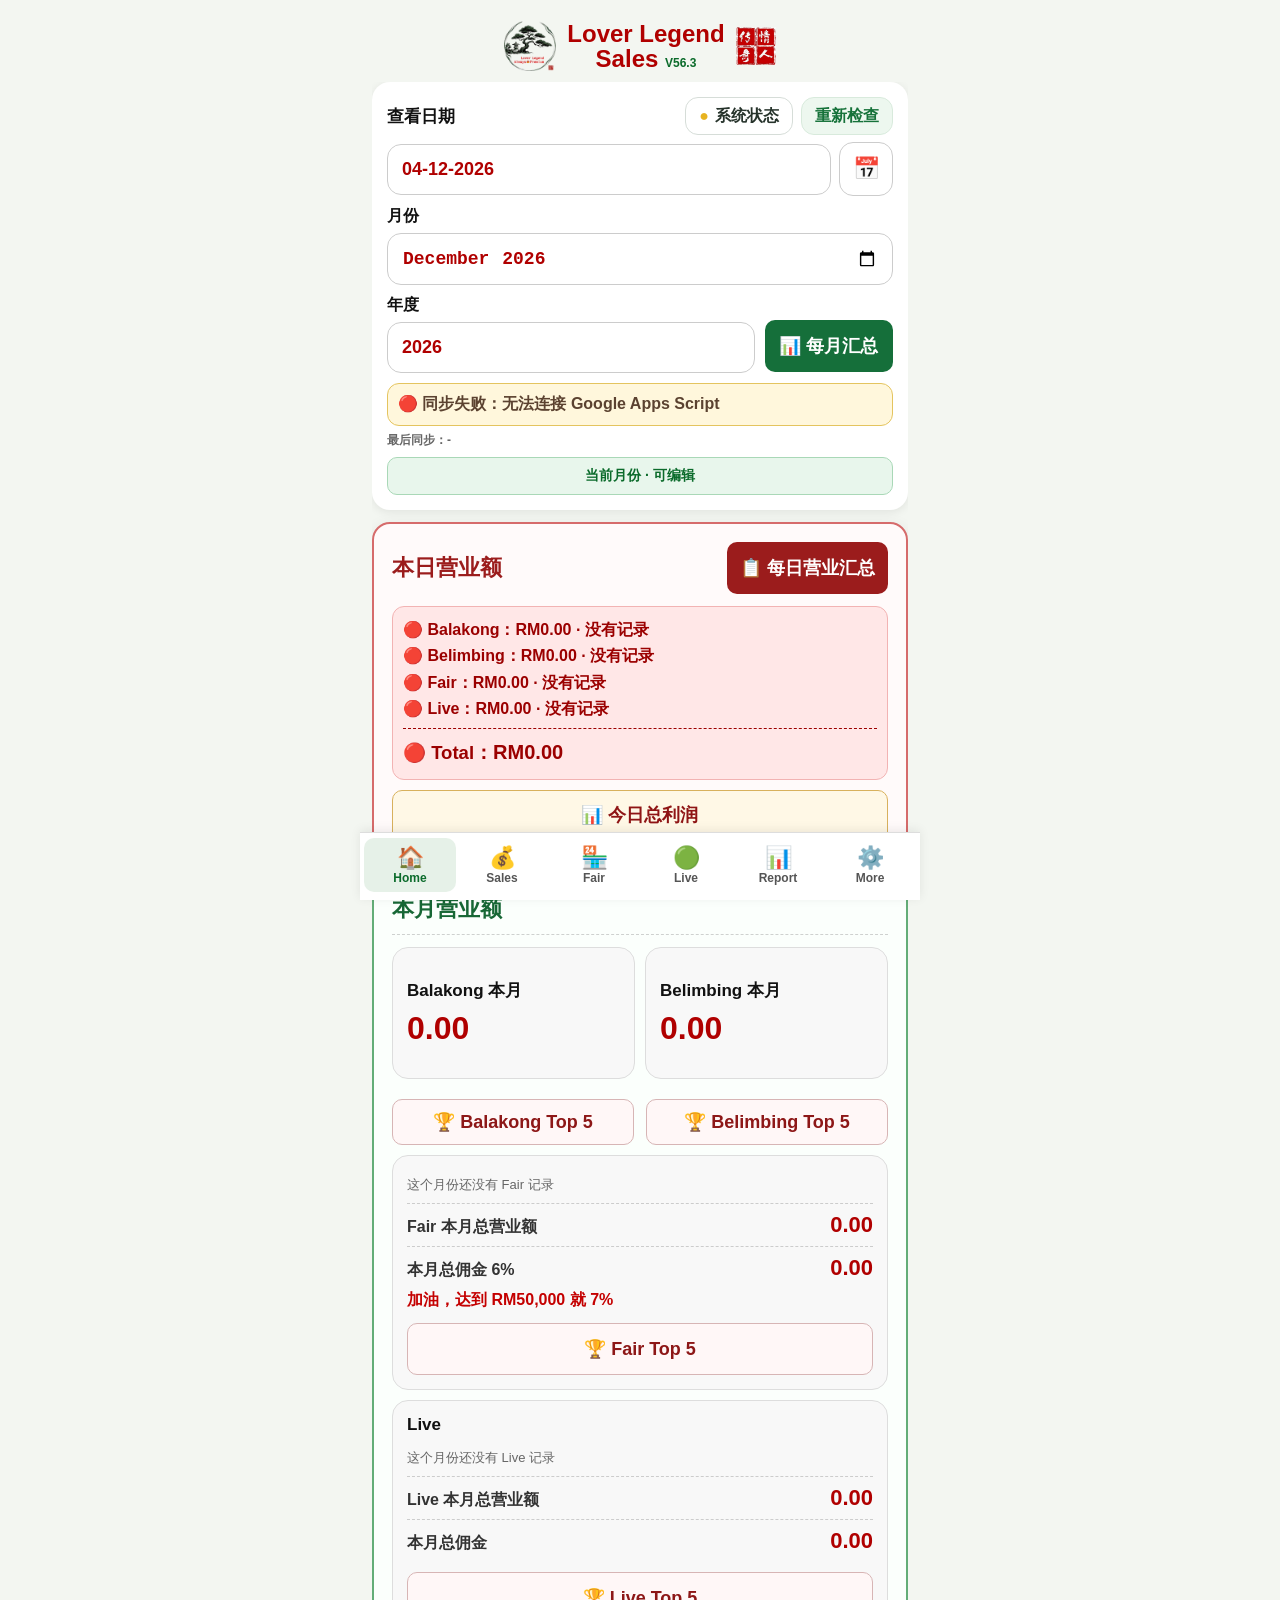
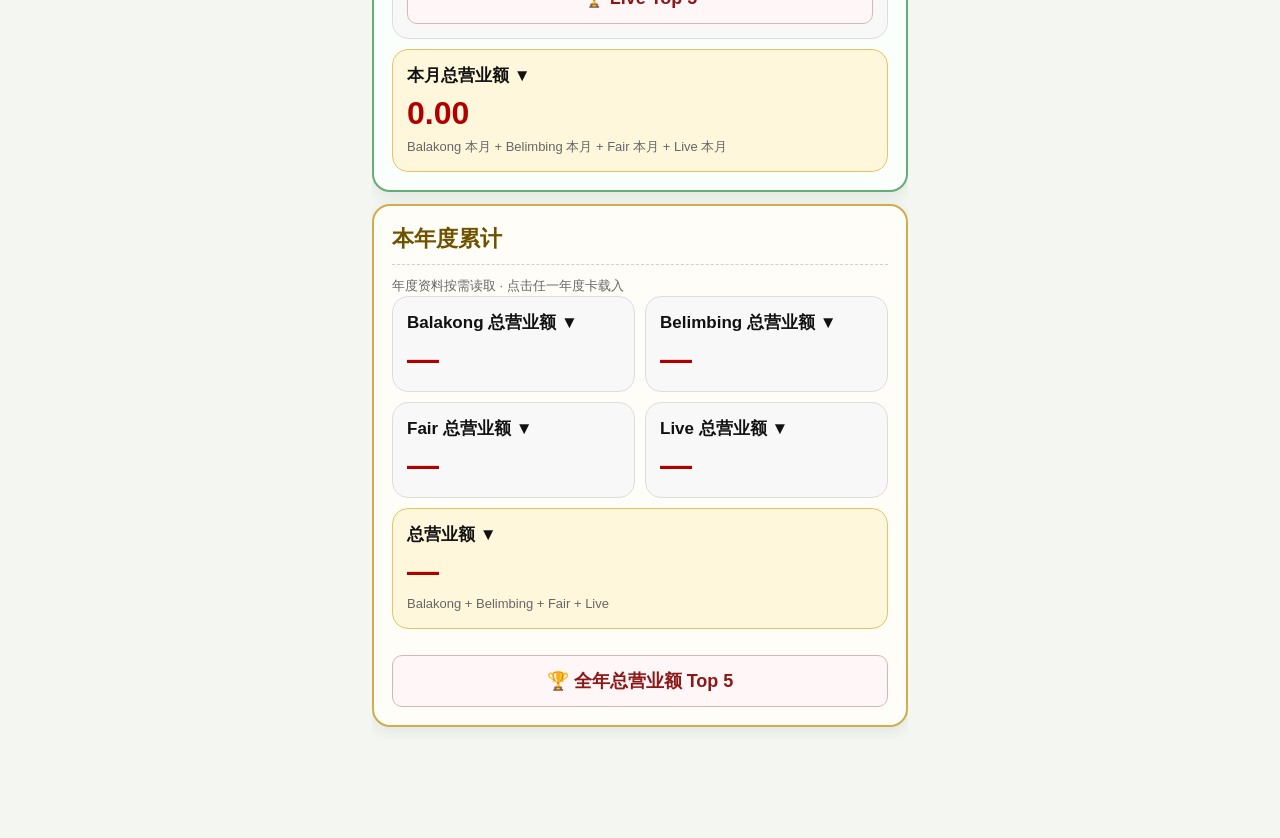
<file: index.html>
<!DOCTYPE html>
<html lang="zh-Hans">
<head>
<meta charset="UTF-8">
<meta name="viewport" content="width=device-width,initial-scale=1,viewport-fit=cover">
<meta name="theme-color" content="#0b6b2b">
<meta http-equiv="Cache-Control" content="no-cache, no-store, must-revalidate">
<meta http-equiv="Pragma" content="no-cache">
<meta http-equiv="Expires" content="0">
<title>Lover Sales</title>
<link rel="manifest" href="manifest.json?v=56.3">
<link rel="preconnect" href="https://script.google.com">
<link rel="preconnect" href="https://script.googleusercontent.com">
<link rel="stylesheet" href="style.css?v=56.3">
<link rel="apple-touch-icon" href="icons/icon-192.png">



<script src="https://cdn.onesignal.com/sdks/web/v16/OneSignalSDK.page.js" defer></script>
<script>
window.OneSignalDeferred = window.OneSignalDeferred || [];
window.LoverSalesOneSignal = null;



let loverPushRegisterInFlight=false;
let loverPushLastRegisterAttempt=0;


function getLoverInstallationId(){
  const key="lover_sales_installation_id_v185";
  const legacyKey="lover_sales_installation_id_v183";
  try{
    let id=localStorage.getItem(key)||localStorage.getItem(legacyKey)||"";
    if(!id){
      if(window.crypto&&crypto.randomUUID)id=crypto.randomUUID();
      else id="inst_"+Date.now()+"_"+Math.random().toString(36).slice(2);
    }
    localStorage.setItem(key,id);
    return id;
  }catch(e){
    return "volatile_"+Math.random().toString(36).slice(2);
  }
}


function loverDeviceFingerprintSource(){
  try{
    const n=navigator||{};
    const s=window.screen||{};
    const parts=[
      n.userAgent||"",
      n.platform||"",
      n.language||"",
      String(n.maxTouchPoints||0),
      String(n.hardwareConcurrency||0),
      String(n.deviceMemory||0),
      String(s.width||0)+"x"+String(s.height||0),
      String(window.devicePixelRatio||1),
      Intl.DateTimeFormat().resolvedOptions().timeZone||""
    ];
    return parts.join("|");
  }catch(e){return "unknown-device"}
}

async function sha256TextV185(text){
  try{
    if(window.crypto&&crypto.subtle){
      const data=new TextEncoder().encode(String(text||""));
      const hash=await crypto.subtle.digest("SHA-256",data);
      return Array.from(new Uint8Array(hash)).map(b=>b.toString(16).padStart(2,"0")).join("");
    }
  }catch(e){}
  // Fallback only for browsers without crypto.subtle.
  let h=2166136261;
  const s=String(text||"");
  for(let i=0;i<s.length;i++){h^=s.charCodeAt(i);h=Math.imul(h,16777619)}
  return "fnv_"+(h>>>0).toString(16);
}

async function getLoverDeviceKeyV185(){
  const fp=loverDeviceFingerprintSource();
  return await sha256TextV185("lover-sales-device-v185|"+fp);
}

function getLoverOneSignalUserId(OneSignal){
  try{
    return String((OneSignal&&OneSignal.User&&OneSignal.User.onesignalId)||"");
  }catch(e){return ""}
}

function currentLoverSubscriptionId(OneSignal){
  try{
    const push=OneSignal&&OneSignal.User&&OneSignal.User.PushSubscription;
    return push&&push.id?String(push.id):"";
  }catch(e){return ""}
}

async function registerLoverSalesSubscriptionAsync(OneSignal,force){
  try{
    const id=currentLoverSubscriptionId(OneSignal);
    if(!id)return;

    const now=Date.now();
    if(!force && loverPushRegisterInFlight)return;
    if(!force && now-loverPushLastRegisterAttempt<15000)return;

    if(typeof jsonp!=="function"){
      setTimeout(()=>registerLoverSalesSubscriptionAsync(OneSignal,force),700);
      return;
    }

    loverPushRegisterInFlight=true;
    loverPushLastRegisterAttempt=now;

    const deviceKey=await getLoverDeviceKeyV185();

    jsonp({
      action:"registerPushSubscription",
      subscriptionId:id,
      installationId:getLoverInstallationId(),
      deviceKey,
      onesignalUserId:getLoverOneSignalUserId(OneSignal),
      clientVersion:"19.6"
    },{timeoutMs:15000}).then(result=>{
      if(result&&result.ok){
        try{localStorage.setItem("lover_sales_registered_subscription_id",id)}catch(e){}
        console.log("Push subscription registered:",id.slice(0,8)+"…");
      }else{
        console.warn("Push subscription registration failed:",result);
      }
      refreshRegisteredPushStatus(OneSignal);
    }).catch(err=>{
      console.warn("Push subscription registration error:",err);
    }).finally(()=>{
      loverPushRegisterInFlight=false;
    });
  }catch(e){
    loverPushRegisterInFlight=false;
    console.warn("Push subscription registration exception:",e);
  }
}

function refreshRegisteredPushStatus(OneSignal){
  const el=document.getElementById("notificationRegistered");
  if(!el)return;

  if(typeof jsonp!=="function"){
    setTimeout(()=>refreshRegisteredPushStatus(OneSignal||window.LoverSalesOneSignal),700);
    return;
  }

  const id=currentLoverSubscriptionId(OneSignal||window.LoverSalesOneSignal);
  Promise.resolve(getLoverDeviceKeyV185()).then(deviceKey=>{
    const params={
      action:"pushSubscriptionStatus",
      installationId:getLoverInstallationId(),
      deviceKey
    };
    if(id)params.subscriptionId=id;
    return jsonp(params,{timeoutMs:12000});
  }).then(result=>{
    if(!result||!result.ok){
      el.textContent="设备登记：无法读取";
      return;
    }

    const count=Number(result.count||0);
    const registered=Boolean(result.registered);

    if(id && registered){
      el.textContent=`设备登记：✅ 本机已登记 · 共 ${count} 台`;
      el.className="notification-registered ok";
    }else if(id){
      el.textContent=`设备登记：⚠️ 本机未登记 · 共 ${count} 台`;
      el.className="notification-registered warn";
      registerLoverSalesSubscriptionAsync(OneSignal||window.LoverSalesOneSignal,false);
    }else{
      el.textContent=`设备登记：共 ${count} 台 · 等待 Subscription ID`;
      el.className="notification-registered";
    }
  }).catch(()=>{
    el.textContent="设备登记：无法读取";
    el.className="notification-registered warn";
  });
}

function forceRegisterLoverSalesSubscription(){
  if(window.LoverSalesOneSignal){
    registerLoverSalesSubscriptionAsync(window.LoverSalesOneSignal,true);
    const el=document.getElementById("notificationRegistered");
    if(el)el.textContent="设备登记：正在重新登记…";
  }
}


function updateLoverNotificationUI(OneSignal){
  const status=document.getElementById("notificationStatus");
  const btn=document.getElementById("notificationEnableBtn");
  const detail=document.getElementById("notificationDetail");
  if(!status||!btn)return;
  try{
    const supported=OneSignal.Notifications.isPushSupported();
    const permission=Boolean(OneSignal.Notifications.permission);
    const push=OneSignal.User.PushSubscription;
    const optedIn=Boolean(push.optedIn);
    const id=push.id||"", token=push.token||"";
    if(!supported){
      status.textContent="⚪ 此装置不支持 Web Push";
      btn.textContent="无法开启"; btn.disabled=true;
      if(detail)detail.textContent="";
      {const copyBtn=document.getElementById("copySubscriptionIdBtn");if(copyBtn)copyBtn.style.display="none";}
    }else if(permission && optedIn && id && token){
      status.textContent="🟢 销售通知已开启";
      btn.textContent="✅ 通知已开启"; btn.disabled=false;
      if(detail)detail.textContent="Subscription ID："+String(id);
      const copyBtn=document.getElementById("copySubscriptionIdBtn");
      if(copyBtn)copyBtn.style.display="block";
      registerLoverSalesSubscriptionAsync(OneSignal,false);
    }else if(permission){
      status.textContent="🟡 已允许通知，正在建立 OneSignal 订阅";
      btn.textContent="🔧 重新建立订阅"; btn.disabled=false;
      if(detail)detail.textContent="如果 OneSignal 后台仍是 0，请点击这里重新建立。";
      {const copyBtn=document.getElementById("copySubscriptionIdBtn");if(copyBtn)copyBtn.style.display="none";}
    }else{
      status.textContent="🔴 销售通知尚未开启";
      btn.textContent="🔔 开启销售通知"; btn.disabled=false;
      if(detail)detail.textContent="iPhone 必须从主画面的 Lover Sales App 打开后再点击开启。";
      {const copyBtn=document.getElementById("copySubscriptionIdBtn");if(copyBtn)copyBtn.style.display="none";}
    }
  }catch(e){
    status.textContent="🟡 通知状态检查中";
    btn.textContent="🔔 开启销售通知"; btn.disabled=false;
  }
}


async function copyLoverSubscriptionId(){
  try{
    const OneSignal=window.LoverSalesOneSignal;
    const id=currentLoverSubscriptionId(OneSignal);
    if(!id){
      if(typeof showToast==="function")showToast("找不到 Subscription ID");
      return;
    }
    if(navigator.clipboard&&navigator.clipboard.writeText){
      await navigator.clipboard.writeText(String(id));
    }else{
      const ta=document.createElement("textarea");
      ta.value=String(id);
      ta.setAttribute("readonly","");
      ta.style.position="fixed";
      ta.style.opacity="0";
      document.body.appendChild(ta);
      ta.select();
      document.execCommand("copy");
      ta.remove();
    }
    const btn=document.getElementById("copySubscriptionIdBtn");
    if(btn){
      btn.textContent="✅ 已复制完整 ID";
      setTimeout(()=>{btn.textContent="📋 复制 Subscription ID";},1600);
    }
    if(typeof showToast==="function")showToast("完整 Subscription ID 已复制");
  }catch(e){
    console.warn("Copy Subscription ID failed:",e);
    if(typeof showToast==="function")showToast("复制失败，请长按 ID 复制");
  }
}

async function enableLoverSalesNotifications(){
  const btn=document.getElementById("notificationEnableBtn");
  if(btn)btn.disabled=true;
  window.OneSignalDeferred.push(async function(OneSignal){
    try{
      if(!OneSignal.Notifications.isPushSupported()){ updateLoverNotificationUI(OneSignal); return; }
      await OneSignal.User.PushSubscription.optIn();
      for(let i=0;i<20;i++){
        updateLoverNotificationUI(OneSignal);
        if(OneSignal.User.PushSubscription.id && OneSignal.User.PushSubscription.token)break;
        await new Promise(resolve=>setTimeout(resolve,300));
      }
      updateLoverNotificationUI(OneSignal);
    }catch(e){
      console.warn("OneSignal opt-in:",e);
      updateLoverNotificationUI(OneSignal);
    }finally{ if(btn)btn.disabled=false; }
  });
}

OneSignalDeferred.push(async function(OneSignal){
  try{
    await OneSignal.init({
      appId:"c6c0be13-4f8e-42cf-8567-efde17a483b3",
      serviceWorkerPath:"/lover-legend-sales/push/onesignal/OneSignalSDKWorker.js",
      serviceWorkerParam:{scope:"/lover-legend-sales/push/onesignal/"},
      autoResubscribe:true,
      notifyButton:{enable:false}
    });
    window.LoverSalesOneSignal=OneSignal;
    OneSignal.User.PushSubscription.addEventListener("change",()=>{updateLoverNotificationUI(OneSignal);registerLoverSalesSubscriptionAsync(OneSignal,true);});
    OneSignal.Notifications.addEventListener("permissionChange",()=>updateLoverNotificationUI(OneSignal));
    updateLoverNotificationUI(OneSignal);

    if(OneSignal.Notifications.permission &&
       (!OneSignal.User.PushSubscription.id ||
        !OneSignal.User.PushSubscription.token ||
        !OneSignal.User.PushSubscription.optedIn)){
      try{ await OneSignal.User.PushSubscription.optIn(); }
      catch(e){ console.warn("OneSignal auto-resubscribe repair:",e); }
      updateLoverNotificationUI(OneSignal);
    }
  }catch(e){
    console.warn("OneSignal init:",e);
    const status=document.getElementById("notificationStatus");
    if(status)status.textContent="🔴 通知服务初始化失败";
  }
});

function renderLastNotificationDispatchStatus(){
  const el=document.getElementById("notificationLastSend");
  if(!el)return;
  try{
    const raw=localStorage.getItem("lover_sales_last_notification_dispatch_v180");
    if(!raw){
      el.textContent="最近通知：尚未测试";
      el.className="notification-last-send";
      return;
    }
    const data=JSON.parse(raw);
    const when=data.at?new Date(data.at).toLocaleString("zh-MY",{hour12:false}):"";
    const result=data.result||{};
    if(data.ok){
      if(result.queued){
        el.textContent=`最近通知：✅ 已提交后台发送 · ${when}`;
        el.className="notification-last-send ok";
        return;
      }
      const sent=Number(result.sent||0);
      const attempted=Number(result.attempted||0);
      el.textContent=`最近通知：✅ 成功 · ${sent}/${attempted||sent||1} · ${when}`;
      el.className="notification-last-send ok";
    }else{
      const msg=String(result.message||result.error||"发送失败");
      el.textContent=`最近通知：❌ ${msg} · ${when}`;
      el.className="notification-last-send fail";
    }
  }catch(e){
    el.textContent="最近通知：状态读取失败";
    el.className="notification-last-send fail";
  }
}
window.addEventListener("lover-sales-notification-status",renderLastNotificationDispatchStatus);
document.addEventListener("DOMContentLoaded",renderLastNotificationDispatchStatus);

document.addEventListener("DOMContentLoaded",()=>setTimeout(()=>refreshRegisteredPushStatus(window.LoverSalesOneSignal),1200));
</script>

<style>
.history-action-v536{width:auto!important;margin:0!important;padding:8px 12px!important;font-size:14px!important;white-space:nowrap}.history-live-tools-v536{display:flex;gap:6px;align-items:center}.history-live-tools-v536 input{width:82px;margin:0;padding:8px}.history-panel-v536{margin:10px 0 14px}.history-summary-v536,.history-location-title-v536,.history-location-total-v536{background:#f6f8f6;border:1px solid #dfe6df;border-radius:12px;padding:10px;margin:8px 0;display:grid;gap:6px}.history-summary-v536 span,.history-location-total-v536 span{font-size:13px;color:#555}.history-location-title-v536>div{display:flex;gap:8px;align-items:center;flex-wrap:wrap}.history-location-title-v536>div:last-child{display:grid;grid-template-columns:auto 1fr auto 1fr auto 1fr;width:100%;font-size:13px;gap:4px 8px}.history-range-v536{border:1px solid #e1e5e1;border-radius:10px;margin:8px 0;overflow:hidden}.history-range-v536 summary{display:grid;grid-template-columns:1fr auto auto;gap:8px;align-items:center;padding:10px;background:#fafafa;cursor:pointer}.history-head-v536,.history-row-v536,.history-total-v536{display:grid;grid-template-columns:1.25fr 1fr 1fr .8fr .85fr;gap:6px;align-items:center;padding:7px 9px;font-size:12px}.history-head-v536{font-weight:700;background:#f5f5f5}.history-row-v536:nth-child(even){background:#fcfcfc}.history-total-v536{font-weight:700;border-top:1px solid #ddd}.perf-good-v536,.perf-mid-v536,.perf-low-v536{font-style:normal;font-weight:700;font-size:12px;white-space:nowrap}.perf-good-v536{color:#148a3a}.perf-mid-v536{color:#9a7200}.perf-low-v536{color:#b93535}.month-record-group-title .perf-good-v536,.month-record-group-title .perf-mid-v536,.month-record-group-title .perf-low-v536,.month-record-row .perf-good-v536,.month-record-row .perf-mid-v536,.month-record-row .perf-low-v536{margin-left:6px}.live-year-grid-v536{display:grid;grid-template-columns:1.2fr 1fr 1fr .8fr 1fr;gap:6px;padding:8px;font-size:12px}.live-year-grid-v536>div{font-weight:700}.history-location-v536{margin:14px 0 18px}@media(max-width:520px){.record-title-row{align-items:center}.history-live-tools-v536 input{width:72px}.history-head-v536,.history-row-v536,.history-total-v536{grid-template-columns:1.15fr .9fr .9fr .75fr .8fr;font-size:11px;padding:6px}.history-location-title-v536>div:last-child{grid-template-columns:auto 1fr auto 1fr}.history-location-title-v536>div:last-child span:nth-of-type(3),.history-location-title-v536>div:last-child b:nth-of-type(3){display:none}.live-year-grid-v536{font-size:11px;grid-template-columns:1.1fr .9fr .9fr .8fr .9fr}}

.fair-ranking-v537{display:grid;gap:8px;margin:8px 0 14px}.fair-ranking-row-v537{display:grid;grid-template-columns:minmax(180px,1.5fr) auto repeat(3,minmax(105px,auto));gap:8px;align-items:center;padding:10px 12px;border:1px solid #dfe6df;border-radius:10px;background:#fff}.fair-ranking-row-v537 span{font-size:13px}.fair-best-strip-v537{display:grid;grid-template-columns:auto 1fr auto;gap:6px 10px;align-items:center;padding:9px 10px;margin:8px 0;border:1px solid #dfe6df;border-radius:10px;background:#fbfdfb;font-size:13px}.live-year-summary-v537 strong{font-size:18px}.live-year-summary-v537 span{font-size:14px}.live-year-range-v537 summary{font-size:16px}.live-year-grid-v536{font-size:14px;line-height:1.45}.live-year-grid-v536>strong{border-top:1px solid #ddd;padding-top:7px;margin-top:3px}.history-row-v536 em:empty{min-height:1em}
@media(max-width:720px){.fair-ranking-row-v537{grid-template-columns:1fr auto}.fair-ranking-row-v537 span{grid-column:span 1}.fair-best-strip-v537{grid-template-columns:auto 1fr}.fair-best-strip-v537 em{grid-column:2}.live-year-grid-v536{font-size:13px}}

/* V55.0 Fair / Live annual history layout */
.fair-ranking-v537{display:grid;gap:7px;margin:8px 0 14px}
.fair-ranking-row-v537{width:100%;display:grid;grid-template-columns:minmax(0,1fr) auto auto;gap:10px;align-items:center;text-align:left;padding:10px 12px;border:1px solid #dfe6df;border-radius:10px;background:#fff;color:#111;cursor:pointer}
.fair-ranking-row-v537 b{min-width:0;overflow-wrap:anywhere}.fair-ranking-row-v537 strong{white-space:nowrap}.fair-ranking-row-v537 em{white-space:nowrap}
.history-location-v536{border:1px solid #dfe6df;border-radius:12px;margin:12px 0;background:#fff;overflow:hidden;scroll-margin-top:90px}
.history-location-summary-v538{display:grid;grid-template-columns:minmax(0,1fr) auto auto;gap:10px;align-items:center;padding:11px 12px;background:#f7faf7;cursor:pointer;font-weight:700}.history-location-summary-v538 span{min-width:0;overflow-wrap:anywhere}.history-location-summary-v538 em{font-style:normal}.history-location-summary-v538 b{white-space:nowrap;color:#b30000}
.history-location-title-v536{border:0;border-radius:0;margin:0;padding:10px 12px;background:#fff}.location-total-label-v538{display:block;margin-bottom:7px}.location-metrics-v538{display:grid!important;grid-template-columns:auto 1fr auto 1fr!important;width:100%;gap:5px 10px!important;font-size:13px}.location-metrics-v538 span{color:#555}.location-metrics-v538 b{text-align:right}
.fair-best-strip-v537{margin:0 10px 10px}
.history-range-v536{margin:8px 10px}.history-range-v536 summary{grid-template-columns:minmax(0,1fr) auto!important}.history-head-v536,.history-row-v536,.history-total-v536{grid-template-columns:1.25fr 1fr 1fr .8fr 1.05fr}.history-row-v536 em{font-style:normal;text-align:right;white-space:nowrap}
.live-year-summary-v537 strong{font-size:18px}.live-year-summary-v537 span{font-size:14px}.live-year-range-v537 summary{font-size:16px}.live-year-grid-v536{display:grid;grid-template-columns:1.2fr 1fr 1fr 1fr .9fr;gap:7px;padding:10px 12px;font-size:15px;line-height:1.5}.live-year-grid-v536>div{font-weight:700}.live-year-grid-v536>strong{border-top:1px solid #ddd;padding-top:7px;margin-top:3px}.live-year-grid-v536>b{text-align:right}
@media(max-width:720px){.fair-ranking-row-v537{grid-template-columns:minmax(0,1fr) auto}.fair-ranking-row-v537 strong{grid-column:1/3;padding-left:0}.history-location-summary-v538{grid-template-columns:minmax(0,1fr) auto}.history-location-summary-v538 b{grid-column:1/3}.location-metrics-v538{grid-template-columns:auto 1fr!important}.history-head-v536,.history-row-v536,.history-total-v536{font-size:11px;grid-template-columns:1.2fr .9fr .9fr .75fr 1fr;padding:6px}.live-year-grid-v536{font-size:13px;grid-template-columns:1.1fr .9fr .9fr .9fr .8fr;padding:8px}}


/* V55.0 history clarity */
#fairHistoryDetailV539{margin-top:10px}.history-location-detail-v539{border:1px solid #dfe6df;border-radius:12px;background:#fff;overflow:hidden;scroll-margin-top:90px}.history-location-grand-v539{display:grid;grid-template-columns:1.2fr 1fr 1fr .8fr;gap:8px;padding:10px 12px;background:#fff5d9;border-top:1px solid #e7c56c;font-weight:800;color:#b30000}.history-head-v536,.history-row-v536,.history-total-v536{grid-template-columns:1.25fr 1fr 1fr .8fr}.best-fair-day-v539{color:#148a3a;font-weight:800}.best-fair-day-v539 i,.best-live-day-v539 i{font-style:normal}.fair-session-card-v539 .fair-location-title-v298{align-items:center}.fair-session-card-v539 .fair-location-title-v298 b{font-size:13px;color:#555}.fair-location-month-total-v539{display:grid;grid-template-columns:1.15fr repeat(3,1fr);gap:8px;align-items:center;padding:10px 12px;margin:8px 0 14px;border:1px solid #e7c56c;border-radius:10px;background:#fff5d9;color:#b30000}.fair-location-month-total-v539 span{font-size:13px}.fair-location-month-total-v539 b{font-size:16px}.live-year-range-v537{margin:8px 0}.live-year-head-v539,.live-year-row-v539,.live-year-total-v539{font-size:15px}.best-live-day-v539{color:#148a3a;font-weight:800}.live-year-total-v539{font-size:17px!important;color:#b30000;background:#f7faf7;font-weight:900}.live-year-total-v539 strong{color:#b30000!important;font-size:17px!important}.live-year-total-v539 span{color:#111;font-size:16px;font-weight:900}
@media(max-width:720px){.history-location-grand-v539{grid-template-columns:1fr 1fr;font-size:12px}.fair-location-month-total-v539{grid-template-columns:1fr 1fr}.live-year-head-v539,.live-year-row-v539{font-size:12px}.live-year-total-v539,.live-year-total-v539 strong{font-size:14px!important}.best-live-day-v539 i{display:none}}


/* V55.0 Fair / Live annual-history refinements */
.history-total-v536{margin:8px 0 0!important;padding:10px 12px!important;border:1px solid #e7c56c!important;border-radius:10px!important;background:#fff5d9!important;color:#b30000!important;font-size:16px!important;font-weight:900!important;grid-template-columns:1.15fr repeat(3,1fr)!important}
.history-total-v536 span,.history-total-v536 b{color:#b30000!important;font-size:16px!important;font-weight:900!important}
.fair-session-card-v539 .month-profit-total-v294{margin:8px 0 0;padding:10px 12px;border:1px solid #e7c56c;border-radius:10px;background:#fff5d9;color:#b30000;font-size:16px;font-weight:900}
.fair-session-card-v539 .month-profit-total-v294 strong,.fair-session-card-v539 .month-profit-total-v294 span{color:#b30000!important;font-size:16px!important;font-weight:900!important}
.live-year-summary-v537{gap:9px}.live-year-metrics-v540{font-size:14px!important}.live-year-metrics-v540 b{font-size:16px;text-align:right}.live-year-row-v539>span,.live-year-head-v539>span,.live-year-total-v539>span{min-width:0}.best-live-day-v539{white-space:nowrap!important;color:#148a3a!important;font-weight:900!important}.best-live-day-v539 i{display:inline!important;white-space:nowrap!important}
.live-year-row-v539,.live-year-head-v539,.live-year-total-v539{grid-template-columns:58px minmax(70px,1fr) minmax(64px,1fr) minmax(68px,1fr) 58px!important;gap:4px!important}.live-year-row-v539>*:not(:first-child),.live-year-head-v539>*:not(:first-child),.live-year-total-v539>*:not(:first-child){text-align:right;min-width:0;white-space:nowrap}
@media(max-width:520px){.live-year-row-v539,.live-year-head-v539,.live-year-total-v539{grid-template-columns:48px minmax(62px,1fr) minmax(57px,1fr) minmax(62px,1fr) 52px!important;gap:2px!important;padding:7px 5px!important;font-size:clamp(10px,2.9vw,12px)!important}.live-year-row-v539 strong,.live-year-head-v539 span{font-size:inherit!important}.live-year-row-v539>span:first-child{white-space:nowrap!important;font-size:clamp(10px,2.8vw,12px)!important}.best-live-day-v539 i{font-size:.82em;margin-left:1px}.live-year-total-v539,.live-year-total-v539 strong,.live-year-total-v539 span{font-size:clamp(12px,3.5vw,15px)!important}.history-total-v536,.history-total-v536 span,.history-total-v536 b,.fair-session-card-v539 .month-profit-total-v294,.fair-session-card-v539 .month-profit-total-v294 strong,.fair-session-card-v539 .month-profit-total-v294 span{font-size:14px!important}.live-year-metrics-v540{grid-template-columns:auto 1fr auto 1fr!important;font-size:13px!important}.live-year-metrics-v540 b{font-size:15px}}


/* V55.0 annual-history state + mobile table hardening */
.history-ranking-note-v541{margin:4px 2px 10px;font-size:13px;color:#555;font-weight:600}
@media(max-width:520px){
  .live-year-head-v539,.live-year-row-v539,.live-year-total-v539{
    grid-template-columns:46px minmax(58px,1fr) minmax(54px,.95fr) minmax(58px,1fr) 58px!important;
    gap:2px!important;padding:7px 4px!important;font-size:clamp(9.5px,2.65vw,11.5px)!important;
  }
  .live-year-head-v539>*,.live-year-row-v539>*,.live-year-total-v539>*{min-width:0!important;white-space:nowrap!important}
  .live-year-head-v539>*:not(:first-child),.live-year-row-v539>*:not(:first-child),.live-year-total-v539>*:not(:first-child){text-align:right!important}
  .live-year-row-v539>span:first-child{font-size:clamp(9.5px,2.55vw,11.5px)!important;overflow:visible!important}
  .best-live-day-v539 i{display:inline!important;font-size:.72em!important;margin-left:1px!important;vertical-align:middle}
  .live-year-range-v537{overflow:hidden!important}
  .live-year-range-v537 summary{padding-left:8px!important;padding-right:8px!important}
}
@media(max-width:390px){
  .live-year-head-v539,.live-year-row-v539,.live-year-total-v539{
    grid-template-columns:43px minmax(54px,1fr) minmax(50px,.95fr) minmax(54px,1fr) 56px!important;
    font-size:9.5px!important;padding-left:3px!important;padding-right:3px!important;
  }
  .best-live-day-v539 i{display:none!important}
}



/* V55.0 usability pass: reuse familiar Fair/Live record layouts and keep mobile readable */
.fair-history-session-v542{margin:10px 10px 12px!important}
.fair-history-row-v542 .best-fair-day-v539{white-space:nowrap}
.live-year-month-card-v542{margin:0!important;border:0!important;border-radius:0!important;box-shadow:none!important}
.live-year-range-v537>summary{font-weight:800}
.live-year-range-v537[open]>summary{border-bottom:1px solid #e3e7e3}
@media(max-width:520px){
  .live-year-range-v537 .live-profit-row-v294{
    display:grid!important;
    grid-template-columns:16% 23% 21% 23% 17%!important;
    gap:0!important;
    width:100%!important;
    box-sizing:border-box!important;
    padding:7px 4px!important;
    font-size:clamp(9.5px,2.65vw,11.5px)!important;
  }
  .live-year-range-v537 .live-profit-row-v294>*{
    min-width:0!important;
    white-space:nowrap!important;
    overflow:visible!important;
  }
  .live-year-range-v537 .live-profit-row-v294>*:not(:first-child){text-align:right!important}
  .live-year-range-v537 .live-profit-row-v294>span:first-child{font-size:clamp(9.5px,2.5vw,11px)!important}
  .live-year-range-v537 .best-live-day-v539{display:inline-flex!important;align-items:center!important;gap:1px!important;white-space:nowrap!important}
  .live-year-range-v537 .best-live-day-v539 i{display:inline!important;font-size:.7em!important;margin:0!important}
  .live-year-range-v537 .live-year-total-v539,
  .live-year-range-v537 .live-year-total-v539 strong,
  .live-year-range-v537 .live-year-total-v539 span{font-size:clamp(12px,3.4vw,15px)!important}
  .fair-history-session-v542{margin:8px 6px 10px!important}
}
@media(max-width:390px){
  .live-year-range-v537 .live-profit-row-v294{font-size:9.4px!important;padding-left:2px!important;padding-right:2px!important}
  .live-year-range-v537 .best-live-day-v539 i{display:none!important}
}

/* V55.0 annual-history readability */
.fair-history-session-v542 .fair-location-title-v298>span{display:flex!important;align-items:center!important;gap:4px!important;min-width:0}.fair-history-session-v542 .fair-location-title-v298>b{white-space:nowrap!important}
.live-year-range-v537 .best-live-day-v539{display:inline-flex!important;align-items:center!important;white-space:nowrap!important;flex-wrap:nowrap!important}.live-year-range-v537 .best-live-day-v539 i{display:inline!important;white-space:nowrap!important;line-height:1!important;margin:0!important;flex:0 0 auto!important}
@media(max-width:520px){
  .live-year-range-v537 .live-profit-row-v294{grid-template-columns:18% 22% 20% 23% 17%!important}
  .live-year-range-v537 .best-live-day-v539{font-size:clamp(9px,2.35vw,10.5px)!important}
  .live-year-range-v537 .best-live-day-v539 i{font-size:.62em!important}
}
@media(max-width:390px){
  .live-year-range-v537 .live-profit-row-v294{grid-template-columns:18% 22% 20% 23% 17%!important}
  .live-year-range-v537 .best-live-day-v539{font-size:9px!important}
  .live-year-range-v537 .best-live-day-v539 i{display:inline!important;font-size:.58em!important}
}

/* V55.0: Sales/Fair product-card shipping and extra-fee editors use equal-width columns.
   UI only: no calculation, save, Pending, ACK or sync logic is changed. */
.product-subitem-result-v240:not(.live-crate-result-v270){
  grid-template-columns:repeat(4,minmax(0,1fr))!important;
}
.product-subitem-result-v240:not(.live-crate-result-v270) > .product-delivery-inline-v240,
.product-subitem-result-v240:not(.live-crate-result-v270) > .product-extra-inline-v278{
  min-width:0!important;width:100%!important;
}

/* V55.0: shipping is an editable per-product input, visually identical to extra fee.
   The card-level delivery/extra totals remain read-only derived summaries. */
.product-subitem-result-v240 .product-delivery-inline-v240 input.product-link-delivery-v240,
.product-subitem-result-v240 .product-extra-inline-v278 input.product-link-extra-v278{
  width:100%!important;min-width:0!important;box-sizing:border-box!important;
  border:1px solid #cfd7cf!important;border-radius:10px!important;background:#fff!important;
  padding:8px 9px!important;text-align:center!important;font:inherit!important;font-weight:800!important;
  color:#0b6b2b!important;line-height:1.2!important;appearance:none!important;
}
.product-subitem-result-v240 .product-delivery-inline-v240 input.product-link-delivery-v240:focus,
.product-subitem-result-v240 .product-extra-inline-v278 input.product-link-extra-v278:focus{
  outline:2px solid rgba(11,107,43,.18)!important;outline-offset:1px!important;border-color:#79a98a!important;
}


/* V56.3 compact context sync + Fair ranking commission */
.context-sync-status-v457{font-size:17px!important;line-height:1.2!important;white-space:nowrap!important;font-weight:800!important}
.fair-ranking-row-v555{display:block!important;padding:11px 12px!important}
.fair-ranking-title-v555{display:block;align-items:center}
.fair-ranking-title-v555 b{min-width:0;overflow-wrap:anywhere;font-size:16px;line-height:1.25}.fair-ranking-title-v555 b em{display:inline-block;margin-left:5px;vertical-align:baseline}
.fair-ranking-title-v555 em{white-space:nowrap}
.fair-ranking-money-v555{display:flex;gap:14px;align-items:center;justify-content:flex-start;margin-top:7px;white-space:nowrap}
.fair-ranking-money-v555 strong{font-size:18px!important}
.fair-ranking-money-v555 span{font-size:14px!important;font-weight:800;color:#555}
@media(max-width:520px){
  .context-sync-status-v457{font-size:17px!important}
  .fair-ranking-row-v555{padding:11px 12px!important}
  .fair-ranking-title-v555 b{font-size:16px}
  .fair-ranking-money-v555{gap:12px;justify-content:flex-start}
  .fair-ranking-money-v555 strong{font-size:18px!important}
  .fair-ranking-money-v555 span{font-size:14px!important}
}

/* V56.3 Fair annual ranking: average/day is the primary performance signal. */
.fair-ranking-average-v561{display:flex;align-items:center;justify-content:flex-start;gap:5px;margin-top:8px;padding:7px 10px;border-radius:9px;white-space:nowrap;font-weight:900;border:1px solid transparent}
.fair-ranking-average-v561 strong,.fair-ranking-average-v561 span{font-size:14px!important;font-weight:900!important;color:inherit!important}
.fair-ranking-average-v561.perf-good-v536{color:#0b7a36;background:#edf9f1;border-color:#cdebd7}
.fair-ranking-average-v561.perf-mid-v536{color:#9a6b00;background:#fff8dc;border-color:#efdda0}
.fair-ranking-average-v561.perf-low-v536{color:#c62828;background:#fff0f0;border-color:#f0c2c2}
@media(max-width:520px){
  .fair-ranking-average-v561{gap:8px;padding:7px 9px}
  .fair-ranking-average-v561 strong,.fair-ranking-average-v561 span{font-size:14px!important}
}

</style>
<style id="v544-best-live-day-inline-fix">
/* V55.0: best Live day marker is a CSS dot inside the date grid cell.
   No separate emoji node means it cannot wrap onto a second line. */
.live-year-range-v537 .live-year-row-v539 > span.best-live-day-v539{
  display:inline-flex!important;
  align-items:center!important;
  justify-content:flex-start!important;
  flex-wrap:nowrap!important;
  white-space:nowrap!important;
  width:max-content!important;
  max-width:100%!important;
  min-width:0!important;
  color:#148a3a!important;
  font-weight:900!important;
  line-height:1.15!important;
  gap:3px!important;
}
.live-year-range-v537 .live-year-row-v539 > span.best-live-day-v539::after{
  content:"";
  display:inline-block;
  flex:0 0 auto;
  width:9px;
  height:9px;
  border-radius:50%;
  background:#32c96a;
  box-shadow:inset 0 0 0 1px rgba(0,0,0,.05);
}
.live-year-range-v537 .live-year-row-v539 > span.best-live-day-v539 i{display:none!important}
@media(max-width:520px){
  .live-year-range-v537 .live-year-row-v539 > span.best-live-day-v539{
    font-size:clamp(9px,2.35vw,10.5px)!important;
    gap:2px!important;
  }
  .live-year-range-v537 .live-year-row-v539 > span.best-live-day-v539::after{
    width:7px;
    height:7px;
  }
}
@media(max-width:360px){
  .live-year-range-v537 .live-year-row-v539 > span.best-live-day-v539::after{display:none}
}

/* V56.3: annual-best-day marker also appears in normal Fair / Live month views. */
.annual-best-day-month-v553{display:inline-flex!important;align-items:center!important;gap:4px!important;white-space:nowrap!important;color:#148a3a!important;font-weight:900!important;width:max-content;max-width:100%}
.annual-best-day-month-v553::after{content:"";display:inline-block;flex:0 0 auto;width:8px;height:8px;border-radius:50%;background:#32c96a;box-shadow:inset 0 0 0 1px rgba(0,0,0,.05)}
.year-grand-top5-wrap-v553{grid-column:1/-1;width:100%;margin-top:4px}.year-grand-top5-wrap-v553 .top3-toggle-btn{width:100%}.year-grand-top5-wrap-v553 .top3-panel{margin-top:8px}
@media(max-width:360px){.annual-best-day-month-v553::after{width:6px;height:6px}}
</style>


<style>
/* V56.3 Fair session commission: compact five-column layout for mobile. */
.fair-profit-row-v554{
  display:grid!important;
  grid-template-columns:18fr 22fr 20fr 23fr 17fr!important;
  gap:3px!important;
  align-items:center!important;
  width:100%!important;
  box-sizing:border-box!important;
}
.fair-profit-row-v554>*{min-width:0!important;white-space:nowrap!important}
.fair-profit-row-v554>*:not(:first-child){text-align:right!important}
.fair-profit-head-v554{font-size:12px!important}
.fair-commission-value-v554{font-weight:800}
.fair-location-month-total-v554{grid-template-columns:1.1fr repeat(4,1fr)!important}
@media(max-width:520px){
  .fair-profit-row-v554{
    grid-template-columns:16fr 23fr 20fr 24fr 17fr!important;
    gap:1px!important;
    padding:7px 4px!important;
    font-size:clamp(9.5px,2.65vw,11.5px)!important;
  }
  .fair-profit-row-v554>span:first-child{font-size:clamp(9.5px,2.55vw,11px)!important}
  .fair-profit-row-v554 .best-fair-day-v539{display:inline-flex!important;align-items:center!important;gap:1px!important}
  .fair-profit-row-v554 .best-fair-day-v539 i{font-size:.68em!important;margin:0!important}
  .fair-location-month-total-v554{grid-template-columns:1fr 1fr!important;font-size:12px!important}
}
@media(max-width:390px){
  .fair-profit-row-v554{grid-template-columns:15fr 23fr 20fr 25fr 17fr!important;font-size:9.3px!important;padding-left:2px!important;padding-right:2px!important}
  .fair-profit-row-v554 .best-fair-day-v539 i{font-size:.58em!important}
}
</style>


<style>
/* V56.3 Fair summary cards: readable 2x2 metrics on desktop and mobile. */
.fair-location-summary-v556{padding:12px!important;background:#fff!important}
.fair-location-summary-head-v556{display:flex!important;align-items:center!important;justify-content:space-between!important;gap:10px!important;flex-wrap:wrap!important}
.fair-location-summary-head-v556 strong{font-size:16px!important}
.fair-location-summary-grid-v556,.fair-total-grid-v556{display:grid!important;grid-template-columns:repeat(2,minmax(0,1fr))!important;gap:8px!important;width:100%!important;margin-top:8px!important}
.fair-location-summary-grid-v556>div,.fair-total-grid-v556>div{min-width:0;background:#f7f9f7;border:1px solid #e1e7e1;border-radius:10px;padding:8px 10px;display:grid;gap:3px}
.fair-location-summary-grid-v556 span,.fair-total-grid-v556 span{font-size:12px;color:#687068;font-weight:700}
.fair-location-summary-grid-v556 b,.fair-total-grid-v556 b{font-size:16px;line-height:1.15;color:#111;text-align:left!important;white-space:nowrap}
.fair-location-days-v556{margin-top:8px;font-size:13px;color:#555;font-weight:700}
.fair-total-card-v556{display:block!important;background:#fff8df!important;border:1px solid #e4b329!important;border-radius:12px!important;padding:10px 12px!important;margin-top:10px!important}
.fair-total-card-v556>strong{display:block;font-size:15px;color:#b40000;margin-bottom:2px}
.fair-total-card-v556 .fair-total-grid-v556>div{background:rgba(255,255,255,.7);border-color:#ecd991}
.fair-total-card-v556 .fair-total-grid-v556 b{color:#b40000}
@media(max-width:520px){
  .fair-location-summary-v556{padding:10px!important}
  .fair-location-summary-head-v556 strong{font-size:15px!important;line-height:1.2}
  .fair-location-summary-grid-v556,.fair-total-grid-v556{gap:6px!important}
  .fair-location-summary-grid-v556>div,.fair-total-grid-v556>div{padding:8px!important}
  .fair-location-summary-grid-v556 span,.fair-total-grid-v556 span{font-size:11px!important}
  .fair-location-summary-grid-v556 b,.fair-total-grid-v556 b{font-size:clamp(14px,4.1vw,17px)!important}
  .fair-location-days-v556{font-size:12px!important}
  .fair-total-card-v556{padding:9px!important}
}

/* V56.3 Fair detail polish: keep rightmost profit-rate inside the card and make session total visually lighter than month total. */
.fair-profit-row-v554>*:last-child{padding-right:7px!important;box-sizing:border-box!important}
.fair-session-card-v539 .month-profit-total-v294{
  background:#fffdf8!important;
  border:1px solid #e8d7a7!important;
  border-left:4px solid #e4b329!important;
  border-radius:8px!important;
  box-shadow:none!important;
  padding-top:8px!important;
  padding-bottom:8px!important;
}
.fair-location-summary-compact-v557{background:#fff!important;padding-bottom:9px!important}
.fair-location-summary-compact-v557 .fair-location-days-v556{margin-top:6px!important}
@media(max-width:520px){
  .fair-profit-row-v554>*:last-child{padding-right:8px!important}
  .fair-session-card-v539 .month-profit-total-v294{padding-left:8px!important;padding-right:8px!important}
}



<style>
/* V56.3 Fair total alignment + annual-location toggle polish. */
.fair-session-card-v539 .month-profit-total-v294{
  grid-template-columns:18fr 22fr 20fr 23fr 17fr!important;
  gap:3px!important;
  width:calc(100% + 24px)!important;
  max-width:none!important;
  margin:10px -12px -12px!important;
  padding:10px 12px!important;
  border-radius:12px!important;
  box-sizing:border-box!important;
}
.fair-session-card-v539 .month-profit-total-v294>*{min-width:0!important;white-space:nowrap!important}
.fair-session-card-v539 .month-profit-total-v294>*:not(:first-child){text-align:right!important}
@media(max-width:520px){
  .fair-session-card-v539 .month-profit-total-v294{
    grid-template-columns:16fr 23fr 20fr 24fr 17fr!important;
    gap:1px!important;
    width:calc(100% + 18px)!important;
    margin:9px -9px -9px!important;
    padding:9px 8px!important;
    border-radius:11px!important;
  }
}
@media(max-width:390px){
  .fair-session-card-v539 .month-profit-total-v294{grid-template-columns:15fr 23fr 20fr 25fr 17fr!important}
}
</style>
</style>


<style>
/* V56.3 normal Fair month: average/day lives inside the same session-total box, left aligned. */
.fair-session-total-wrap-v563{margin-top:0;border:1px solid #e7c46a;border-left:4px solid #e0a900;border-radius:10px;background:#fffdf7;overflow:hidden}
.fair-session-total-wrap-v563 .month-profit-total-v294{margin:0!important;border:0!important;border-left:0!important;border-radius:0!important;background:transparent!important}
.fair-session-average-v562{display:flex;align-items:center;justify-content:flex-start;gap:5px;margin:0;padding:6px 12px 7px;border-top:1px solid rgba(224,169,0,.22);font-size:13px;line-height:1.25;color:#2f6f42;white-space:nowrap;text-align:left}
.fair-session-average-v562 strong{font-size:13px;font-weight:900;color:#2f6f42}
@media(max-width:520px){.fair-session-average-v562{font-size:12px;padding:6px 10px 7px}.fair-session-average-v562 strong{font-size:12px}}
</style>
</head>
<body>
<script>window.LOVER_API_URL="https://script.google.com/macros/s/AKfycby1OwDIiVf5quXKiD9AG8s2ppM942sLFdJSfyePp--yZtDjYY8jBtkOYLwD9c3WiC_KNw/exec";</script>
<div class="app">
<header class="top">
  <div class="brand">
    <img src="images/logo.png" class="logo" alt="Lover Legend">
    <div class="brand-title">Lover Legend<br>Sales <small>V56.3</small></div>
    <img src="images/Logo2.jpg" class="seal" alt="Lover Legend">
  </div>
</header>

<main>
<section id="page-home" class="page active">
  <div class="card">
    <div class="home-date-status-row-v442">
      <label for="dashboardDateDisplay">查看日期</label>
      <div class="system-health-tools-v442">
        <button type="button" id="systemHealthStatusV442" class="system-health-status-v442 warning" onclick="toggleSystemHealthDetailsV442()"><span class="system-health-dot-v442">●</span><span>系统状态</span></button>
        <button type="button" id="systemHealthRefreshV442" class="system-health-refresh-v442" onclick="runSystemHealthCheckV442(true)">重新检查</button>
      </div>
    </div>
    <div id="systemHealthDetailsV442" class="system-health-details-v442 hidden"></div>
    <div class="date-field dashboard-date-field">
      <input type="text"
             id="dashboardDateDisplay"
             placeholder="dd-mm-yyyy"
             inputmode="numeric"
             maxlength="10">
      <button type="button" class="date-btn">📅</button>
      <input type="date" id="dashboardDate" class="hidden-date">
    </div>

    <label>月份</label>
    <input type="month" id="monthPicker">

    <div class="year-summary-row">
      <div class="year-field">
        <label>年度</label>
        <input type="number" id="yearPicker" min="2020" max="2100">
      </div>
      <button type="button" id="monthlySummaryBtn" class="monthly-summary-btn" onclick="toggleMonthlySummary()">📊 每月汇总</button>
    </div>
    <div id="syncStatus" class="sync-line">🟡 系统已进入 · 正在准备资料</div>
    <div id="lastSync" class="last-sync">最后同步：-</div>
    <div id="monthMode" class="month-mode current-mode">当前月份 · 可编辑</div>
  </div>

  <div id="monthlySummaryCard" class="card monthly-summary-card hidden">
    <div class="monthly-summary-header">
      <div>
        <h2>每月营业汇总</h2>
        <p>点击月份可直接切换并查看该月资料</p>
      </div>
      <button type="button" class="summary-close-btn" onclick="toggleMonthlySummary(false)">✕</button>
    </div>
    <div id="monthlySummaryBody" class="monthly-summary-grid"></div>
  </div>

  <div class="card period-summary-card daily-summary-frame">
    <div class="daily-summary-title-row">
      <h2 id="dashboardDailyTitleV375">本日营业额</h2>
      <button type="button" id="dailyTotalsBtn" class="daily-totals-btn" onclick="toggleDailyTotals()">📋 每日营业汇总</button>
    </div>
    <div id="todayWarning" class="warning hidden">🔴 今天还没有输入营业额</div>
    <div id="todayDone" class="done hidden">🟢 今天已有营业额记录</div>
    <button type="button" id="homeTodayProfitBtnV318" class="home-today-profit-btn-v318" onclick="toggleHomeTodayProfitV318(this)">📊 今日总利润</button>
    <div id="homeTodayProfitPanelV318" class="home-today-profit-panel-v318 hidden"></div>
  </div>

  <div id="dailyTotalsCard" class="card daily-totals-card hidden">
    <div class="daily-totals-header">
      <div class="daily-totals-heading">
        <div class="daily-totals-title-line">
          <h2>当月营业额总数</h2>
          <strong id="dailyTotalsMonthGrandTotal" class="daily-totals-month-grand-total">RM0.00</strong>
        </div>
        <p>Balakong + Belimbing + Fair + Live</p>
      </div>
      <button type="button" class="summary-close-btn" onclick="toggleDailyTotals(false)">✕</button>
    </div>
    <div class="daily-totals-toolbar">
      <label for="dailyTotalsMonth">查看月份</label>
      <input type="month" id="dailyTotalsMonth">
    </div>
    <div id="dailyTotalsStatus" class="daily-totals-status"></div>
    <div id="dailyTotalsList" class="daily-totals-list"></div>
  </div>

  <div class="card period-summary-card month-summary-frame">
    <h2>本月营业额</h2>

    <div class="dash">
      <div class="box company-sales-box company-month-card" onclick="toggleCompanyDailyV186('balakong')">
        <div class="company-sales-values">
          <div class="company-month-value">
            <div class="name">Balakong 本月</div>
            <div class="amount" id="balakongMonth">0.00</div>
          </div>
        </div>
      </div>

      <div class="box company-sales-box company-month-card" onclick="toggleCompanyDailyV186('belimbing')">
        <div class="company-sales-values">
          <div class="company-month-value">
            <div class="name">Belimbing 本月</div>
            <div class="amount" id="belimbingMonth">0.00</div>
          </div>
        </div>
      </div>

      <div class="company-month-daily-row">
        <div class="company-month-daily-col">
          <div id="balakongMonthDaily" class="company-month-daily-panel hidden"></div>
        </div>
        <div class="company-month-daily-col">
          <div id="belimbingMonthDaily" class="company-month-daily-panel hidden"></div>
        </div>
      </div>

      <div class="company-top3-row">
        <div class="company-top3-col">
          <button type="button" class="top3-toggle-btn company-top3-btn" onclick="toggleTop3('balakongTop3',this)">🏆 Balakong Top 5</button>
          <div id="balakongTop3" class="top3-panel hidden"></div>
        </div>
        <div class="company-top3-col">
          <button type="button" class="top3-toggle-btn company-top3-btn" onclick="toggleTop3('belimbingTop3',this)">🏆 Belimbing Top 5</button>
          <div id="belimbingTop3" class="top3-panel hidden"></div>
        </div>
      </div>

      <div class="box total fair-box">
        <div id="fairLocationList"></div>
        <div class="fair-total-line"><span>Fair 本月总营业额</span><b id="fairMonthTotal">0.00</b></div>
        <div class="fair-total-line"><span><span id="fairCommissionLabel">本月总佣金 6%</span></span><b id="fairCommissionTotal">0.00</b></div>
<div id="fairCommissionMessage" class="fair-commission-message hidden"></div>
        <button type="button" class="top3-toggle-btn" onclick="toggleTop3('fairHomeTop3',this)">🏆 Fair Top 5</button>
        <div id="fairHomeTop3" class="top3-panel hidden"></div>
      </div>

      <div class="box total live-box">
        <div class="name">Live</div>
        <div id="liveHostSummary" class="fair-location-grid"></div>
        <div class="fair-total-line"><span>Live 本月总营业额</span><b id="liveMonthTotal">0.00</b></div>
        <div class="fair-total-line"><span id="liveCommissionLabel">本月总佣金 10%</span><b id="liveCommissionTotal">0.00</b></div>
        <button type="button" class="top3-toggle-btn" onclick="toggleTop3('liveHomeTop3',this)">🏆 Live Top 5</button>
        <div id="liveHomeTop3" class="top3-panel hidden"></div>
      </div>

      <div class="box total highlight month-grand-toggle" onclick="toggleMonthGrandHistoryV223()" role="button" tabindex="0">
        <div class="name">本月总营业额 <span id="monthGrandHistoryArrow">▼</span></div>
        <div id="monthGrandTotal" class="amount">0.00</div>
        <div class="sub">Balakong 本月 + Belimbing 本月 + Fair 本月 + Live 本月</div>
        <div id="monthGrandHistory" class="month-grand-history hidden" onclick="event.stopPropagation()"></div>
      </div>
    </div>
  </div>

  <div class="card period-summary-card year-summary-frame">
    <h2>本年度累计</h2>
    <div id="yearTotalsStatusV528" class="sub" role="status" aria-live="polite">年度资料按需读取 · 点击任一年度卡载入</div>
    <div class="dash">
      <div class="box year-breakdown-toggle" onclick="toggleYearBreakdownV224('balakong')" role="button" tabindex="0">
        <div class="name">Balakong 总营业额 <span id="yearBreakdownArrow-balakong">▼</span></div>
        <div class="amount" id="balakongYearTotal">0.00</div>
        <div id="yearBreakdown-balakong" class="month-grand-history hidden" onclick="event.stopPropagation()"></div>
      </div>

      <div class="box year-breakdown-toggle" onclick="toggleYearBreakdownV224('belimbing')" role="button" tabindex="0">
        <div class="name">Belimbing 总营业额 <span id="yearBreakdownArrow-belimbing">▼</span></div>
        <div class="amount" id="belimbingYearTotal">0.00</div>
        <div id="yearBreakdown-belimbing" class="month-grand-history hidden" onclick="event.stopPropagation()"></div>
      </div>

      <div class="box year-breakdown-toggle" onclick="toggleYearBreakdownV224('fair')" role="button" tabindex="0">
        <div class="name">Fair 总营业额 <span id="yearBreakdownArrow-fair">▼</span></div>
        <div class="amount" id="fairYearTotal">0.00</div>
        <div id="yearBreakdown-fair" class="month-grand-history hidden" onclick="event.stopPropagation()"></div>
      </div>

      <div class="box year-breakdown-toggle" onclick="toggleYearBreakdownV224('live')" role="button" tabindex="0">
        <div class="name">Live 总营业额 <span id="yearBreakdownArrow-live">▼</span></div>
        <div class="amount" id="liveYearTotal">0.00</div>
        <div id="yearBreakdown-live" class="month-grand-history hidden" onclick="event.stopPropagation()"></div>
      </div>

      <div class="box total highlight year-breakdown-toggle" onclick="toggleYearBreakdownV224('total')" role="button" tabindex="0">
        <div class="name">总营业额 <span id="yearBreakdownArrow-total">▼</span></div>
        <div class="amount" id="yearGrandTotal">0.00</div>
        <div class="sub">Balakong + Belimbing + Fair + Live</div>
        <div id="yearBreakdown-total" class="month-grand-history hidden" onclick="event.stopPropagation()"></div>
      </div>
      <div class="year-grand-top5-wrap-v553" onclick="event.stopPropagation()">
        <button type="button" id="yearGrandTop5BtnV553" class="top3-toggle-btn" onclick="toggleYearGrandTop5V553()">🏆 全年总营业额 Top 5</button>
        <div id="yearGrandTop5V553" class="top3-panel hidden"></div>
      </div>
      </div>
    </div>
  </div>
</section>

<section id="page-sales" class="page">
  <div class="card">
    <h2>每日营业额</h2>
    <div id="dailyInventoryReminderV250" class="inventory-global-v250 hidden"></div>
    <div class="context-label-row-v457">
      <label for="company">公司</label>
      <span id="salesSyncStatusV457" class="context-sync-status-v457" role="status" aria-live="polite">🟡 后台检查中</span>
    </div>
    <select id="company">
      <option value="balakong">Lover Legend Adenium - Balakong</option>
      <option value="belimbing" selected>Lover Legend Gardening - Belimbing</option>
    </select>

    <label>日期</label>
    <div class="date-field"><input type="text" id="saleDateDisplay" placeholder="dd-mm-yyyy" inputmode="numeric" maxlength="10"><button type="button" class="date-btn">📅</button><input type="date" id="saleDate" class="hidden-date"></div>
    <div id="salesDateResult" class="sales-date-result"><span class="saved-turnover-name-v333">正在读取公司</span><span class="saved-turnover-detail-v333">正在读取已保存金额</span></div>

    <label>营业额</label>
    <div id="dailyTurnoverComposerV432" class="turnover-composer-v376 turnover-composer-v379">
      <div class="turnover-main-row-v379">
        <div class="turnover-total-box-v379"><span>总数</span><b id="dailyTurnoverTotalV432">0.00</b></div>
        <div class="turnover-entry-box-v379"><span>新增营业额</span><input id="dailyTurnoverNewV432" class="turnover-new-v376" inputmode="decimal" value="" placeholder="输入新一笔营业额"></div>
      </div>
      <div class="turnover-history-label-v379">营业额记录</div>
      <div id="dailyTurnoverHistoryV432" class="turnover-history-v376 turnover-history-v379" aria-live="polite"></div>
    </div>
    <input id="dailySales" class="money-input turnover-hidden-total-v376" value="0.00" readonly aria-hidden="true" tabindex="-1">

    <button id="dailyTurnoverSaveBtnV382" class="green" onclick="saveDailySales()">＋ 新增营业额</button>
    <div id="saveMsg" class="save-msg hidden">✅ 已储存</div>
    <p class="note">选择旧日期会自动显示当天已储存金额。</p>

    <div class="product-link-box product-link-collapsed" id="dailyProductLinkBox">
      <div class="product-link-title-row">
        <button type="button" class="product-link-toggle" onclick="toggleProductLinkBoxV206('daily')" aria-expanded="false"><span>🌳 销售卡</span><span class="product-link-chevron">▼</span></button>
        <button type="button" class="product-profit-toggle-btn" onclick="toggleProductProfitSummaryV216('daily',this)">📊 当天利润</button>
      </div>
      <div id="dailyProductProfitSummary" class="product-profit-summary hidden"></div>
      <div class="product-link-body hidden" id="dailyProductLinkBody">
        <div id="dailyProductItems" class="product-link-items"></div>
        <button type="button" class="secondary-btn product-link-add-btn" onclick="addProductLinkItemV209('daily')">＋ 新增销售卡</button>
        <button type="button" class="secondary-btn product-link-save-btn" hidden onclick="saveProductLinksV206('daily','draft',this)">💾 保存草稿</button>
        <button type="button" class="secondary-btn product-link-save-btn confirm-sale-btn-v285" hidden onclick="saveProductLinksV206('daily','confirm',this)">✅ 确认销售</button>
        <div id="dailyProductLinkMsg" class="save-msg hidden">✅ 销售卡资料已保存</div>
        <p class="note">Balakong／Belimbing 销售卡与 Fair／Live 完全相同：每张卡先保存草稿；草稿可任意修改或删除且不会通知 Import。确认后整张卡永久只读并锁定，不能修改或删除；含库存产品时只发送一次扣库存任务。</p>
      </div>
    </div>
  </div>

  <div class="card">
    <div class="record-title-row">
      <h2 id="salesMonthlyTitle">本月销售记录</h2>
    </div>
    <div id="salesChangeLogPanel" class="change-log-panel hidden"></div>
    <div id="salesMonthlyList"></div>
    <div class="fair-total-line">
      <span id="salesMonthlyTotalLabel">本月总销售额</span>
      <b id="salesMonthlyTotal">0.00</b>
    </div>
  </div>
</section>

<section id="page-fair" class="page">
  <div class="card">
    <h2>Fair</h2>
    <div id="fairInventoryReminderV250" class="inventory-global-v250 hidden"></div>
    <div class="context-label-row-v457">
      <label for="fairLocation">地点</label>
      <span id="fairSyncStatusV457" class="context-sync-status-v457" role="status" aria-live="polite">🟡 后台检查中</span>
    </div>
    <div class="fair-location-picker-v359">
      <input id="fairLocation" autocomplete="off" placeholder="输入或选择地点（例如 Sunway）">
    </div>
    <datalist id="fairLocationListOptions"></datalist>
    <div id="fairLocationHistoryV309" class="fair-location-history-v309 hidden"></div>
    <div id="fairViewOnlyHint" class="note fair-view-only-hint">未输入地点：只查看所选月份的 Fair 销售记录。</div>

    <label id="fairStartLabel">日期</label>
    <div class="date-field"><input type="text" id="fairStartDisplay" placeholder="dd-mm-yyyy" inputmode="numeric" maxlength="10"><button type="button" class="date-btn">📅</button><input type="date" id="fairStart" class="hidden-date"></div>
    <div id="fairDateResult" class="sales-date-result"><span class="saved-turnover-name-v333">正在读取 Fair 地点</span><span class="saved-turnover-detail-v333">正在读取已保存金额</span></div>
    <div id="fairEndWrap" class="hidden"><input type="text" id="fairEndDisplay" class="hidden"><input type="date" id="fairEnd" class="hidden-date"></div>

    <div id="fairEditArea">
      <label>营业额</label>
      <div id="fairTurnoverComposerV376" class="turnover-composer-v376 turnover-composer-v379">
        <div class="turnover-main-row-v379">
          <div class="turnover-total-box-v379"><span>总数</span><b id="fairTurnoverTotalV376">0.00</b></div>
          <div class="turnover-entry-box-v379"><span>新增营业额</span><input id="fairTurnoverNewV376" class="turnover-new-v376" inputmode="decimal" value="" placeholder="输入新一笔营业额"></div>
        </div>
        <div class="turnover-history-label-v379">营业额记录</div>
        <div id="fairTurnoverHistoryV376" class="turnover-history-v376 turnover-history-v379" aria-live="polite"></div>
      </div>
      <input id="fairSales" class="fairAmount fair-amount-v341 turnover-hidden-total-v376" value="0.00" readonly aria-hidden="true" tabindex="-1">
      <div id="fairInputs" class="hidden"></div>
      <button id="fairTurnoverSaveBtnV382" class="green" onclick="saveFairSales()">＋ 新增营业额</button>
      <div id="fairSaveMsg" class="save-msg hidden">✅ Fair 已储存</div>
      <select id="fairProductDate" class="hidden" aria-hidden="true"></select>
      <div class="product-link-box product-link-collapsed" id="fairProductLinkBox">
        <div class="product-link-title-row">

          <button type="button" class="product-link-toggle" onclick="toggleProductLinkBoxV206('fair')" aria-expanded="false">

            <span>🌳 销售卡</span><span class="product-link-chevron">▼</span>

          </button>

          <button type="button" class="product-profit-toggle-btn" onclick="toggleProductProfitSummaryV216('fair',this)">📊 当天利润</button>

        </div>

        <div id="fairProductProfitSummary" class="product-profit-summary hidden"></div>
        <div class="product-link-body hidden" id="fairProductLinkBody">
          <div id="fairProductItems" class="product-link-items"></div>
          <button type="button" class="secondary-btn product-link-add-btn" onclick="addProductLinkItemV209('fair')">＋ 新增销售卡</button>
          <button type="button" class="secondary-btn product-link-save-btn" hidden onclick="saveProductLinksV206('fair','draft',this)">💾 保存草稿</button>
          <button type="button" class="secondary-btn product-link-save-btn confirm-sale-btn-v285" hidden onclick="saveProductLinksV206('fair','confirm',this)">✅ 确认销售</button>
          <div id="fairProductLinkMsg" class="save-msg hidden">✅ 销售卡资料已保存</div>
          <p class="note">每张销售卡代表一次顾客成交，可在备注填写顾客名字。先保存草稿；草稿可修改或删除且不会通知Import。确认销售后整张卡永久只读，只发送一次扣库存任务。顾客加购请新增销售卡；取消、退货或换货请到Import手动调整库存并备注。全部销售卡售价总数不能超过Fair营业额。</p>
        </div>
      </div>
    </div>
  </div>

  <div class="card" id="fairDailySummaryCard">
    <h2 id="fairDailySummaryTitle">Fair 当日销售</h2>
    <div id="fairDailySummaryList"></div>
    <div class="fair-total-line"><span>总销售</span><b id="fairDailySummaryTotal">0.00</b></div>
  </div>

  <div class="card">
    <div class="record-title-row">
      <h2 id="fairMonthlyTitle">本月销售记录</h2>
      <button type="button" id="fairAllHistoryBtnV536" class="secondary-btn history-action-v536" onclick="toggleFairAllHistoryV536()">全年记录</button>
    </div>
    <div id="fairAllHistoryPanelV536" class="history-panel-v536 hidden"></div>
    <div id="fairMonthlyList"></div>
    <div id="fairMonthlyRollupV365" class="monthly-rollup-v365 monthly-rollup-v368">
      <div class="monthly-rollup-row-v365 monthly-rollup-row-v368">
        <div class="monthly-rollup-item-v368"><span id="fairMonthlyTotalLabel">本月总销售</span><b id="fairMonthlySalesTotal">0.00</b></div>
        <div class="monthly-rollup-item-v368"><span id="fairMonthlyCommissionLabel">总佣金</span><b id="fairMonthlyCommissionTotal">0.00</b></div>
      </div>
      <div class="monthly-rollup-row-v365 monthly-rollup-profit-v365 monthly-rollup-row-v368">
        <div class="monthly-rollup-item-v368"><span>利润</span><b id="fairMonthlyProfitV365">--</b></div>
        <div class="monthly-rollup-item-v368"><span>整体利润率</span><b id="fairMonthlyProfitRateV365">--</b></div>
      </div>
    </div>
  </div>
</section>

<section id="page-live" class="page">
  <div class="card">
    <h2>Live</h2>
    <div id="liveInventoryReminderV250" class="inventory-global-v250 hidden"></div>

    <div class="context-label-row-v457">
      <label for="liveHost">主播</label>
      <span id="liveSyncStatusV457" class="context-sync-status-v457" role="status" aria-live="polite">🟡 后台检查中</span>
    </div>
    <input id="liveHost" list="liveHostOptions" placeholder="输入或选择主播名字">
    <datalist id="liveHostOptions"></datalist>

    <label>日期</label>
    <div class="date-field"><input type="text" id="liveDateDisplay" placeholder="dd-mm-yyyy" inputmode="numeric" maxlength="10"><button type="button" class="date-btn">📅</button><input type="date" id="liveDate" class="hidden-date"></div>
    <div id="liveDateResult" class="sales-date-result"><span class="saved-turnover-name-v333">正在读取主播</span><span class="saved-turnover-detail-v333">正在读取已保存金额</span></div>

    <label>已付款，可享佣金的营业额</label>
    <div id="liveTurnoverComposerV376" class="turnover-composer-v376 turnover-composer-v379">
      <div class="turnover-main-row-v379">
        <div class="turnover-total-box-v379"><span>总数</span><b id="liveTurnoverTotalV376">0.00</b></div>
        <div class="turnover-entry-box-v379"><span>新增营业额</span><input id="liveTurnoverNewV376" class="turnover-new-v376" inputmode="decimal" value="" placeholder="输入新一笔营业额"></div>
      </div>
      <div class="turnover-history-label-v379">营业额记录</div>
      <div id="liveTurnoverHistoryV376" class="turnover-history-v376 turnover-history-v379" aria-live="polite"></div>
      
    </div>
    <input id="liveSales" class="turnover-hidden-total-v376" value="0.00" readonly aria-hidden="true" tabindex="-1">

    <button id="liveTurnoverSaveBtnV382" class="green" onclick="saveLiveSales()">＋ 新增营业额</button>
    <div id="liveSaveMsg" class="save-msg hidden">✅ Live 已储存</div>

    <div class="product-link-box product-link-collapsed" id="liveProductLinkBox">
      <div class="product-link-title-row">

        <button type="button" class="product-link-toggle" onclick="toggleProductLinkBoxV206('live')" aria-expanded="false">

          <span>🌳 销售卡</span><span class="product-link-chevron">▼</span>

        </button>

        <button type="button" class="product-profit-toggle-btn" onclick="toggleProductProfitSummaryV216('live',this)">📊 当天利润</button>

      </div>

      <div id="liveProductProfitSummary" class="product-profit-summary hidden"></div>
      <div class="product-link-body hidden" id="liveProductLinkBody">
        <div id="liveProductItems" class="product-link-items"></div>
        <button type="button" class="secondary-btn product-link-add-btn" onclick="addProductLinkItemV209('live')">＋ 新增销售卡</button>
        <button type="button" class="secondary-btn product-link-save-btn" hidden onclick="saveProductLinksV206('live','draft',this)">💾 保存草稿</button>
        <button type="button" class="secondary-btn product-link-save-btn confirm-sale-btn-v285" hidden onclick="saveProductLinksV206('live','confirm',this)">✅ 确认销售</button>
        <div id="liveProductLinkMsg" class="save-msg hidden">✅ 销售卡资料已保存</div>
        <p class="note">每张销售卡代表一次顾客成交，可在备注填写顾客名字。先保存草稿；草稿可修改或删除且不会通知Import。确认销售后整张卡永久只读，只发送一次扣库存任务。顾客加购请新增销售卡；取消、退货或换货请到Import手动调整库存并备注。Live木架与费用规则保持不变，全部销售卡售价总数不能超过Live营业额。</p>
      </div>
    </div>
    <p class="note">主播名字忽略大小写及空格；选择旧日期会自动带出该主播当天销售额。</p>
  </div>

  <div class="card" id="liveDailySummaryCard">
    <h2 id="liveDailySummaryTitle">Live 当日销售</h2>
    <div id="liveDailySummaryList"></div>
    <div class="fair-total-line"><span>总销售</span><b id="liveDailySummaryTotal">0.00</b></div>
  </div>

  <div class="card">
    <div class="record-title-row">
      <h2 id="liveMonthlyTitle">本月销售记录</h2>
      <div class="history-live-tools-v536"><button type="button" id="liveYearHistoryBtnV538" class="secondary-btn history-action-v536" onclick="showLiveYearHistoryV536()">全年记录</button></div>
    </div>
    <div id="liveYearHistoryPanelV536" class="history-panel-v536 hidden"></div>
    <div id="liveMonthlyList"></div>
    <div id="liveMonthlyRollupV365" class="monthly-rollup-v365 monthly-rollup-v368">
      <div class="monthly-rollup-row-v365 monthly-rollup-row-v368">
        <div class="monthly-rollup-item-v368"><span id="liveMonthlyTotalLabel">本月总销售</span><b id="liveSelectedHostTotal">0.00</b></div>
        <div class="monthly-rollup-item-v368"><span id="liveMonthlyCommissionLabel">总佣金</span><b id="liveSelectedCommissionTotal">0.00</b></div>
      </div>
      <div class="monthly-rollup-row-v365 monthly-rollup-profit-v365 monthly-rollup-row-v368">
        <div class="monthly-rollup-item-v368"><span>利润</span><b id="liveMonthlyProfitV365">--</b></div>
        <div class="monthly-rollup-item-v368"><span>整体利润率</span><b id="liveMonthlyProfitRateV365">--</b></div>
      </div>
    </div>
  </div>
</section>

<section id="page-report" class="page">
  <div class="card">
    <div class="report-header-row">
      <div>
        <h2>Report</h2>
        <div id="reportMonthLabel" class="report-month-label">月份：-</div>
      </div>
      <label class="report-month-control">
        <span>查看月份</span>
        <input type="month" id="reportMonthPicker">
      </label>
    </div>
    <div class="table-wrap">
      <table>
        <thead>
          <tr><th>日期</th><th>类别</th><th>公司</th><th>地点/主播</th><th>营业额</th><th>佣金%</th><th>佣金</th></tr>
        </thead>
        <tbody id="recordTable"></tbody>
      </table>
    </div>
  </div>
</section>

<section id="page-more" class="page">
  <div class="card">
    <h2>More</h2>
    <button class="gray" onclick="exportCSV('month')">📈 导出本月 Excel</button>
    <button class="gray" onclick="exportCSV('year')">📈 导出全年 Excel</button>
    <button class="gray" onclick="monthClose()">📅 月底结算</button>
    <button class="gray" onclick="yearClose()">📆 年底结算</button>
    <button id="backupAllBtn" class="gray" onclick="backupAllData()">💾 Backup 完整备份</button>
    <button id="restoreAllBtn" class="gray" onclick="document.getElementById('restoreFile').click()">♻️ Restore 恢复备份</button>
    <input id="restoreFile" type="file" accept="application/json,.json" hidden>

    <div id="backupRestoreStatusV234" class="backup-restore-status-v234 hidden"></div>
    <p class="note">V46.4：Home 年度利润率只使用对应销售卡售价总数作为分母。</p>
  </div>

  

<div class="card notification-settings-card">
  <div class="notification-settings-head">
    <div>
      <h2>🔔 销售通知</h2>
      <p class="note">Daily / Fair / Live 新增、修改、删除后发送通知。通知注册独立运行，不参与营业数据同步。</p>
    </div>
    <span class="notification-badge">PUSH</span>
  </div>
  <div id="notificationStatus" class="notification-status">🟡 通知状态检查中</div>
  <div id="notificationDetail" class="notification-detail notification-subscription-id" aria-live="polite"></div>
          <button type="button" id="copySubscriptionIdBtn" class="notification-copy-id-btn" onclick="copyLoverSubscriptionId()" style="display:none;">📋 复制 Subscription ID</button>
  <div id="notificationLastSend" class="notification-last-send">最近通知：尚未测试</div>
  <div id="notificationRegistered" class="notification-registered">设备登记：V56.3 正在建立真实设备清单…</div>
  <button type="button" class="notification-reregister-btn" onclick="forceRegisterLoverSalesSubscription()">🔄 重新登记此设备</button>
  <button id="notificationEnableBtn" type="button" class="notification-enable-btn" onclick="enableLoverSalesNotifications()">🔔 开启销售通知</button>
</div>

<div class="commission-mechanisms">
  <div class="commission-panel fair-commission-panel">
    <div class="commission-panel-header">
      <div>
        <h3>Fair 佣金机制</h3>
        <p>按 Fair 本月总营业额自动套用 6% / 7% / 8%</p>
      </div>
      <span class="commission-badge">FAIR</span>
    </div>

    <label for="commissionRate1">RM50,000 以下</label>
    <div class="commission-input-row"><input id="commissionRate1" type="text" inputmode="decimal"><span>%</span></div>

    <label for="commissionRate2">RM50,000 以上</label>
    <div class="commission-input-row"><input id="commissionRate2" type="text" inputmode="decimal"><span>%</span></div>

    <label for="commissionRate3">RM100,000 以上</label>
    <div class="commission-input-row"><input id="commissionRate3" type="text" inputmode="decimal"><span>%</span></div>

    <button id="saveFairCommissionBtn" type="button" onclick="saveFairCommissionSettings()">💾 储存 Fair 佣金</button>
    <button type="button" class="secondary-btn" onclick="resetFairCommissionSettings()">↺ Fair 恢复默认 6% / 7% / 8%</button>
    <div id="fairCommissionSettingsMsg" class="save-msg hidden">Fair 佣金设置已储存</div>
  </div>

  <div class="commission-panel live-commission-panel">
    <div class="commission-panel-header">
      <div>
        <h3>Live 主播佣金机制</h3>
        <p>每位主播独立设置及计算佣金</p>
      </div>
      <span class="commission-badge">LIVE</span>
    </div>
<div class="host-section-title">各主播一般佣金</div>
    <p class="note">没有特别日期规则时，使用这里设置的主播佣金。</p>
    <div id="liveHostCommissionList" class="host-commission-list"></div>

    <div class="host-section-title live-schedule-title">直播特别佣金日期</div>
    <p class="note">特别活动期间按日期套用同一佣金率；不会改变其他日期及 Fair 的佣金算法。</p>

    <div class="live-schedule-add-grid">
      <label>开始日期
        <div class="date-field">
          <input id="liveScheduleStartDisplay" type="text" placeholder="dd-mm-yyyy" inputmode="numeric" maxlength="10">
          <button type="button" class="date-btn">📅</button>
          <input id="liveScheduleStart" type="date" class="hidden-date">
        </div>
      </label>
      <label>结束日期（可稍后填写）
        <div class="date-field">
          <input id="liveScheduleEndDisplay" type="text" placeholder="dd-mm-yyyy" inputmode="numeric" maxlength="10">
          <button type="button" class="date-btn">📅</button>
          <input id="liveScheduleEnd" type="date" class="hidden-date">
        </div>
      </label>
      <label>佣金 %
        <input id="liveScheduleRate" type="text" inputmode="decimal" value="" placeholder="输入佣金率">
      </label>
    </div>
    <button id="liveScheduleActionBtn" type="button" class="secondary-btn" onclick="submitLiveRateSchedule()">＋ 新增特别佣金日期</button>
    <div id="liveRateScheduleList" class="live-rate-schedule-list"></div>

    <button id="saveLiveCommissionBtn" type="button" onclick="saveLiveCommissionSettings()">💾 储存直播佣金制度</button>
    <div id="liveCommissionSettingsMsg" class="save-msg hidden">Live 佣金制度已储存</div>
  </div>
</div>

<div class="card system-info-card-v442">
  <h2>系统资料 / System Information</h2>
  <div class="system-info-grid-v442">
    <div><span>版本</span><b>V56.3</b></div>
    <div><span>API版本</span><b id="systemInfoApiV442">检查中…</b></div>
    <div><span>Revision（上次 → 当前）</span><b>910 → 930</b></div>
    <div><span>储存方式</span><b>Google Sheet 自动同步</b></div>
    <div><span>Google Sheet</span><b id="systemInfoSheetV442">检查中…</b></div>
    <div><span>最后同步</span><b id="systemInfoLastSyncV442">-</b></div>
    <div><span>最近 Backup</span><b id="systemInfoBackupV442">-</b></div>
    <div><span>最近 Restore</span><b id="systemInfoRestoreV442">-</b></div>
    <div><span>当前载入营业记录</span><b id="systemInfoRowsV442">-</b></div>
    <div><span>销售卡数量</span><b id="systemInfoCardsV442">-</b></div>
    <div><span>待处理库存同步</span><b id="systemInfoPendingV442">-</b></div>
  </div>
</div>
</section>
</main>



</div>

<nav class="bottom-nav">
  <div class="nav-item active" data-page="home" onclick="showPage('home',this)"><span>🏠</span>Home</div>
  <div class="nav-item" data-page="sales" onclick="showPage('sales',this)"><span>💰</span>Sales</div>
  <div class="nav-item" data-page="fair" onclick="showPage('fair',this)"><span>🏪</span>Fair</div>
  <div class="nav-item" data-page="live" onclick="showPage('live',this)"><span>🟢</span>Live</div>
  <div class="nav-item" data-page="report" onclick="showPage('report',this)"><span>📊</span>Report</div>
  <div class="nav-item" data-page="more" onclick="showPage('more',this)"><span>⚙️</span>More</div>
</nav>

<script>
(function(){
  let appLoadPromise=null;
  function loadScriptsInOrder(sources){
    return new Promise((resolve,reject)=>{
      let loaded=0;
      sources.forEach((src,index)=>{
        const script=document.createElement("script");
        script.src=src;
        script.async=false;
        script.onload=()=>{
          loaded+=1;
          if(loaded===sources.length)resolve();
        };
        script.onerror=()=>reject(new Error("无法载入 "+src));
        (document.head||document.body).appendChild(script);
      });
    });
  }
  window.startLoverSalesApp=function(){
    if(appLoadPromise)return appLoadPromise;
    // Download all business scripts in parallel; async=false preserves execution order.
    appLoadPromise=loadScriptsInOrder([
      "js/utils.js?v=56.3",
      "js/sheet.js?v=56.3",
      "js/app.js?v=56.3",
      "js/update.js?v=56.3"
    ]).catch(error=>{
        console.error(error);
        const status=document.getElementById("syncStatus");
        if(status)status.textContent="🔴 系统载入失败，请 Refresh";
      });
    return appLoadPromise;
  };
  // V32.6: critical CSS is loaded synchronously; no splash/loading overlay is used.
  window.startLoverSalesApp();
})();
</script>

<script>
// V46.4 display-only helper: keep Sales / Fair / Live context status complete on one line.
(function(){
  const selector='.context-sync-status-v457';
  const preferred=17;
  const minimum=10.5;
  function fitOne(el){
    if(!el)return;
    el.style.fontSize=preferred+'px';
    const w=el.clientWidth;
    if(!w)return;
    let size=preferred;
    while(size>minimum && el.scrollWidth>w+0.5){
      size=Math.max(minimum,size-0.5);
      el.style.fontSize=size+'px';
    }
  }
  function fitAll(){document.querySelectorAll(selector).forEach(fitOne)}
  function start(){
    const nodes=[...document.querySelectorAll(selector)];
    nodes.forEach(el=>{
      new MutationObserver(()=>requestAnimationFrame(()=>fitOne(el))).observe(el,{childList:true,characterData:true,subtree:true});
      if('ResizeObserver' in window)new ResizeObserver(()=>requestAnimationFrame(()=>fitOne(el))).observe(el);
    });
    window.addEventListener('resize',()=>requestAnimationFrame(fitAll),{passive:true});
    requestAnimationFrame(fitAll);
  }
  if(document.readyState==='loading')document.addEventListener('DOMContentLoaded',start,{once:true});else start();
})();
</script>
</body>
</html>
</file>
<file: style.css>
*{box-sizing:border-box}
body{margin:0;font-family:Arial,"Microsoft YaHei",sans-serif;background:#f3f6f1;color:#111;padding-bottom:86px}
.app{width:100%;max-width:560px;margin:0 auto;padding:12px}
.top{position:sticky;top:0;z-index:10;background:#f3f6f1;padding:8px 0 10px}
.brand{display:flex;align-items:center;justify-content:center;gap:11px}
.logo{width:52px;height:52px;object-fit:contain}.seal{width:40px;height:40px;object-fit:contain}
.brand-title{color:#b00000;font-size:24px;font-weight:900;line-height:1.05;text-align:center}.brand-title small{font-size:12px;color:#0b6b2b}
.card{background:#fff;border-radius:18px;padding:15px;margin-bottom:12px;box-shadow:0 2px 10px rgba(0,0,0,.08)}
h2{margin:0 0 12px;font-size:22px}label{display:block;font-weight:900;margin:10px 0 6px;font-size:16px}
select,input,button{width:100%;padding:14px;border-radius:14px;border:1px solid #ccc;font-size:18px}
input[type=date],input[type=month],input[type=number]{color:#b00000;font-weight:900}.money-input{font-size:28px;font-weight:900}
button{border:none;background:#111;color:#fff;font-weight:900;margin-top:10px;cursor:pointer;min-height:52px}
.green{background:#0b6b2b}.red{background:#b00000}.gray{background:#666}
.split{display:grid;grid-template-columns:1fr 1fr;gap:10px}.dash{display:grid;grid-template-columns:1fr;gap:10px}
.box{border-radius:16px;padding:14px;border:1px solid #ddd;background:#f8f8f8}.box.highlight{background:#fff7dc;border-color:#e4c45f}
.name{font-size:17px;font-weight:900;margin-bottom:8px}
.row,.fair-total-line,.fair-location-row{display:flex;justify-content:space-between;align-items:baseline;gap:10px;margin:6px 0}
.row span,.fair-total-line span,.fair-location-row span{font-weight:800;color:#333}
.row b,.amount,.fair-total-line b,.fair-location-row b{color:#b00000;font-weight:900}.row b{font-size:28px}.amount{font-size:32px}.fair-total-line b{font-size:22px}.fair-location-row b{font-size:20px}
.fair-location-grid{display:grid;grid-template-columns:1fr;gap:8px}.fair-location-card{background:#fff;border:1px solid #ddd;border-radius:13px;padding:10px}
.fair-location-title{font-size:17px;font-weight:900;color:#111;margin-bottom:5px}.fair-total-line{border-top:1px dashed #ccc;padding-top:8px;margin-top:8px}
/* V42.3 Home Fair location all-history disclosure */
.fair-location-card-v423{min-width:0}
.fair-location-card-open-v423{grid-column:1/-1}
.fair-location-summary-v423{display:block;width:100%;padding:0;border:0;background:transparent;text-align:left;font:inherit;color:inherit;cursor:pointer;touch-action:manipulation;-webkit-tap-highlight-color:rgba(23,111,57,.12)}
.fair-location-summary-v423:active{transform:translateY(1px)}
.fair-location-toggle-v423{width:100%;display:flex;align-items:flex-start;justify-content:space-between;gap:8px;padding:0}
.fair-location-toggle-v423 span{min-width:0;overflow-wrap:anywhere;font-size:17px;font-weight:900}
.fair-location-toggle-v423 b{flex:0 0 auto;color:#176f39;font-size:13px;padding-top:3px}
.fair-location-summary-v423>.fair-location-row{width:100%}
.fair-home-history-panel-v423{grid-column:1/-1;margin-top:10px;padding-top:10px;border-top:1px dashed #cfd8cf;overflow-x:auto}
.fair-home-history-table-v423{min-width:340px;font-size:11px;color:#222}
.fair-home-history-head-v423,.fair-home-history-row-v423{display:grid;grid-template-columns:42px repeat(4,minmax(63px,1fr));gap:3px;align-items:center;text-align:right;padding:7px 2px;border-bottom:1px solid #edf0ed}
.fair-home-history-head-v423{font-weight:800;color:#555;background:#f6f8f6}
.fair-home-history-head-v423 span:first-child,.fair-home-history-row-v423 span:first-child{text-align:left;white-space:nowrap}
.fair-home-history-row-v423 b{font-weight:800;white-space:nowrap}
.fair-home-history-total-v423{background:#fff4f2;color:#a92319;border-top:1px solid #efc1bb;border-bottom:0;font-weight:900}
.fair-home-history-empty-v423{padding:10px;color:#777;text-align:center}
.fair-home-grand-v423{grid-column:1/-1;min-width:0;margin-top:4px;padding:12px 10px;border:2px solid #dc9e95;border-radius:13px;background:#fff4f2;overflow-x:auto}
.fair-home-grand-v423>strong{display:block;margin-bottom:7px;color:#8f291e;font-size:16px}
.fair-home-grand-grid-v423{display:grid;grid-template-columns:repeat(4,minmax(0,1fr));gap:4px;align-items:center;text-align:center}
.fair-home-grand-head-v423{padding:7px 0;border-bottom:1px solid #edc5bf;background:#f6f8f6;color:#555;font-size:11px;font-weight:800}
.fair-home-grand-values-v423{padding:10px 0 3px;color:#b42318;font-size:13px;font-weight:900;font-variant-numeric:tabular-nums}
.fair-home-grand-values-v423 b{min-width:0;white-space:nowrap;letter-spacing:-.35px}
@media(max-width:600px){.fair-home-grand-v423{padding:11px 7px}.fair-home-grand-grid-v423{gap:2px}.fair-home-grand-head-v423{font-size:10px}.fair-home-grand-values-v423{font-size:12px}.fair-home-grand-values-v423 b{letter-spacing:-.5px}}
@media(max-width:600px){.fair-home-history-table-v423{min-width:320px;font-size:10px}.fair-home-history-head-v423,.fair-home-history-row-v423{grid-template-columns:39px repeat(4,minmax(58px,1fr));gap:2px;padding:7px 1px}}
.sub,.note{font-size:13px;color:#666;line-height:1.45;margin-top:6px}
.sales-date-result,.sync-line{margin-top:10px;padding:10px;border-radius:12px;background:#fff7dc;border:1px solid #e4c45f;font-weight:900;color:#5b4230}
.sales-date-result{display:flex;flex-direction:column;align-items:flex-start;gap:4px;line-height:1.3;overflow-wrap:anywhere}
.saved-turnover-name-v333{font-size:17px;color:#5b4230}
.saved-turnover-detail-v333{font-size:14px;color:#785f18;font-weight:800}
.last-sync{margin-top:6px;font-size:12px;color:#666;font-weight:800}.warning{background:#ffe7e7;color:#9b0000;border:1px solid #f2b3b3;border-radius:12px;padding:10px;margin-bottom:10px;font-weight:900}
.done,.save-msg{background:#e6f7ea;color:#0b6b2b;border:1px solid #9ad6a8;border-radius:12px;padding:10px;margin-top:10px;font-weight:900;text-align:center}.done{margin-bottom:10px;text-align:left}
.hidden{display:none}.page{display:none}.page.active{display:block}
.bottom-nav{position:fixed;left:0;right:0;bottom:0;background:#fff;border-top:1px solid #ddd;display:grid;grid-template-columns:repeat(6,1fr);z-index:100;padding:5px 4px 8px;max-width:560px;margin:0 auto;box-shadow:0 -2px 10px rgba(0,0,0,.08)}
/* V28.6: iPhone/Safari can occasionally report an abnormally large safe-area inset after refresh/restore. Keep the nav physically anchored to the viewport bottom and clamp only the inner bottom spacing. */
@supports (padding-bottom:env(safe-area-inset-bottom)){.bottom-nav{padding-bottom:clamp(8px,env(safe-area-inset-bottom),20px)}}
.nav-item{text-align:center;font-size:12px;font-weight:900;color:#555;padding:7px 2px;border-radius:10px;cursor:pointer}.nav-item.active{background:#e6f1e8;color:#0b6b2b}.nav-item span{display:block;font-size:22px}
.table-wrap{overflow-x:auto}table{width:100%;border-collapse:collapse;font-size:12px}th,td{border:1px solid #ddd;padding:6px;text-align:right}th:first-child,td:first-child,th:nth-child(2),td:nth-child(2),th:nth-child(3),td:nth-child(3),th:nth-child(4),td:nth-child(4){text-align:left}th{background:#eee}
@media(min-width:520px){.dash{grid-template-columns:1fr 1fr}.box.total,.fair-box{grid-column:span 2}.fair-location-grid{grid-template-columns:1fr 1fr}}

.date-field{display:flex;gap:8px;align-items:center;position:relative}.date-field>input[type=text]{flex:1}.date-btn{width:54px;min-width:54px;margin:0;padding:0;height:54px;background:#fff;color:#111;border:1px solid #ccc;font-size:22px;pointer-events:auto;cursor:pointer}.hidden-date{position:absolute!important;right:0!important;top:0!important;opacity:0!important;pointer-events:none!important;width:1px!important;height:1px!important;z-index:-1!important}


/* V6.7.2：仅新增动态 Fair 佣金提示，不改变 V6.6.1 页面结构 */
#fairCommissionLabel {
  white-space: nowrap;
}

.fair-commission-message {
  margin-top: 8px;
  color: #c40000;
  font-weight: 800;
  font-size: 16px;
  line-height: 1.4;
  text-align: left;
}


.commission-settings-card {
  margin-top: 18px;
  padding-top: 18px;
  border-top: 1px dashed #cfcfcf;
}

.commission-settings-card h3 {
  margin: 0 0 14px;
}

.commission-settings-card label {
  display: block;
  margin: 12px 0 6px;
  font-weight: 700;
}

.commission-input-row {
  display: flex;
  align-items: center;
  gap: 10px;
}

.commission-input-row input {
  flex: 1;
}

.commission-input-row span {
  font-weight: 800;
  font-size: 18px;
}

.commission-settings-card button {
  margin-top: 14px;
}

.commission-settings-card .secondary-btn {
  background: #777;
}

.live-box{grid-column:1/-1}.live-box .fair-location-grid{margin-bottom:8px}

.host-commission-list{display:flex;flex-direction:column;gap:10px;margin:8px 0 14px}
.host-commission-row{display:flex;align-items:center;justify-content:space-between;gap:12px}
.host-commission-row>span:first-child{font-weight:700;overflow-wrap:anywhere}
.host-commission-row .commission-input-row{width:48%;margin:0}
.host-commission-row input{width:100%}


/* V7.1: clearly separate Fair and Live commission mechanisms */
.commission-mechanisms{
  display:grid;
  gap:18px;
  margin-top:18px;
}
.commission-panel{
  padding:18px;
  border:2px solid;
  border-radius:18px;
  box-shadow:0 6px 18px rgba(0,0,0,.06);
}
.commission-panel-header{
  display:flex;
  align-items:flex-start;
  justify-content:space-between;
  gap:12px;
  margin-bottom:14px;
}
.commission-panel-header h3{
  margin:0 0 5px;
}
.commission-panel-header p{
  margin:0;
  font-size:13px;
  line-height:1.45;
  color:#555;
}
.commission-badge{
  flex:0 0 auto;
  padding:5px 9px;
  border-radius:999px;
  font-size:12px;
  font-weight:900;
  letter-spacing:.5px;
}
.fair-commission-panel{
  background:#f4fbf5;
  border-color:#58a86c;
}
.fair-commission-panel .commission-badge{
  color:#17612c;
  background:#dcefe1;
}
.live-commission-panel{
  background:#fff6f8;
  border-color:#d7657d;
}
.live-commission-panel .commission-badge{
  color:#8d1730;
  background:#f8dce3;
}
.commission-panel label{
  display:block;
  margin:12px 0 6px;
  font-weight:700;
}
.commission-panel button{
  margin-top:14px;
}
.commission-panel .secondary-btn{
  background:#777;
}
.host-section-title{
  margin-top:18px;
  padding-top:14px;
  border-top:1px dashed #d9a6b1;
  font-weight:900;
  font-size:18px;
}

/* V7.3 Live list: host rows followed by an explicit total */
.live-sales-group{
  padding:10px 0;
  border-bottom:1px dashed #d7d7d7;
}
.live-sales-group:last-child{border-bottom:0}
.live-sales-group-title{
  display:flex;
  justify-content:space-between;
  align-items:center;
  gap:12px;
  margin-bottom:4px;
  font-weight:800;
  color:#111;
}
.live-sales-group-title b{color:#b40000}

.live-sales-host-total{
  display:flex;
  justify-content:space-between;
  align-items:center;
  gap:12px;
  margin-top:7px;
  padding-top:8px;
  border-top:1px dotted #cfcfcf;
  font-weight:900;
}
.live-sales-host-total b{color:#b40000;font-size:18px}

/* V8.2 month/history mode */
.month-mode{margin-top:8px;padding:9px 12px;border-radius:10px;font-weight:700;text-align:center;font-size:14px}
.current-mode{background:#e8f6ec;color:#0b6b2b;border:1px solid #a9d8b7}
.history-mode{background:#fff3cd;color:#7a5500;border:1px solid #e4c86a}
.closed-mode{background:#fde8e8;color:#9b1c1c;border:1px solid #efaaaa}
.readonly-page input:not(#monthPicker):not(#yearPicker),.readonly-page select,.readonly-page button.green,.readonly-page .date-btn{opacity:.55;pointer-events:none}


/* V8.2 monthly sales summary */
.year-summary-row{display:flex;align-items:flex-end;gap:10px}
.year-field{flex:1;min-width:0}
.monthly-summary-btn{width:auto;min-width:128px;margin:0 0 1px;padding:12px 14px;background:#156f3a;color:#fff;border:0;border-radius:10px;font-weight:800;white-space:nowrap}
.monthly-summary-btn.active{background:#0a4f28}
.monthly-summary-card{border:2px solid #9ac7a8}
.monthly-summary-header{display:flex;align-items:flex-start;justify-content:space-between;gap:12px}
.monthly-summary-header h2{margin:0}
.monthly-summary-header p{margin:4px 0 0;color:#666;font-size:13px}
.summary-close-btn{width:auto;margin:0;padding:6px 10px;background:#eee;color:#333;border:0;border-radius:8px}
.monthly-summary-grid{display:grid;grid-template-columns:110px repeat(var(--month-count,2),145px);margin-top:12px;border:1px solid #d9e6dc;border-radius:12px;overflow-x:auto;overflow-y:hidden;-webkit-overflow-scrolling:touch}
.monthly-summary-grid>*{min-width:0;padding:11px 10px;border-bottom:1px solid #e1e1e1}
.monthly-grid-head-label,.monthly-month-head{font-weight:900;background:#f3f5f3;color:#b00000}
.monthly-grid-head-label{display:flex;align-items:center;color:#111;position:sticky;left:0;z-index:3}
.monthly-month-head{border:0;border-left:1px solid #e1e1e1;font:inherit;font-weight:900;cursor:pointer;color:#b00000}
.monthly-month-head.active{color:#b00000;background:#edf8f0}
.monthly-grid-label{font-weight:900;background:#fbfdfb;position:sticky;left:0;z-index:2}
.monthly-grid-value{text-align:right;font-weight:800;border-left:1px solid #e1e1e1;white-space:nowrap}
.monthly-summary-grid .summary-empty{grid-column:1/-1;text-align:center;color:#777}
@media(max-width:430px){.monthly-summary-grid{grid-template-columns:92px repeat(var(--month-count,2),128px)}.monthly-summary-grid>*{padding:10px 7px;font-size:13px}.monthly-grid-value{font-size:12.5px}}
.summary-empty{text-align:center!important;color:#777;padding:22px!important}
@media(max-width:430px){.monthly-summary-btn{min-width:116px;padding:12px 10px;font-size:14px}.year-summary-row{gap:8px}}


/* V14.8 Report historical month selector */
.report-header-row{display:flex;align-items:flex-end;justify-content:space-between;gap:12px;margin-bottom:12px}
.report-header-row h2{margin-bottom:3px}
.report-month-label{font-size:13px;font-weight:700;color:#8b0000}
.report-month-control{display:flex;flex-direction:column;gap:4px;min-width:150px;margin:0}
.report-month-control span{font-size:12px;font-weight:700;color:#555}
.report-month-control input{margin:0;padding:9px 10px;font-weight:700;color:#8b0000;background:#fff}
@media(max-width:520px){.report-header-row{align-items:stretch}.report-month-control{min-width:140px}}

/* V14.8: prevent repeated commission-save clicks while syncing */
#saveFairCommissionBtn:disabled{opacity:.65;cursor:wait;}


/* V14.8 mobile pull-down refresh */
.pull-refresh-indicator{
  position:fixed;
  top:0;
  left:50%;
  z-index:9999;
  transform:translate(-50%,-70px);
  min-width:118px;
  padding:9px 16px;
  border-radius:999px;
  background:#fff;
  color:#444;
  box-shadow:0 4px 16px rgba(0,0,0,.18);
  text-align:center;
  font-size:13px;
  font-weight:900;
  opacity:0;
  transition:transform .16s ease,opacity .16s ease;
  pointer-events:none;
}
.pull-refresh-indicator.visible{opacity:1}
.pull-refresh-indicator.ready{color:#0b6b2b}
.pull-refresh-indicator.refreshing{color:#0b6b2b}


/* V14.8 performance */
.logo,.seal{
  content-visibility:auto;
  contain:layout paint;
}
.card{
  content-visibility:auto;
  contain-intrinsic-size:300px;
}
.page{
  contain:layout style paint;
}


/* V14.8 selected-date daily sales */
#dashboardDate{
  color:#b00000;
  font-weight:900;
}
.company-sales-values{
  display:block;
}
.company-daily-mobile{
  display:none;
}
@media(max-width:519px){
  .company-sales-values{
    display:grid;
    grid-template-columns:minmax(0,1.45fr) minmax(0,1fr);
    align-items:stretch;
    gap:12px;
  }
  .company-month-value{
    min-width:0;
  }
  .company-daily-mobile{
    display:flex;
    min-width:0;
    flex-direction:column;
    justify-content:center;
    padding-left:12px;
    border-left:1px dashed #cfcfcf;
  }
  .company-daily-mobile .name{
    font-size:15px;
    margin-bottom:6px;
  }
  .company-daily-mobile .daily-amount{
    font-size:25px;
    line-height:1.1;
    overflow-wrap:anywhere;
  }
}


/* V14.8 period grouping and monthly summary */
.period-summary-card{
  position:relative;
  padding:18px;
  border:2px solid;
  box-shadow:0 4px 16px rgba(0,0,0,.08);
}
.month-summary-frame{
  border-color:#63ad77;
  background:#fbfffc;
}
.year-summary-frame{
  border-color:#d1ad4f;
  background:#fffdf7;
}
.period-summary-card>h2{
  padding-bottom:10px;
  border-bottom:1px dashed rgba(0,0,0,.18);
}
.company-sales-values{display:block!important;}
.company-daily-mobile{display:none!important;}
#monthlySummaryBtn:disabled{opacity:.72;cursor:wait;}


/* V14.8 final UI consistency */
.dashboard-date-field input[type=text]{
  color:#b00000;
  font-weight:900;
}
.warning strong,
.done strong{
  font-weight:900;
}
.year-summary-frame{
  border-width:2px;
}
.year-summary-frame>h2{
  color:#6f5200;
}


/* V14.8 selected-date Fair, Live and Total */
.daily-total-line{
  display:inline-block;
  margin-top:5px;
  padding-top:7px;
  border-top:1px dashed currentColor;
  font-size:1.16em;
  font-weight:900;
}
.daily-total-line strong{
  font-size:1.08em;
}


/* V14.8 Balakong / Belimbing monthly cards side by side */
#dashboard .dash{
  grid-template-columns:minmax(0,1fr) minmax(0,1fr);
  gap:10px;
}
#dashboard .company-month-card{
  min-width:0;
  min-height:142px;
  display:flex;
  align-items:stretch;
}
#dashboard .company-month-card .company-sales-values{
  width:100%;
  display:flex;
  flex-direction:column;
  justify-content:center;
}
#dashboard .company-month-card .amount{
  font-size:clamp(26px,5vw,32px);
  line-height:1.1;
  overflow-wrap:anywhere;
}
#dashboard .fair-box,
#dashboard .live-box,
#dashboard .box.total{
  grid-column:1 / -1;
}
@media(max-width:430px){
  #dashboard .dash{gap:8px}
  #dashboard .company-month-card{
    min-height:132px;
    padding:12px;
  }
  #dashboard .company-month-card .name{
    font-size:15px;
    white-space:normal;
  }
  #dashboard .company-month-card .amount{
    font-size:clamp(24px,7vw,30px);
  }
}


/* V14.8 日 / 月 / 年独立区块 */
.daily-summary-frame{
  border-color:#d66b6b;
  background:#fffafa;
}
.daily-summary-frame>h2{
  color:#9b1c1c;
}
.month-summary-frame>h2{
  color:#176735;
}
.daily-summary-frame .warning,
.daily-summary-frame .done{
  margin-top:0;
  margin-bottom:0;
  line-height:1.65;
}
.daily-summary-frame .daily-total-line{
  width:100%;
  box-sizing:border-box;
}

/* V14.8 monthly company cards remain side by side */
#page-home .month-summary-frame .dash{
  grid-template-columns:minmax(0,1fr) minmax(0,1fr);
  gap:10px;
}
#page-home .month-summary-frame .company-month-card{
  min-width:0;
  min-height:132px;
  display:flex;
  align-items:stretch;
}
#page-home .month-summary-frame .company-month-card .company-sales-values{
  width:100%;
  display:flex!important;
  flex-direction:column;
  justify-content:center;
}
#page-home .month-summary-frame .fair-box,
#page-home .month-summary-frame .live-box,
#page-home .month-summary-frame .box.total{
  grid-column:1 / -1;
}
@media(max-width:430px){
  #page-home .month-summary-frame .dash{gap:8px}
  #page-home .month-summary-frame .company-month-card{
    min-height:122px;
    padding:12px;
  }
  #page-home .month-summary-frame .company-month-card .name{
    font-size:15px;
  }
  #page-home .month-summary-frame .company-month-card .amount{
    font-size:clamp(23px,7vw,30px);
  }
}


/* V14.8 Live 日期区间佣金 */
.live-schedule-title{
  margin-top:22px;
}
.live-schedule-add-grid{
  display:grid;
  grid-template-columns:1fr 1fr .7fr;
  gap:9px;
  align-items:end;
}
.live-schedule-add-grid label{
  margin:0;
  min-width:0;
}
.live-schedule-add-grid input{
  width:100%;
  min-width:0;
}
.live-rate-schedule-list{
  display:flex;
  flex-direction:column;
  gap:9px;
  margin:12px 0 4px;
}
.live-rate-schedule-row{
  display:grid;
  grid-template-columns:1fr auto;
  gap:10px;
  align-items:center;
  padding:11px 12px;
  border:1px solid #e0b0bb;
  border-radius:12px;
  background:#fff;
}
.live-rate-schedule-info{
  display:flex;
  flex-wrap:wrap;
  gap:7px 12px;
  align-items:center;
  font-weight:800;
}
.live-rate-schedule-rate{
  color:#9b1733;
  font-size:18px;
  font-weight:900;
}
.live-rate-schedule-remove{
  width:auto;
  min-height:38px;
  margin:0;
  padding:7px 11px;
  border-radius:9px;
  background:#8b1e2d;
  font-size:14px;
}
.live-schedule-empty{
  padding:12px;
  border:1px dashed #d9a6b1;
  border-radius:10px;
  color:#777;
  text-align:center;
}
@media(max-width:520px){
  .live-schedule-add-grid{
    grid-template-columns:1fr 1fr;
  }
  .live-schedule-add-grid label:last-child{
    grid-column:1 / -1;
  }
  .live-rate-schedule-row{
    grid-template-columns:1fr;
  }
  .live-rate-schedule-remove{
    width:100%;
  }
}


/* V14.8 Live special commission and record details */
.live-rate-schedule-row.is-open{
  border-color:#d08b2f;
  background:#fff9ec;
}
.live-rate-schedule-open{
  color:#a35f00;
  font-weight:900;
}
.live-rate-schedule-actions{
  display:flex;
  gap:7px;
}
.live-rate-schedule-edit{
  width:auto;
  min-height:38px;
  margin:0;
  padding:7px 11px;
  border-radius:9px;
  background:#176f3b;
  font-size:14px;
}
.live-record-row{
  display:grid;
  grid-template-columns:1.15fr 1fr .65fr 1fr;
  gap:8px;
  align-items:center;
  padding:5px 0;
}
.live-record-head{
  color:#666;
  font-size:12px;
  font-weight:800;
  border-bottom:1px dashed #ddd;
}
.live-record-value,
.live-record-commission{
  text-align:right;
}
.live-record-rate{
  text-align:center;
  font-weight:800;
}
.live-record-commission{
  color:#a40000;
  font-weight:900;
}
.live-record-total{
  margin-top:5px;
  padding-top:8px;
  border-top:1px dashed #ccc;
  font-weight:900;
}
@media(max-width:520px){
  .live-record-row{
    grid-template-columns:1.15fr 1fr .6fr 1fr;
    gap:5px;
    font-size:13px;
  }
  .live-rate-schedule-actions{
    width:100%;
  }
  .live-rate-schedule-actions button{
    flex:1;
  }
}


/* V14.8 Sales / Fair monthly record lists */
.month-record-group{
  margin-bottom:12px;
  padding:12px;
  border:1px solid #d9e3dc;
  border-radius:12px;
  background:#fff;
}
.month-record-group-title{
  margin-bottom:8px;
  color:#0c6b32;
  font-size:16px;
  font-weight:900;
}
.month-record-row{
  display:grid;
  grid-template-columns:1.1fr 1fr;
  gap:10px;
  align-items:center;
  padding:6px 0;
}
.month-record-row+.month-record-row{
  border-top:1px dashed #e5e5e5;
}
.month-record-row strong{
  text-align:right;
}
.month-record-total{
  margin-top:5px;
  padding-top:9px;
  border-top:1px solid #cfd8d2;
  font-weight:900;
}
@media(max-width:520px){
  .month-record-group{padding:10px}
  .month-record-row{font-size:14px}
}

/* V14.8 */
.fair-view-only-hint{margin-top:8px;margin-bottom:10px}
#fairEndWrap.hidden,#fairEditArea.hidden{display:none!important}
#fairDateRange.view-only{grid-template-columns:1fr}
.date-field input[type=text],.date-field .date-btn{cursor:pointer;touch-action:manipulation}

/* V14.8 selected day summary */
.daily-summary-list{display:flex;flex-direction:column;gap:7px}
.daily-summary-row{display:grid;grid-template-columns:1fr auto;gap:12px;align-items:center;padding:7px 0}
.daily-summary-row+.daily-summary-row{border-top:1px dashed #e2e2e2}
.daily-summary-row strong{color:#b40000}
.daily-summary-empty{padding:10px 0;color:#777}


/* V14.8 editable Live special commission rules */
.live-rate-schedule-info{cursor:pointer}
.live-rate-schedule-info:hover{opacity:.82}
.live-rate-schedule-row.is-editing{
  outline:2px solid #17813f;
  outline-offset:2px;
}

/* V14.8: remove inactive Live host without touching historical records */
.host-commission-name{font-weight:700;overflow-wrap:anywhere;min-width:90px}
.host-commission-controls{display:flex;align-items:center;gap:8px;flex:1;justify-content:flex-end}
.host-commission-controls .commission-input-row{width:min(210px,58%);margin:0}
.remove-live-host-btn{width:auto!important;min-width:92px!important;margin:0!important;padding:11px 10px!important;background:#a7192e!important;color:#fff!important;border-radius:10px!important;font-size:14px!important}
@media(max-width:520px){
  .host-commission-row{align-items:flex-start}
  .host-commission-controls{flex-direction:column;align-items:stretch;max-width:58%}
  .host-commission-controls .commission-input-row{width:100%}
  .remove-live-host-btn{width:100%!important}
}


/* V14.8 mobile native date picker: the invisible native input covers the field.
   This avoids iOS Safari blocking programmatic showPicker()/click(). */
@media (max-width: 768px), (pointer: coarse) {
  .date-field { position: relative; }
  .date-field .hidden-date {
    position: absolute !important;
    inset: 0 !important;
    width: 100% !important;
    height: 100% !important;
    opacity: 0.001 !important;
    z-index: 20 !important;
    pointer-events: auto !important;
    cursor: pointer !important;
    -webkit-appearance: none;
  }
  .date-field > input[type=text],
  .date-field > .date-btn {
    pointer-events: none !important;
  }
}

/* V28.6 当月营业额总数 */
.daily-summary-title-row{display:flex;align-items:center;justify-content:space-between;gap:12px;margin-bottom:12px}
.daily-summary-title-row h2{margin:0;color:#9b1c1c}
.daily-totals-btn{width:auto;margin:0;padding:10px 13px;border:0;border-radius:10px;background:#9b1c1c;color:#fff;font-weight:800;white-space:nowrap}
.daily-totals-btn.active{background:#6f1111}
.daily-totals-card{border:2px solid #d9a2a2;background:#fffdfd}
.daily-totals-header{display:flex;align-items:flex-start;justify-content:space-between;gap:12px}
.daily-totals-header h2{margin:0;color:#9b1c1c}
.daily-totals-heading{min-width:0;flex:1}
.daily-totals-title-line{display:flex;align-items:baseline;justify-content:space-between;gap:16px}
.daily-totals-month-grand-total{font-size:22px;line-height:1.1;color:#9b1c1c;font-weight:900;white-space:nowrap}
.daily-totals-header p{margin:4px 0 0;color:#666;font-size:13px}
.daily-totals-toolbar{display:flex;align-items:center;gap:12px;margin:14px 0 10px}
.daily-totals-toolbar label{margin:0;white-space:nowrap;font-weight:700}
.daily-totals-toolbar input{margin:0;flex:1}
.daily-totals-status{min-height:20px;color:#777;font-size:13px;margin:2px 0 8px}
.daily-totals-list{border:1px solid #e2caca;border-radius:12px;overflow:hidden;background:#fff}
.daily-total-row{display:flex;align-items:center;justify-content:space-between;gap:14px;padding:13px 14px;border-bottom:1px dashed #e1d6d6}
.daily-total-row:last-child{border-bottom:0}
.daily-total-row .daily-total-date{font-weight:700}
.daily-total-row .daily-total-amount{font-weight:900;color:#9b1c1c;white-space:nowrap}
.daily-total-empty{padding:18px;text-align:center;color:#777}
@media(max-width:430px){.daily-summary-title-row{gap:8px}.daily-totals-btn{padding:9px 10px;font-size:14px}.daily-totals-title-line{gap:10px}.daily-totals-month-grand-total{font-size:18px}.daily-totals-toolbar{align-items:stretch;flex-direction:column;gap:6px}.daily-totals-toolbar input{width:100%}}

/* V28.6 monthly summary total row: every month total is green */
.monthly-summary-grid .monthly-total-cell{
  font-weight:900;
  color:#08752f;
  border-top:2px solid #b9d9c2;
  background:#f2faf4;
}

/* V28.6 month titles: same deep red; current month differs by background only */
.monthly-summary-grid .monthly-month-head,
.monthly-summary-grid .monthly-month-head.active{
  color:#b00000 !important;
}
.monthly-summary-grid .monthly-month-head.active{
  background:#edf8f0;
}


/* V28.6 Top 3 business performance */
.top3-toggle-btn{
  width:100%;
  margin:12px 0 0;
  padding:10px 12px;
  border:1px solid #d7b5b5;
  border-radius:10px;
  background:#fff7f7;
  color:#8d1717;
  font-weight:800;
  cursor:pointer;
}
.top3-toggle-btn.active{background:#8d1717;color:#fff;border-color:#8d1717}
.top3-panel{margin-top:8px;border:1px solid #ead4d4;border-radius:10px;overflow:hidden;background:#fff}
.top3-row{display:flex;align-items:center;justify-content:space-between;gap:10px;padding:9px 10px;border-bottom:1px dashed #eadede;font-size:13px}
.top3-row:last-child{border-bottom:0}
.top3-meta{min-width:0;display:flex;align-items:center;flex-wrap:wrap;gap:2px;color:#333}
.top3-rank{margin-right:4px}
.top3-name{font-weight:800;color:#14743a}
.top3-sep{color:#aaa}
.top3-row strong{white-space:nowrap;color:#9b1c1c}
.top3-empty{padding:12px;text-align:center;color:#777;font-size:13px}
@media(max-width:430px){
  .top3-row{align-items:flex-start;flex-direction:column;gap:5px}
  .top3-row strong{padding-left:26px}
}


/* V28.6: keep Balakong / Belimbing cards clean; Top 3 controls live on their own row */
.company-top3-row{
  grid-column:1/-1;
  display:grid;
  grid-template-columns:1fr 1fr;
  gap:12px;
  width:100%;
  min-width:0;
}
.company-top3-col{
  min-width:0;
}
.company-top3-btn{
  width:100%;
  margin:0;
}
.company-top3-col .top3-panel{
  width:100%;
  box-sizing:border-box;
}

@media(max-width:430px){
  .company-top3-row{
    grid-template-columns:1fr 1fr;
    gap:10px;
  }
  .company-top3-btn{
    padding:10px 8px;
    font-size:13px;
    white-space:normal;
    line-height:1.25;
    min-height:48px;
  }
  .company-top3-col .top3-row{
    padding:8px;
  }
}


/* V28.6 Top 5 compact layout
   Designed for single-day amounts up to RM999,999.99 without breaking mobile width. */
.top3-row{
  display:grid;
  grid-template-columns:minmax(0,1fr) auto;
  align-items:center;
  column-gap:10px;
  row-gap:4px;
}
.top3-meta{
  min-width:0;
  display:flex;
  align-items:center;
  flex-wrap:wrap;
  gap:2px;
}
.top3-row strong{
  min-width:92px;
  text-align:right;
  white-space:nowrap;
  font-variant-numeric:tabular-nums;
  font-size:13px;
}
.company-top3-btn{
  min-height:46px;
}

@media(max-width:430px){
  .top3-row{
    grid-template-columns:minmax(0,1fr) auto;
    align-items:center;
    padding:9px 8px;
    gap:6px;
  }
  .top3-meta{
    font-size:12px;
    line-height:1.35;
  }
  .top3-row strong{
    min-width:88px;
    padding-left:0;
    font-size:12px;
    text-align:right;
  }
  .company-top3-btn{
    min-height:46px;
    padding:9px 6px;
    font-size:12.5px;
  }
}

@media(max-width:360px){
  .top3-row{
    grid-template-columns:1fr;
  }
  .top3-row strong{
    min-width:0;
    text-align:left;
    padding-left:26px;
  }
}


/* V28.6 historical record: lazy-loaded only after Top 5 is expanded */
.history-record-host{border-bottom:1px solid #eadede}
.history-record{
  display:grid;
  grid-template-columns:minmax(0,1fr) auto;
  align-items:center;
  gap:10px;
  padding:11px 10px;
  background:#fff6dc;
  border-left:4px solid #d49a00;
}
.history-record-left{min-width:0;display:flex;flex-direction:column;gap:3px}
.history-record-label{font-weight:900;color:#8a5a00}
.history-record-detail{font-size:12px;color:#555;line-height:1.35}
.history-record strong{
  white-space:nowrap;
  text-align:right;
  color:#087a36;
  font-size:14px;
  font-variant-numeric:tabular-nums;
}
.history-record small{color:#777}
.history-loading{opacity:.78}

@media(max-width:430px){
  .history-record{padding:10px 8px;gap:7px}
  .history-record-label{font-size:12.5px}
  .history-record-detail{font-size:11.5px}
  .history-record strong{font-size:12px}
}

/* V28.6: historical record amount stands out in green; record gap is a separate action cue. */
.history-record-gap{
  padding:7px 10px 8px;
  background:#fffaf0;
  border-left:4px solid #d49a00;
  font-size:12px;
  font-weight:800;
  color:#7a5200;
}
.history-record-gap strong{color:#b21f1f;font-size:13px;font-variant-numeric:tabular-nums}
.history-record-achieved{color:#087a36;background:#eef9f1}
@media(max-width:430px){.history-record-gap{padding:6px 8px 7px;font-size:11.5px}.history-record-gap strong{font-size:12px}}

/* V28.6: five-character historical-high label stays on one line on mobile. */
.history-record-label{white-space:nowrap}

/* V28.6 OneSignal notification setup */
.notification-settings-card{border:2px solid #9ac7a8}
.notification-settings-head{display:flex;justify-content:space-between;align-items:flex-start;gap:12px}
.notification-settings-head h2{margin:0 0 4px;color:#08752f}.notification-settings-head .note{margin:0}
.notification-badge{flex:0 0 auto;padding:5px 9px;border-radius:999px;background:#e8f6ec;color:#08752f;font-size:11px;font-weight:900}
.notification-status{margin-top:14px;padding:12px;border:1px solid #d7e5da;border-radius:10px;background:#f8fbf8;font-weight:800}
.notification-detail{min-height:18px;padding:5px 2px 0;color:#777;font-size:12px}
.notification-enable-btn{width:100%;margin-top:8px;background:#08752f;color:#fff;border:0;border-radius:10px;padding:12px;font-weight:900}
.notification-enable-btn:disabled{opacity:.55}

.notification-last-send{
  margin-top:6px;padding:8px 10px;border-radius:8px;background:#f5f5f5;
  color:#666;font-size:12px;line-height:1.35
}
.notification-last-send.ok{background:#eef9f1;color:#08752f;border:1px solid #b9dfc5}
.notification-last-send.fail{background:#fff0f0;color:#a71919;border:1px solid #efb8b8}

.notification-registered{
  margin-top:6px;padding:7px 10px;border-radius:8px;background:#eef6ff;color:#24527a;
  border:1px solid #c8dff2;font-size:12px
}

/* V28.6 push-device registration verification */
.notification-registered.ok{background:#eef9f1;color:#08752f;border-color:#b9dfc5}
.notification-registered.warn{background:#fff8e8;color:#8a5a00;border-color:#efd28c}
.notification-reregister-btn{
  width:100%;margin-top:6px;padding:8px 10px;border:1px solid #cfd8df;border-radius:8px;
  background:#fff;color:#24527a;font-size:12px;font-weight:800
}

/* V28.6 subscription cleanup feedback */
.notification-registered.cleaned{background:#eef9f1;color:#08752f;border-color:#b9dfc5}

#page-home .company-month-daily-row{grid-column:1/-1;display:grid;grid-template-columns:1fr 1fr;gap:10px}
#page-home .company-month-daily-col{min-width:0}
#page-home .company-month-daily-panel.hidden{display:none}
#page-home .company-daily-list{border:1px solid #ddd;border-radius:10px;padding:6px 10px}
#page-home .company-daily-list div{display:flex;justify-content:space-between;padding:6px 0;border-bottom:1px dashed #ddd}
#page-home .company-daily-list b{color:#c62828}


/* V28.6 - full Subscription ID diagnostic */
.notification-subscription-id{
  overflow-wrap:anywhere;
  word-break:break-all;
  white-space:normal;
  line-height:1.45;
  user-select:text;
  -webkit-user-select:text;
}
.notification-copy-id-btn{
  width:100%;
  margin-top:8px;
  padding:11px 12px;
  border:1px solid #b8c7d4;
  border-radius:10px;
  background:#fff;
  color:#28506f;
  font-weight:800;
  cursor:pointer;
}
.notification-copy-id-btn:active{transform:scale(.99)}


/* V28.6 - on-demand Sales / Fair / Live change timeline. Audit UI only; it does not participate in calculations. */
.record-title-row{
  display:flex;
  align-items:center;
  justify-content:space-between;
  gap:10px;
  flex-wrap:nowrap;
}
.record-title-row h2{margin:0;flex:1 1 auto;min-width:0;}
.change-log-toggle-btn{
  width:auto;
  min-height:38px;
  margin:0;
  padding:8px 12px;
  border:1px solid #d5b26a;
  border-radius:10px;
  background:#fff8e8;
  color:#7b4d00;
  font-weight:800;
  font-size:13px;
  white-space:nowrap;
}
.change-log-toggle-btn.active{
  background:#fff0c6;
  border-color:#c9962f;
}
.change-log-panel{
  margin:12px 0 14px;
  padding:12px;
  border:1px solid #ead9b6;
  border-radius:12px;
  background:#fffdf7;
}
.change-log-loading,.change-log-empty{
  text-align:center;
  padding:10px 4px;
  color:#777;
  font-weight:700;
}
.change-log-date-title{
  margin-bottom:10px;
  font-weight:900;
  color:#8b1a1a;
}
.change-log-group{
  padding:10px 0;
  border-top:1px dashed #ddd0b5;
}
.change-log-group:first-of-type{border-top:0;padding-top:0;}
.change-log-group-title{
  font-weight:900;
  color:#126b35;
  margin-bottom:6px;
}
.change-log-row{
  display:grid;
  grid-template-columns:72px 1fr auto;
  gap:8px;
  align-items:center;
  padding:5px 0;
  border-bottom:1px dotted #eee2c9;
}
.change-log-row:last-child{border-bottom:0;}
.change-log-time{font-variant-numeric:tabular-nums;color:#555;}
.change-log-kind{font-weight:700;color:#555;}
.change-log-amount{font-weight:900;color:#b00000;font-variant-numeric:tabular-nums;}
.change-log-value{display:flex;align-items:center;justify-content:flex-end;gap:7px;flex-wrap:wrap;text-align:right;}
.change-log-cumulative{font-weight:900;color:#222;font-variant-numeric:tabular-nums;}
.change-log-delta{font-weight:900;font-variant-numeric:tabular-nums;}
/* V28.6: additions are red for instant visibility; corrections are blue. */
.change-log-delta.positive{color:#c00000;}
.change-log-delta.negative{color:#1769aa;}
.change-log-origin .change-log-cumulative{color:#555;}
.change-log-total{
  display:flex;
  justify-content:space-between;
  gap:10px;
  margin-top:7px;
  padding-top:7px;
  border-top:1px dashed #ccb98d;
  font-weight:900;
}
@media(max-width:640px){
  .record-title-row{align-items:center;gap:6px;}
  .record-title-row h2{font-size:19px;}
  .change-log-toggle-btn{width:auto;padding:7px 8px;font-size:12px;}
  .change-log-row{grid-template-columns:64px minmax(80px,1fr) minmax(135px,auto);font-size:14px;}
  .change-log-value{gap:5px;}
}


/* V28.6 optional bonsai product association. Isolated from sales totals and normal sync. */
.product-link-box{margin-top:14px;padding:12px;border:1px solid #d7e2d6;border-radius:12px;background:#f8fbf8}
.product-link-title{font-weight:800;color:#245b2d;margin-bottom:8px}
.product-link-grid{display:grid;grid-template-columns:1fr 1fr;gap:10px}
.product-link-box label{margin-top:8px}
.product-link-save-btn{width:100%;margin-top:10px}
@media(max-width:520px){.product-link-grid{grid-template-columns:1fr 1fr;gap:8px}.product-link-box{padding:10px}}

/* V28.6: optional bonsai association stays collapsed until explicitly opened. */
.product-link-box{padding:0;overflow:hidden}
.product-link-toggle{width:100%;display:flex;align-items:center;justify-content:space-between;gap:10px;padding:12px;border:0;background:#f8fbf8;color:#245b2d;font-weight:800;text-align:left;cursor:pointer}
.product-link-toggle:hover{background:#f1f7f1}
.product-link-body{padding:0 12px 12px}
.product-link-chevron{font-size:12px;transition:transform .16s ease}
.product-link-box:not(.product-link-collapsed) .product-link-chevron{transform:rotate(180deg)}
.qty-input-no-spinner{-moz-appearance:textfield}
.qty-input-no-spinner::-webkit-outer-spin-button,.qty-input-no-spinner::-webkit-inner-spin-button{-webkit-appearance:none;margin:0}
@media(max-width:520px){.product-link-body{padding:0 10px 10px}.product-link-toggle{padding:10px}}

/* V28.6 multi-bonsai association */
.product-link-items{display:flex;flex-direction:column;gap:10px;margin-top:8px}
.product-link-item{padding:10px;border:1px solid #d7e2d6;border-radius:10px;background:#fff}
.product-link-item-head{display:flex;justify-content:space-between;align-items:center;gap:8px}
.product-link-remove-btn{border:1px solid #e3bcbc;background:#fff7f7;color:#9d1f1f;border-radius:8px;padding:5px 9px;font-weight:700;cursor:pointer}
.product-link-add-btn{width:100%;margin-top:10px}

/* V28.6 saved product-link state */
.product-link-saved-tag{font-size:12px;font-weight:700;opacity:.75}

/* V28.6 product-link profit calculation */
.product-link-commission-hint{display:flex;justify-content:space-between;align-items:center;margin-top:4px;font-size:12px;color:#667}
.product-link-commission-amount{color:#245b2d}
.product-link-profit-grid input[readonly]{background:#f4f7f4;font-weight:800;color:#245b2d}
.product-link-profit-rate{font-weight:800;color:#245b2d}

/* V28.6 linked-product financial field consistency */
.product-link-commission-rate{color:#b40000!important;font-size:24px!important;font-weight:800!important}
.product-link-commission-rate::-webkit-outer-spin-button,.product-link-commission-rate::-webkit-inner-spin-button{-webkit-appearance:none;margin:0}
.product-link-commission-rate{-moz-appearance:textfield}
.bonsai-sale-amount{color:#b40000!important}

/* V28.6 Import product name search */
.product-link-search-wrap{position:relative}
.product-link-search-results{position:absolute;left:0;right:0;top:100%;z-index:90;max-height:320px;overflow:auto;background:#fff;border:1px solid #d8d8d8;border-radius:10px;box-shadow:0 8px 22px rgba(0,0,0,.14);margin-top:4px}
.product-link-search-option{display:block;width:100%;text-align:left;background:#fff;border:0;border-bottom:1px solid #eee;padding:11px 12px;cursor:pointer}
.product-link-search-option:last-child{border-bottom:0}
.product-link-search-option:hover,.product-link-search-option:focus{background:#f4faf4;outline:none}
.product-link-search-name{font-size:15px;font-weight:700;color:#222;line-height:1.35}
.product-link-search-meta{font-size:12px;color:#777;margin-top:3px}

/* V28.6 Import search and minimum-price warning */
.product-link-search-results{max-height:360px}
.product-link-search-option{padding:10px 12px}
.product-link-search-line1{font-size:14px;font-weight:700;color:#222;line-height:1.45}
.product-link-search-line2{font-size:12px;color:#666;line-height:1.4;margin-top:3px}
.product-link-search-empty{padding:12px;color:#666;font-size:13px;background:#fff}
.product-link-search-empty.error{color:#b40000}
.product-link-minimum-warning{margin-top:4px;color:#c00000;font-weight:800;font-size:13px;line-height:1.3}
.product-link-price.below-minimum-price{color:#c00000!important;font-weight:800!important}

/* V28.6 linked-bonsai profit summary */
.product-link-title-row{display:flex;align-items:stretch;background:#f8fbf8}
.product-link-title-row .product-link-toggle{flex:1;width:auto}
.product-profit-toggle-btn{border:0;border-left:1px solid #d7e2d6;background:#f8fbf8;color:#245b2d;font-weight:800;padding:8px 10px;white-space:nowrap;cursor:pointer}
.product-profit-toggle-btn:hover{background:#f1f7f1}
.product-link-remove-bottom{display:block;width:100%;margin-top:12px}
.product-profit-summary{padding:10px 12px 12px;border-top:1px solid #d7e2d6;background:#fff}
.product-profit-summary-head{display:flex;align-items:center;justify-content:space-between;gap:8px;margin-bottom:8px}
.product-profit-export-btn{width:auto!important;margin:0!important;padding:7px 10px!important;white-space:nowrap}
.product-profit-table-wrap{overflow-x:auto}
.product-profit-table{width:100%;border-collapse:collapse;font-size:12px}
.product-profit-table th,.product-profit-table td{padding:7px 6px;border-bottom:1px solid #e6e6e6;text-align:right;white-space:nowrap}
.product-profit-table th:first-child,.product-profit-table td:first-child{text-align:left;white-space:normal;min-width:150px}
.product-profit-table th{font-weight:800}
.product-profit-empty{text-align:center!important;color:#777!important}
.product-profit-total{display:flex;justify-content:space-between;gap:10px;padding-top:8px;font-weight:800}
.product-profit-formula{font-size:11px;color:#666;text-align:right;margin-top:3px}
@media(max-width:520px){
  .product-profit-toggle-btn{font-size:12px;padding:6px 8px}
  .product-profit-summary{padding:8px}
  .product-profit-summary-head{align-items:flex-start;flex-direction:column}
}

/* V28.6 mobile-first linked product / profit UI */
.product-link-title-row{display:grid!important;grid-template-columns:1fr 1fr;gap:0;align-items:stretch}
.product-link-title-row .product-link-toggle,.product-link-title-row .product-profit-toggle-btn{width:100%!important;min-width:0!important;white-space:nowrap!important;font-size:15px!important;padding:10px 7px!important;display:flex;align-items:center;justify-content:center;gap:4px}
.product-link-title-row .product-link-toggle span:first-child{white-space:nowrap!important}
.product-profit-group{border-top:1px solid #e5e5e5;padding-top:10px;margin-top:10px}
.product-profit-group-title{font-weight:800;font-size:15px;margin-bottom:7px}
.profit-highlight,.profit-highlight b{color:#c00000!important}
.product-profit-day-summary{margin-top:12px;padding-top:10px;border-top:2px solid #ddd}
.product-profit-mobile-list{display:none}
.product-profit-mobile-card{border:1px solid #e1e1e1;border-radius:10px;padding:10px;margin-bottom:8px;background:#fff}
.product-profit-mobile-name{font-weight:800;line-height:1.35;margin-bottom:8px;word-break:break-word}
.product-profit-mobile-grid{display:grid;grid-template-columns:1fr 1fr;gap:8px 12px}
.product-profit-mobile-grid div{display:flex;justify-content:space-between;gap:6px;font-size:13px}
.product-profit-mobile-grid span{color:#666}
.product-profit-mobile-grid b{white-space:nowrap}
@media(max-width:600px){.product-profit-table-wrap{display:none!important}.product-profit-mobile-list{display:block!important}.product-profit-summary-head{display:flex!important;flex-direction:row!important;align-items:center!important;justify-content:space-between!important}.product-profit-export-btn{font-size:12px!important;padding:7px 9px!important}}

/* V28.6 profit list readability */
.product-profit-table{font-size:13px!important}
.product-profit-table th,.product-profit-table td{font-size:13px!important}
.product-profit-mobile-name{font-size:15px!important}
.product-profit-mobile-grid div{font-size:14px!important}
.product-profit-mobile-grid b{font-size:15px!important}
@media(max-width:600px){
  .product-profit-mobile-name{font-size:14px!important}
  .product-profit-mobile-grid div{font-size:13px!important}
  .product-profit-mobile-grid b{font-size:14px!important}
}

/* V28.6 monthly turnover history */
.month-grand-toggle{cursor:pointer}
.month-grand-history{margin-top:12px;padding-top:10px;border-top:1px solid #e2c56c;text-align:left}
.month-grand-history-list>div{display:flex;justify-content:space-between;gap:18px;padding:8px 2px;border-bottom:1px dashed #ddd;font-size:16px}
.month-grand-history-list b{font-size:17px}
.month-grand-history-total{margin-top:5px;border-bottom:0!important;font-weight:900;color:#b00000}
.month-grand-history-total b{font-size:19px}

/* V28.6 product search close button */
.product-link-search-input-row{
  display:grid;
  grid-template-columns:minmax(0,1fr) 58px;
  gap:8px;
  align-items:stretch;
}
.product-link-search-input-row .product-link-name{
  width:100%;
  min-width:0;
}
.product-link-search-close{
  border:1px solid #c9c9c9;
  border-radius:14px;
  background:#fff;
  color:#333;
  font-size:34px;
  font-weight:900;
  line-height:1;
  padding:0;
  min-height:52px;
  cursor:pointer;
}
.product-link-search-close:active{
  transform:scale(.98);
}
@media(max-width:600px){
  .product-link-search-input-row{
    grid-template-columns:minmax(0,1fr) 54px;
    gap:7px;
  }
  .product-link-search-close{
    font-size:31px;
    min-height:50px;
  }
}

/* V28.6 Reliable Backup / Restore status */
.backup-restore-status-v234{margin:12px 0;padding:14px;border:2px solid #d2d2d2;border-radius:14px;background:#fff;font-weight:700;line-height:1.55}
.backup-restore-status-v234.running{border-color:#d99b00;background:#fff8df;color:#704900}
.backup-restore-status-v234.success{border-color:#2f8f4e;background:#effaf2;color:#17662f}
.backup-restore-status-v234.failed{border-color:#c62828;background:#fff0f0;color:#a00000}
.backup-restore-status-v234 .br-title{font-size:17px;font-weight:900;margin-bottom:5px}
.backup-restore-status-v234 .br-detail{font-size:14px;font-weight:700}
.backup-restore-status-v234 .br-time{font-size:12px;opacity:.75;margin-top:5px}

/* ================= V28.6 multi-product Sales Card ================= */
.sales-card-transaction-v239{
  border:1px solid #d7dfd5;border-radius:16px;background:#fff;padding:12px;margin:10px 0 16px;
}
.sales-card-header-v239{
  display:flex;justify-content:space-between;align-items:center;gap:10px;
  padding:4px 2px 10px;border-bottom:1px solid #e3e3e3;
}
.sales-card-header-v239 b:first-child{font-size:16px;color:#17662f}
.sales-card-price-total-v239{font-size:22px;color:#b00000}
.sales-card-header-amounts-v427{display:flex;align-items:baseline;justify-content:flex-end;gap:12px;white-space:nowrap}
.sales-card-header-amounts-v427 b{display:inline-block}
.sales-card-grand-total-v427{font-size:14px;color:#8f2d22}
.sales-card-grand-total-v427[hidden]{display:none!important}
.sales-card-products-v239{display:grid;gap:10px;margin-top:10px}
.product-link-subitem-v239{
  border:1px solid #ddd;border-radius:14px;padding:10px;background:#fafafa;
}
.product-subitem-head-v239{display:flex;justify-content:space-between;align-items:center;gap:8px}
.product-subitem-title-v239{font-size:15px;color:#333}
.product-subitem-remove-v239{
  width:auto;min-height:34px;margin:0;padding:7px 10px;border-radius:10px;background:#777;font-size:13px;
}
.product-subitem-grid-v239{display:grid;grid-template-columns:.55fr 1fr 1fr;gap:8px;align-items:end}
.product-subitem-grid-v239 label{font-size:13px;margin:7px 0 4px}
.product-subitem-grid-v239 input{padding:10px;font-size:18px}
.product-subitem-grid-v239 .money-input{font-size:20px}
.product-subitem-result-v239{
  display:grid;grid-template-columns:repeat(3,1fr);gap:6px;margin-top:8px;
  padding:8px;border-radius:10px;background:#f0f5ef;font-size:12px;text-align:center;
}
.product-subitem-result-v239 span{display:flex;flex-direction:column;gap:3px}
.product-subitem-result-v239 b{font-size:16px;color:#17662f}
.sales-card-add-product-v239{margin-top:10px;background:#eef7ef;color:#17662f;border:1px solid #b9d7be}
.sales-card-shared-v239{display:grid;grid-template-columns:repeat(3,1fr);gap:8px;margin-top:10px}
.sales-card-shared-v239 label{font-size:13px;margin:5px 0 4px}
.sales-card-shared-v239 input{padding:10px;font-size:18px;font-weight:800}
.sales-card-commission-hint-v239{text-align:right;color:#17662f;font-size:13px;margin-top:5px}
.sales-card-summary-v239{display:grid;grid-template-columns:repeat(3,1fr);gap:8px;margin-top:10px}
.sales-card-summary-v239>div{padding:9px;border:1px solid #ddd;border-radius:10px;background:#f7f7f7;display:flex;flex-direction:column;gap:4px}
.sales-card-summary-v239 span{font-size:12px;color:#555}
.sales-card-summary-v239 b{font-size:18px;color:#b00000}
.sales-card-total-warning-v239{margin-top:8px;padding:8px;border-radius:9px;background:#fff0f0;color:#b00000;font-weight:800;font-size:13px}
@media(max-width:600px){
  .sales-card-transaction-v239{padding:9px}
  .product-link-subitem-v239{padding:8px}
  .product-subitem-grid-v239{grid-template-columns:.48fr 1fr 1fr;gap:6px}
  .product-subitem-grid-v239 input{padding:9px 7px;font-size:16px}
  .product-subitem-grid-v239 .money-input{font-size:17px}
  .product-subitem-result-v239{font-size:11px;gap:4px;padding:7px 4px}
  .product-subitem-result-v239 b{font-size:14px}
  .sales-card-shared-v239{grid-template-columns:1fr 1fr}
  .sales-card-shared-v239>div:first-child{grid-column:1/-1}
  .sales-card-summary-v239{grid-template-columns:repeat(3,1fr);gap:5px}
  .sales-card-summary-v239>div{padding:7px 5px}
  .sales-card-summary-v239 b{font-size:15px}
}

/* ================= V28.6 unit price / total / editable delivery ================= */
.product-subitem-grid-v240{display:grid;grid-template-columns:.52fr 1fr 1fr 1fr;gap:7px;align-items:end}
.product-subitem-grid-v240 label{font-size:13px;margin:7px 0 4px}
.product-subitem-grid-v240 input{padding:9px 8px;font-size:17px}
.product-subitem-grid-v240 .money-input{font-size:19px;font-weight:900}
.product-item-total-box-v240{min-height:46px;border:1px solid #ccc;border-radius:12px;padding:11px 8px;background:#f5f5f5;font-weight:900;font-size:16px;white-space:nowrap}
.product-subitem-result-v240{display:grid;grid-template-columns:repeat(3,1fr);gap:6px;margin-top:8px;padding:8px;border-radius:10px;background:#f0f5ef;text-align:center}
.product-subitem-result-v240>span,.product-delivery-inline-v240{display:flex;flex-direction:column;gap:3px;align-items:center;justify-content:center;font-size:12px;margin:0}
.product-subitem-result-v240 b{font-size:16px;color:#17662f}
.product-delivery-inline-v240 input{width:86px;min-height:28px;padding:2px 4px;border:0;border-bottom:1px solid #77a884;border-radius:0;background:transparent;color:#17662f;font-size:16px;font-weight:900;text-align:center}
.sales-card-sale-total-v240{display:flex;justify-content:space-between;align-items:center;margin-top:10px;padding:10px 12px;border-radius:12px;background:#fff7dc;border:1px solid #e4c45f}
.sales-card-sale-total-v240 span{font-weight:900}
.sales-card-sale-total-v240 b{font-size:21px;color:#b00000}
@media(max-width:600px){
  .product-subitem-grid-v240{grid-template-columns:.48fr .95fr .95fr .95fr;gap:5px}
  .product-subitem-grid-v240 input{padding:8px 5px;font-size:15px}
  .product-subitem-grid-v240 .money-input{font-size:16px}
  .product-item-total-box-v240{padding:9px 5px;font-size:14px}
  .product-subitem-result-v240{padding:7px 3px;gap:3px}
  .product-delivery-inline-v240 input{width:72px;font-size:14px}
}
/* V28.6 clearer one-customer / one-sale boundary */
.sales-card-transaction-v239{border:3px solid #4f8f61;box-shadow:0 2px 9px rgba(30,95,50,.12);padding:12px}
.sales-card-transaction-v239 .product-link-subitem-v239{border-color:#cfd8cf}
.product-profit-qty-v241{font-size:.72em;color:#17662f;font-weight:900;white-space:nowrap}

/* ================= V28.6 sales card / profit UX ================= */
.sales-card-transaction-v239{
  border:2px solid #2f6f44 !important;
  box-shadow:0 0 0 1px rgba(47,111,68,.10);
}
.profit-product-copy-v244{
  appearance:none;border:0;background:transparent;padding:0;margin:0;
  font:inherit;font-weight:inherit;color:inherit;text-align:left;cursor:pointer;
}
.profit-product-copy-v244:hover{text-decoration:underline}
.profit-product-copy-v244.copied-v244{color:#17662f;font-weight:800}
.product-profit-day-summary{
  margin-top:14px;padding-top:12px;border-top:2px solid #ddd;
}
.product-profit-total.profit-highlight{
  display:flex;justify-content:space-between;align-items:center;
}
@media(max-width:600px){
  .product-profit-mobile-grid-v244{grid-template-columns:repeat(2,1fr)!important}
}


/* ================= V28.6 sales-card widths + profit rollup ================= */
.product-subitem-grid-v240{grid-template-columns:minmax(52px,.48fr) minmax(108px,1.05fr) minmax(116px,1.12fr) minmax(142px,1.32fr)!important}
.product-subitem-grid-v240>div{min-width:0}
.product-subitem-grid-v240 input,.product-item-total-box-v240{box-sizing:border-box;width:100%;min-width:0}
.product-item-total-box-v240{overflow:visible;font-size:15px}
.product-profit-rollup-v246{display:grid;grid-template-columns:auto repeat(4,1fr);gap:7px;align-items:center;margin-top:9px;padding:9px 7px;border-top:2px solid #d7e2d6;border-bottom:1px solid #d7e2d6;font-size:12px}
.product-profit-rollup-v246 span{font-weight:900}.product-profit-rollup-v246 b{text-align:right;white-space:nowrap}
.product-profit-grand-v246{margin-top:5px;font-size:16px;color:#c40000}
@media(max-width:600px){
 .product-subitem-grid-v240{grid-template-columns:50px minmax(92px,.95fr) minmax(100px,1.05fr) minmax(126px,1.25fr)!important;gap:4px!important}
 .product-subitem-grid-v240 input{font-size:14px!important;padding:8px 4px!important}
 .product-subitem-grid-v240 .money-input{font-size:15px!important}
 .product-item-total-box-v240{font-size:13px!important;padding:10px 4px!important;letter-spacing:-.2px}
 .product-profit-rollup-v246{grid-template-columns:1fr 1fr;gap:5px 10px;font-size:12px}
 .product-profit-rollup-v246 span{grid-column:1/-1}.product-profit-rollup-v246 b{text-align:left}
}

/* ================= V28.6 input widths + profit rollup alignment ================= */
.product-subitem-grid-v240{
  display:grid !important;
  grid-template-columns:48px minmax(88px,.95fr) minmax(110px,1.15fr) minmax(136px,1.35fr) !important;
  gap:6px !important;
  align-items:end !important;
}
.product-subitem-grid-v240 input{
  width:100% !important;
  min-width:0 !important;
  box-sizing:border-box !important;
}
.product-subitem-grid-v240>div:first-child input{
  text-align:center;
  padding-left:3px !important;
  padding-right:3px !important;
}
.product-subitem-grid-v240 .money-input{
  font-size:17px !important;
}
.product-item-total-box-v240{
  min-width:0 !important;
  width:100% !important;
  box-sizing:border-box !important;
  overflow:hidden !important;
  white-space:nowrap !important;
  text-overflow:clip !important;
  font-size:15px !important;
  letter-spacing:-.2px;
}
.product-profit-rollup-v247{
  display:grid;
  grid-template-columns:minmax(180px,2.4fr) repeat(4,minmax(60px,1fr));
  align-items:center;
  gap:0;
  margin-top:8px;
  padding:8px 6px;
  border-top:1px solid #b8d1bd;
  border-bottom:1px solid #b8d1bd;
  font-size:12px;
}
.product-profit-rollup-v247 b{
  text-align:right;
  white-space:nowrap;
}
.product-profit-rollup-v247 b:first-child{
  text-align:left;
}
@media(max-width:600px){
  .product-subitem-grid-v240{
    grid-template-columns:44px minmax(82px,.9fr) minmax(104px,1.12fr) minmax(128px,1.28fr) !important;
    gap:4px !important;
  }
  .product-subitem-grid-v240 .money-input{
    font-size:15px !important;
    padding-left:5px !important;
    padding-right:5px !important;
  }
  .product-item-total-box-v240{
    font-size:13px !important;
    padding-left:5px !important;
    padding-right:5px !important;
  }
  .product-profit-rollup-v247{
    grid-template-columns:minmax(135px,2.3fr) repeat(4,minmax(54px,1fr));
    font-size:11px;
    padding:7px 3px;
  }
}

/* ================= V28.6 polish ================= */
.product-profit-rollup-v247{
  align-items:center !important;
}
.product-profit-rollup-v247 b,
.product-profit-rollup-v247 b:first-child{
  text-align:center !important;
}
.product-delivery-inline-v240 input{
  border-bottom:0 !important;
  box-shadow:none !important;
}

/* ================= V28.6 inventory reminder + final sales-card polish ================= */
.product-subitem-grid-v240{
  grid-template-columns:44px minmax(108px,1.08fr) minmax(108px,1.08fr) minmax(126px,1.22fr) !important;
}
.product-subitem-result-v240{
  align-items:stretch !important;
}
.product-subitem-result-v240>span,
.product-delivery-inline-v240{
  min-height:52px !important;
  display:flex !important;
  flex-direction:column !important;
  align-items:center !important;
  justify-content:center !important;
  gap:4px !important;
  font-size:12px !important;
  line-height:1.15 !important;
}
.product-subitem-result-v240>span b,
.product-delivery-inline-v240 input{
  font-size:17px !important;
  line-height:1.15 !important;
  font-weight:900 !important;
  color:#17662f !important;
}
.product-delivery-inline-v240 input{
  width:100% !important;
  max-width:92px !important;
  min-height:24px !important;
  height:24px !important;
  padding:0 3px !important;
  margin:0 !important;
  border:0 !important;
  background:transparent !important;
  text-align:center !important;
}
.product-profit-rollup-v247 b,
.product-profit-rollup-v247 b:first-child{
  text-align:right !important;
}
.product-profit-rollup-v336{
  display:grid;
  grid-template-columns:repeat(3,minmax(0,1fr));
  gap:8px 12px;
  margin-top:12px;
  padding:12px;
  border-top:1px solid #b8d1bd;
  border-bottom:1px solid #b8d1bd;
  background:#f7faf7;
}
.product-profit-rollup-v336>div{
  display:flex;
  flex-direction:column;
  gap:3px;
  min-width:0;
}
.product-profit-rollup-v336 span{
  color:#66706a;
  font-size:12px;
}
.product-profit-rollup-v336 b{
  color:#111;
  font-size:15px;
  white-space:nowrap;
}
@media(max-width:600px){
  .product-profit-rollup-v336{grid-template-columns:repeat(2,minmax(0,1fr));gap:10px 14px}
  .product-profit-rollup-v336 span{font-size:13px}
  .product-profit-rollup-v336 b{font-size:16px}
}
.sales-card-inventory-v249{
  margin:8px 0 10px;padding:9px 10px;border-radius:10px;
  background:#fff7dc;border:1px solid #e4c45f;font-size:12px;font-weight:800;
}
.sales-card-inventory-v249[hidden]{display:none!important}
.sales-card-inventory-v249 .inventory-pending-v249{display:block;color:#9a5a00;margin-bottom:7px}
.sales-card-inventory-v249 .inventory-done-v249{display:block;color:#17662f;text-align:center}
.sales-card-inventory-v249 button{
  width:100%;border:1px solid #2f6f44;border-radius:9px;background:#eef8f0;color:#17662f;
  padding:8px 6px;font-weight:900;cursor:pointer;
}
@media(max-width:600px){
  .product-subitem-grid-v240{
    grid-template-columns:42px minmax(100px,1.08fr) minmax(102px,1.08fr) minmax(116px,1.18fr) !important;
    gap:4px !important;
  }
  .product-subitem-result-v240>span b,
  .product-delivery-inline-v240 input{font-size:16px !important}
}

/* ================= V28.6 cross-date inventory reminders ================= */
.inventory-global-v250{
  margin:8px 0 14px;padding:10px;border:2px solid #e1a323;border-radius:12px;background:#fff9e8;
}
.inventory-global-v250.hidden{display:none!important}
.inventory-global-head-v250{display:flex;flex-direction:column;gap:2px;margin-bottom:8px}
.inventory-global-head-v250 b{font-size:16px;color:#9a5a00}
.inventory-global-head-v250 span{font-size:12px;color:#765000}
.inventory-global-item-v250{
  display:grid;grid-template-columns:minmax(0,1fr) auto;gap:8px;align-items:center;
  padding:9px 0;border-top:1px solid #ead9a7;
}
.inventory-global-item-v250.stale-v250{background:#fff2df;margin:0 -5px;padding:9px 5px;border-radius:8px}
.inventory-global-main-v250{display:flex;flex-direction:column;gap:3px;min-width:0}
.inventory-global-main-v250 b{font-size:13px;color:#7c4b00}
.inventory-global-main-v250 span{font-size:12px;white-space:normal;word-break:break-word}
.inventory-global-main-v250 small{font-size:11px;color:#777}
.inventory-global-actions-v250{display:flex;flex-direction:column;gap:5px}
.inventory-global-actions-v250 button{
  width:auto;min-width:102px;margin:0;padding:7px 8px;border-radius:8px;border:1px solid #aaa;background:#fff;color:#444;font-size:12px;font-weight:800;
}
.inventory-global-actions-v250 .confirm-v250{border-color:#2f6f44;background:#eef8f0;color:#17662f}
@media(max-width:600px){
  .inventory-global-item-v250{grid-template-columns:1fr}
  .inventory-global-actions-v250{display:grid;grid-template-columns:1fr 1fr}
  .inventory-global-actions-v250 button{width:100%;min-width:0}
}

/* ================= V28.6 mobile sales-card width polish ================= */
@media(max-width:600px){
  .sales-card-transaction-v239{
    overflow:hidden !important;
  }

  .product-link-item{
    min-width:0 !important;
    overflow:hidden !important;
  }

  .product-subitem-head-v239,
  .product-link-search-row{
    min-width:0 !important;
  }

  .product-link-search-row{
    display:grid !important;
    grid-template-columns:minmax(0,1fr) 48px !important;
    gap:6px !important;
    align-items:center !important;
  }

  .product-link-search-row input{
    min-width:0 !important;
    width:100% !important;
  }

  .product-link-search-row .product-link-clear-btn,
  .product-link-search-row button{
    width:48px !important;
    min-width:48px !important;
    max-width:48px !important;
    padding:0 !important;
    font-size:22px !important;
  }

  .product-subitem-delete-v239{
    min-width:auto !important;
    width:auto !important;
    padding:6px 8px !important;
    font-size:12px !important;
    line-height:1.1 !important;
    white-space:nowrap !important;
  }

  .product-subitem-grid-v240{
    grid-template-columns:
      38px
      minmax(92px,1.00fr)
      minmax(96px,1.02fr)
      minmax(108px,1.14fr) !important;
    gap:4px !important;
    width:100% !important;
  }

  .product-subitem-grid-v240>div{
    min-width:0 !important;
  }

  .product-subitem-grid-v240 label{
    font-size:11px !important;
    line-height:1.1 !important;
    white-space:nowrap !important;
  }

  .product-subitem-grid-v240 input,
  .product-item-total-box-v240{
    min-width:0 !important;
    width:100% !important;
    box-sizing:border-box !important;
    padding-left:5px !important;
    padding-right:5px !important;
    font-size:14px !important;
    letter-spacing:-.15px !important;
    white-space:nowrap !important;
    overflow:hidden !important;
    text-overflow:clip !important;
  }

  .product-subitem-grid-v240>div:first-child input{
    font-size:15px !important;
    text-align:center !important;
    padding-left:1px !important;
    padding-right:1px !important;
  }

  .product-item-total-box-v240{
    display:flex !important;
    align-items:center !important;
    justify-content:flex-start !important;
    font-weight:800 !important;
  }

  .product-subitem-result-v240{
    display:grid !important;
    grid-template-columns:repeat(3,minmax(0,1fr)) !important;
    gap:4px !important;
    align-items:stretch !important;
    width:100% !important;
  }

  .product-subitem-result-v240>span,
  .product-delivery-inline-v240{
    min-width:0 !important;
    min-height:56px !important;
    display:flex !important;
    flex-direction:column !important;
    justify-content:center !important;
    align-items:center !important;
    gap:4px !important;
    padding:6px 2px !important;
    box-sizing:border-box !important;
  }

  .product-subitem-result-v240>span small,
  .product-delivery-inline-v240 small{
    font-size:11px !important;
    line-height:1 !important;
    white-space:nowrap !important;
  }

  .product-subitem-result-v240>span b,
  .product-delivery-inline-v240 input{
    width:100% !important;
    max-width:none !important;
    min-width:0 !important;
    height:22px !important;
    min-height:22px !important;
    padding:0 1px !important;
    margin:0 !important;
    border:0 !important;
    background:transparent !important;
    text-align:center !important;
    font-size:15px !important;
    line-height:22px !important;
    font-weight:900 !important;
    letter-spacing:-.15px !important;
    color:#17662f !important;
    white-space:nowrap !important;
    overflow:hidden !important;
  }

  .sales-card-header-v239{
    gap:6px !important;
  }

  .sales-card-header-v239 b:first-child{
    min-width:0 !important;
  }

  .sales-card-price-total-v239{
    font-size:20px !important;
    white-space:nowrap !important;
  }
  .sales-card-header-amounts-v427{gap:6px!important}
  .sales-card-grand-total-v427{font-size:12px!important}
}

/* ================= V28.6 final mobile card polish ================= */

/* X is a clear-selection control, visually contained inside the row. */
.product-link-search-input-row{
  min-width:0 !important;
}
.product-link-search-close{
  flex:0 0 48px !important;
  width:48px !important;
  min-width:48px !important;
  max-width:48px !important;
}

/* Delivery / profit / margin use the exact same box model. */
.product-subitem-result-v240{
  display:grid !important;
  grid-template-columns:repeat(3,minmax(0,1fr)) !important;
  gap:4px !important;
  width:100% !important;
  max-width:100% !important;
  overflow:hidden !important;
  align-items:stretch !important;
}
.product-result-cell-v252,
.product-delivery-inline-v240{
  min-width:0 !important;
  width:100% !important;
  height:58px !important;
  min-height:58px !important;
  max-height:58px !important;
  box-sizing:border-box !important;
  margin:0 !important;
  padding:7px 2px !important;
  display:grid !important;
  grid-template-rows:16px 24px !important;
  align-content:center !important;
  justify-items:center !important;
  align-items:center !important;
  row-gap:3px !important;
  border:0 !important;
  background:transparent !important;
}
.product-result-cell-v252 small,
.product-delivery-inline-v240 small{
  display:block !important;
  height:16px !important;
  line-height:16px !important;
  margin:0 !important;
  padding:0 !important;
  font-size:11px !important;
  font-weight:600 !important;
  color:#111 !important;
  white-space:nowrap !important;
  text-align:center !important;
}
.product-result-cell-v252 b,
.product-delivery-inline-v240 input{
  display:block !important;
  width:100% !important;
  min-width:0 !important;
  max-width:100% !important;
  height:24px !important;
  min-height:24px !important;
  max-height:24px !important;
  line-height:24px !important;
  margin:0 !important;
  padding:0 1px !important;
  box-sizing:border-box !important;
  border:0 !important;
  outline:0 !important;
  background:transparent !important;
  color:#17662f !important;
  font-size:16px !important;
  font-weight:900 !important;
  letter-spacing:-.1px !important;
  text-align:center !important;
  white-space:nowrap !important;
  overflow:hidden !important;
  text-overflow:clip !important;
}

/* Do not let the editable delivery input introduce iOS input height/baseline differences. */
.product-delivery-inline-v240 input{
  -webkit-appearance:none !important;
  appearance:none !important;
  border-radius:0 !important;
}

/* Desktop/tablet product grid: cost and sale get useful room, total remains readable. */
.product-subitem-grid-v240{
  grid-template-columns:46px minmax(108px,1.08fr) minmax(110px,1.10fr) minmax(124px,1.20fr) !important;
  gap:5px !important;
  width:100% !important;
  max-width:100% !important;
}

/* Mobile: fit everything inside card without horizontal spill. */
@media(max-width:600px){
  .sales-card-transaction-v239,
  .sales-card-products-v239,
  .product-link-item,
  .product-link-search-wrap,
  .product-link-search-input-row{
    max-width:100% !important;
    min-width:0 !important;
    overflow:hidden !important;
    box-sizing:border-box !important;
  }

  .product-link-search-input-row{
    display:grid !important;
    grid-template-columns:minmax(0,1fr) 46px !important;
    gap:5px !important;
  }
  .product-link-search-close{
    width:46px !important;
    min-width:46px !important;
    max-width:46px !important;
    padding:0 !important;
  }

  .product-subitem-remove-v239{
    max-width:78px !important;
    padding:6px 7px !important;
    font-size:12px !important;
    white-space:nowrap !important;
  }

  .product-subitem-grid-v240{
    grid-template-columns:38px minmax(88px,1fr) minmax(92px,1.03fr) minmax(102px,1.10fr) !important;
    gap:3px !important;
  }
  .product-subitem-grid-v240>div{
    min-width:0 !important;
    overflow:hidden !important;
  }
  .product-subitem-grid-v240 label{
    font-size:10.5px !important;
    white-space:nowrap !important;
  }
  .product-subitem-grid-v240 input,
  .product-item-total-box-v240{
    min-width:0 !important;
    width:100% !important;
    max-width:100% !important;
    font-size:14px !important;
    padding-left:4px !important;
    padding-right:4px !important;
    box-sizing:border-box !important;
  }
  .product-subitem-grid-v240>div:first-child input{
    font-size:15px !important;
    padding-left:0 !important;
    padding-right:0 !important;
  }

  .product-subitem-result-v240{
    grid-template-columns:repeat(3,minmax(0,1fr)) !important;
    gap:2px !important;
  }
  .product-result-cell-v252,
  .product-delivery-inline-v240{
    height:56px !important;
    min-height:56px !important;
    max-height:56px !important;
    padding:6px 1px !important;
  }
  .product-result-cell-v252 b,
  .product-delivery-inline-v240 input{
    font-size:15px !important;
    letter-spacing:-.2px !important;
  }
}

/* ================= V28.6 single-tap delete product ================= */
.product-subitem-remove-v239{
  touch-action:manipulation !important;
  -webkit-tap-highlight-color:transparent;
  user-select:none;
}

/* ================= V28.6 per-product inventory confirmation ================= */
.inventory-product-copy-v262{display:block;width:100%;padding:0;border:0;background:transparent;text-align:left;color:#222;font:inherit;font-size:13px;font-weight:700;cursor:pointer;white-space:normal;word-break:break-word}
.inventory-product-copy-v262:active{opacity:.65}

/* V28.6 — one independent inventory action per product/linkId */
.inventory-product-row-v263{
  display:grid;
  grid-template-columns:minmax(0,1fr) auto auto;
  gap:8px;
  align-items:center;
  margin-top:8px;
}
.inventory-product-row-v263 .inventory-product-copy-v262{
  min-width:0;
  text-align:left;
}
.inventory-product-row-v263 small{white-space:nowrap}
@media (max-width:560px){
  .inventory-product-row-v263{
    grid-template-columns:minmax(0,1fr) auto;
  }
  .inventory-product-row-v263 .confirm-v250{
    grid-column:2;
    grid-row:1 / span 2;
  }
}


/* ================= V28.6 compact inventory reminder ================= */
.inventory-global-v250{margin:8px 0 10px;padding:0;border:0;background:transparent}
.inventory-global-v250.hidden{display:none!important}
.inventory-summary-v264{
  width:100%;display:grid;grid-template-columns:auto 1fr;column-gap:10px;row-gap:2px;
  align-items:center;padding:11px 13px;margin:0 0 7px;border:1px solid #e3aa32;
  border-radius:12px;background:#fff7e5;color:#3d2c08;text-align:left;cursor:pointer;font:inherit;
}
.inventory-summary-v264:last-child{margin-bottom:0}
.inventory-summary-v264:active{transform:translateY(1px)}
.inventory-summary-title-v264{grid-column:1/-1;font-weight:800;font-size:15px;line-height:1.25}
.inventory-summary-meta-v264{font-size:13px;font-weight:700;line-height:1.25;min-width:0}
.inventory-summary-action-v264{justify-self:end;font-size:12px;font-weight:700;color:#17662f;white-space:nowrap}
.inventory-summary-action-v264 span{font-size:18px;vertical-align:-1px}
.inventory-summary-v264.stale-v250{border-color:#d98924;background:#fff3db}
.sales-card-inventory-v249{display:none!important}
@media(max-width:640px){
  .inventory-summary-v264{padding:10px 11px;column-gap:8px}
  .inventory-summary-title-v264{font-size:14px}
  .inventory-summary-meta-v264{font-size:12px}
  .inventory-summary-action-v264{font-size:11px}
}


/* ================= V28.6 iPhone Sales Card Import Search visibility fix ================= */
/* The V28.6 mobile layout can clip the absolute-positioned search dropdown.
   Keep the input row clipped, but let the result list escape the card containers. */
@media (max-width: 600px) {
  .sales-card-transaction-v239,
  .sales-card-products-v239,
  .product-link-item,
  .product-link-search-wrap {
    overflow: visible !important;
  }

  .product-link-search-input-row {
    overflow: hidden !important;
  }

  .product-link-search-results {
    z-index: 1200 !important;
  }
}

.live-crate-wrap-v269{color:#17662f;font-weight:800}.live-crate-v269{color:#17662f;font-weight:800;border:0;background:transparent}

/* ================= V28.6 ================= */
.sales-action-locked-v270{opacity:.42!important;cursor:default!important;pointer-events:none!important;filter:grayscale(.65)}
.sales-action-box-locked-v270 .product-link-head{opacity:.72}
.product-subitem-result-v240.live-crate-result-v270{grid-template-columns:1.18fr .94fr .94fr!important}
.product-link-crate-v270{width:100%;border:0;background:transparent;color:#17662f;font-weight:900;text-align:center;text-align-last:center;font-size:15px;padding:2px}
.product-subitem-grid-v240 input,.product-item-total-box-v240{box-sizing:border-box!important;height:46px!important;min-height:46px!important;border-radius:12px!important}
.product-item-total-box-v240{display:flex!important;align-items:center!important;padding:8px 6px!important}

/* ================= V28.6 UI consistency / Live crate+shipping ================= */
.product-subitem-result-v240.live-crate-result-v270{
  grid-template-columns:1.12fr .88fr .88fr .88fr !important;
}
.product-subitem-result-v240.live-crate-result-v270 .product-delivery-inline-v240 input{
  width:100%;
  min-width:0;
  box-sizing:border-box;
  text-align:center;
  font-weight:900;
  color:#17662f;
  padding:4px 2px;
}
@media(max-width:600px){
  .product-subitem-result-v240.live-crate-result-v270{
    grid-template-columns:1.18fr .82fr .9fr .9fr !important;
    gap:3px !important;
  }
}

/* ================= V28.6 per-product extra fee ================= */
.product-extra-inline-v278{
  display:flex;
  flex-direction:column;
  align-items:center;
  justify-content:center;
  gap:3px;
  min-width:0;
}
.product-extra-inline-v278 input{
  width:100%;
  min-width:0;
  box-sizing:border-box;
  text-align:center;
  font-weight:900;
  color:#17662f;
  padding:4px 2px;
  border:1px solid #cfd9cf;
  border-radius:8px;
  background:#fff;
}
.product-subitem-result-v240.live-crate-result-v270{
  grid-template-columns:1.08fr .82fr .92fr .82fr .82fr !important;
}
.product-subitem-result-v240:not(.live-crate-result-v270){
  grid-template-columns:.95fr 1.05fr .95fr .95fr !important;
}
.sales-card-auto-total-v278 input[readonly]{
  background:#f3f5f3 !important;
  color:#17662f !important;
  cursor:default;
}
@media(max-width:600px){
  .product-subitem-result-v240.live-crate-result-v270{
    grid-template-columns:1.08fr .78fr .96fr .8fr .8fr !important;
    gap:2px !important;
  }
  .product-subitem-result-v240:not(.live-crate-result-v270){
    grid-template-columns:.9fr 1.1fr .9fr .9fr !important;
    gap:3px !important;
  }
  .product-extra-inline-v278 input{font-size:14px;padding:3px 1px}
}

/* ================= V28.6 Live cost-control visual alignment ================= */
.product-subitem-result-v240.live-crate-result-v270{align-items:stretch!important}
.product-subitem-result-v240.live-crate-result-v270 .product-result-cell-v252{
  display:flex!important;flex-direction:column!important;align-items:center!important;justify-content:center!important;min-width:0!important
}
.product-subitem-result-v240.live-crate-result-v270 .product-result-cell-v252 small{
  display:block!important;width:100%!important;margin:0 0 4px 0!important;text-align:center!important;
  font-size:12px!important;font-weight:800!important;line-height:1.15!important;color:#111!important
}
.product-subitem-result-v240.live-crate-result-v270 .product-link-crate-v270,
.product-subitem-result-v240.live-crate-result-v270 .product-delivery-inline-v240 input,
.product-subitem-result-v240.live-crate-result-v270 .product-extra-inline-v278 input{
  width:100%!important;height:34px!important;min-height:34px!important;box-sizing:border-box!important;margin:0!important;
  padding:4px 6px!important;border:1.5px solid #1b6336!important;border-radius:9px!important;background:#fff!important;
  color:#17662f!important;font-size:16px!important;font-weight:900!important;line-height:1.1!important;
  text-align:center!important;text-align-last:center!important;outline:none!important
}
.product-subitem-result-v240.live-crate-result-v270 .product-link-crate-v270:focus,
.product-subitem-result-v240.live-crate-result-v270 .product-delivery-inline-v240 input:focus,
.product-subitem-result-v240.live-crate-result-v270 .product-extra-inline-v278 input:focus{
  border-color:#0f5228!important;box-shadow:0 0 0 2px rgba(23,102,47,.08)!important
}
.product-subitem-result-v240.live-crate-result-v270 .product-link-profit,
.product-subitem-result-v240.live-crate-result-v270 .product-link-profit-rate{
  display:flex!important;align-items:center!important;justify-content:center!important;width:100%!important;
  height:34px!important;min-height:34px!important;color:#17662f!important;font-size:16px!important;font-weight:900!important;line-height:1.1!important
}
@media(max-width:600px){
  .product-subitem-result-v240.live-crate-result-v270 .product-result-cell-v252 small{font-size:11px!important}
  .product-subitem-result-v240.live-crate-result-v270 .product-link-crate-v270,
  .product-subitem-result-v240.live-crate-result-v270 .product-delivery-inline-v240 input,
  .product-subitem-result-v240.live-crate-result-v270 .product-extra-inline-v278 input,
  .product-subitem-result-v240.live-crate-result-v270 .product-link-profit,
  .product-subitem-result-v240.live-crate-result-v270 .product-link-profit-rate{
    height:32px!important;min-height:32px!important;font-size:15px!important;padding:3px 4px!important
  }
}

/* ================= V28.6 mobile sales-card layout ================= */
/* 产品卡：木架等级 / 运费 / 附加费用同一行；利润 / 利润率下一行 */
.product-subitem-result-v240.live-crate-result-v270{
  display:grid !important;
  grid-template-columns:minmax(0,1fr) minmax(0,.72fr) minmax(0,.88fr) !important;
  gap:8px 8px !important;
  align-items:end !important;
}
.product-subitem-result-v240.live-crate-result-v270 > .product-result-cell-v252{
  min-width:0 !important;
  width:100% !important;
}
.product-subitem-result-v240.live-crate-result-v270 > .product-result-cell-v252:nth-child(4){
  grid-column:1 / 2 !important;
}
.product-subitem-result-v240.live-crate-result-v270 > .product-result-cell-v252:nth-child(5){
  grid-column:2 / 4 !important;
}
.product-subitem-result-v240.live-crate-result-v270 .product-link-profit,
.product-subitem-result-v240.live-crate-result-v270 .product-link-profit-rate{
  width:100% !important;
  min-width:0 !important;
}

/* 新增产品下面：佣金 / 本地运费总数 / 附加费用总数同一行 */
.sales-card-commission-row-v280{
  display:grid !important;
  grid-template-columns:minmax(78px,.58fr) minmax(0,1fr) minmax(0,1fr) !important;
  gap:8px !important;
  align-items:end !important;
}
.sales-card-commission-row-v280 > *{
  min-width:0 !important;
  width:100% !important;
}
.sales-card-commission-row-v280 input{
  width:100% !important;
  box-sizing:border-box !important;
}

/* Existing three-field containers: force one-row compact layout without changing logic */
.live-card-extra-row,
.fair-card-extra-row,
.sales-card-extra-row,
.sales-extra-row,
.live-extra-row,
.fair-extra-row{
  grid-template-columns:minmax(78px,.58fr) minmax(0,1fr) minmax(0,1fr) !important;
}

/* identify the actual common 3-column summary wrapper by its children */
:has(> .commission-field):has(> .delivery-total-field):has(> .extra-total-field){
  display:grid !important;
  grid-template-columns:minmax(78px,.58fr) minmax(0,1fr) minmax(0,1fr) !important;
  gap:8px !important;
  align-items:end !important;
}

@media(max-width:600px){
  .product-subitem-result-v240.live-crate-result-v270{
    grid-template-columns:minmax(0,1.05fr) minmax(0,.72fr) minmax(0,.90fr) !important;
    gap:7px !important;
  }
  .product-subitem-result-v240.live-crate-result-v270 > .product-result-cell-v252:nth-child(4){
    grid-column:1 / 2 !important;
  }
  .product-subitem-result-v240.live-crate-result-v270 > .product-result-cell-v252:nth-child(5){
    grid-column:2 / 4 !important;
  }
}

/* ================= V28.6 Fair mobile date width fix ================= */
/* Keep Start/End on one row while guaranteeing the full DD-MM-YYYY text is visible. */
@media(max-width:600px){
  #fairDateRange{
    grid-template-columns:minmax(0,1fr) minmax(0,1fr) !important;
    gap:8px !important;
  }
  #fairDateRange > div{min-width:0 !important;}
  #fairDateRange .date-field{gap:4px !important;min-width:0 !important;}
  #fairDateRange .date-field > input[type=text]{
    min-width:0 !important;
    width:100% !important;
    padding-left:12px !important;
    padding-right:8px !important;
    font-size:16px !important;
    letter-spacing:0 !important;
    box-sizing:border-box !important;
  }
  #fairDateRange .date-btn{
    width:42px !important;
    min-width:42px !important;
    height:54px !important;
    font-size:19px !important;
  }
}

/* ================= V28.6 Fair mobile date width fix ================= */
@media(max-width:600px){
  #fairDateRange{
    display:grid !important;
    grid-template-columns:minmax(0,1fr) minmax(0,1fr) !important;
    column-gap:10px !important;
    row-gap:0 !important;
    align-items:start !important;
  }

  #fairDateRange .date-control-wrap,
  #fairDateRange .field-row,
  #fairDateRange .date-field-wrap{
    min-width:0 !important;
    width:100% !important;
  }

  #fairDateRange .date-input-shell,
  #fairDateRange .date-input-wrap,
  #fairDateRange .date-control{
    display:grid !important;
    grid-template-columns:minmax(0,1fr) 42px !important;
    gap:6px !important;
    width:100% !important;
    min-width:0 !important;
    box-sizing:border-box !important;
  }

  #fairDateRange input[type="text"],
  #fairDateRange input[type="date"],
  #fairStart,
  #fairEnd{
    width:100% !important;
    min-width:0 !important;
    box-sizing:border-box !important;
    padding-left:14px !important;
    padding-right:8px !important;
    font-size:16px !important;
    letter-spacing:-0.2px !important;
    font-variant-numeric:tabular-nums !important;
    overflow:visible !important;
    text-overflow:clip !important;
    white-space:nowrap !important;
  }

  #fairDateRange button,
  #fairDateRange .date-picker-button,
  #fairDateRange .calendar-button{
    width:42px !important;
    min-width:42px !important;
    max-width:42px !important;
    padding:0 !important;
    margin:0 !important;
  }
}

/* Extra narrow phones */
@media(max-width:390px){
  #fairDateRange{
    column-gap:8px !important;
  }

  #fairDateRange .date-input-shell,
  #fairDateRange .date-input-wrap,
  #fairDateRange .date-control{
    grid-template-columns:minmax(0,1fr) 38px !important;
    gap:4px !important;
  }

  #fairDateRange button,
  #fairDateRange .date-picker-button,
  #fairDateRange .calendar-button{
    width:38px !important;
    min-width:38px !important;
    max-width:38px !important;
  }

  #fairDateRange input[type="text"],
  #fairDateRange input[type="date"],
  #fairStart,
  #fairEnd{
    font-size:15px !important;
    padding-left:10px !important;
    padding-right:4px !important;
    letter-spacing:-0.35px !important;
  }
}


/* ================= V28.6 universal button feedback ================= */
button,.btn,[role="button"]{transition:transform .08s ease,filter .08s ease,opacity .08s ease}
button:active,.btn:active,[role="button"]:active{transform:translateY(2px) scale(.985);filter:brightness(.96)}
button:disabled{cursor:wait;opacity:.68}
.confirm-sale-btn-v285{font-weight:800}
.profit-rollup-toggle-v285{width:100%;margin-top:10px}
.profit-rollup-panel-v285{margin-top:10px;display:grid;gap:10px}
.profit-rollup-panel-v285.hidden{display:none}
.profit-rollup-card-v285,.profit-rollup-total-v285{border:1px solid rgba(0,0,0,.12);border-radius:12px;padding:12px;background:var(--card,#fff)}
.profit-rollup-title-v285{font-size:16px;font-weight:800}.profit-rollup-date-v285{font-size:12px;opacity:.72;margin-top:2px}
.profit-rollup-metrics-v285{display:grid;grid-template-columns:repeat(3,1fr);gap:8px;margin-top:10px}.profit-rollup-metrics-v285>div,.profit-rollup-total-v285>div{display:flex;flex-direction:column;gap:3px}.profit-rollup-metrics-v285 span,.profit-rollup-total-v285 span{font-size:12px;opacity:.72}.profit-rollup-metrics-v285 b,.profit-rollup-total-v285 b{font-size:16px}
.profit-rollup-total-v285{display:grid;grid-template-columns:1.2fr repeat(3,1fr);gap:10px;align-items:end;border-width:2px}.profit-rollup-total-v285 strong{font-size:16px}.profit-rollup-head-v285{padding:4px 2px}
@media(max-width:640px){.profit-rollup-metrics-v285{grid-template-columns:1fr 1fr 1fr}.profit-rollup-metrics-v285 b,.profit-rollup-total-v285 b{font-size:14px}.profit-rollup-total-v285{grid-template-columns:1fr 1fr 1fr}.profit-rollup-total-v285 strong{grid-column:1/-1}}


/* V28.6 annual turnover / profit compact table. Header is fixed once; rows contain numbers only. */
.year-profit-table-v286{width:100%;min-width:0;margin-top:2px;font-variant-numeric:tabular-nums}
.year-profit-head-v286,.year-profit-row-v286{display:grid;grid-template-columns:minmax(58px,.8fr) minmax(82px,1.35fr) minmax(82px,1.35fr) minmax(48px,.7fr);gap:6px;align-items:center}
.year-profit-head-v286{padding:6px 2px 7px;border-bottom:1px solid #d8d8d8;font-size:12px;font-weight:800;text-align:right;white-space:nowrap}
.year-profit-head-v286 span:first-child{text-align:left}
.year-profit-row-v286{padding:9px 2px;border-bottom:1px dashed #ddd;font-size:13px;white-space:nowrap}
.year-profit-row-v286 span:first-child{text-align:left}.year-profit-row-v286 b{text-align:right;font-size:13px;white-space:nowrap}
.year-profit-total-v286{margin-top:3px;border-bottom:0;color:#b00000;font-weight:900}
@media(max-width:640px){.year-profit-head-v286,.year-profit-row-v286{grid-template-columns:58px minmax(80px,1.35fr) minmax(80px,1.35fr) 48px;gap:4px}.year-profit-head-v286{font-size:10px}.year-profit-row-v286,.year-profit-row-v286 b{font-size:clamp(9px,2.65vw,12px);letter-spacing:-.15px}}
@media(max-width:390px){.year-profit-head-v286,.year-profit-row-v286{grid-template-columns:54px minmax(76px,1.35fr) minmax(76px,1.35fr) 44px;gap:2px}.year-profit-row-v286,.year-profit-row-v286 b{font-size:10px;letter-spacing:-.3px}}


/* V29.9 Home annual summary: keep both columns inside the main frame. */
#page-home .year-summary-frame .dash{grid-template-columns:minmax(0,1fr) minmax(0,1fr);gap:10px}
#page-home .year-summary-frame .box{min-width:0;overflow:hidden}
#page-home .year-summary-frame .box.total{grid-column:1 / -1}
#page-home .year-summary-frame .name{min-width:0;overflow-wrap:anywhere}
#page-home .year-summary-frame .amount{font-size:clamp(25px,4.6vw,32px);line-height:1.1;white-space:nowrap}
#page-home .year-summary-frame .month-grand-history{min-width:0;max-width:100%;overflow-x:hidden}
#page-home .year-summary-frame .year-profit-table-v286{max-width:100%;overflow:hidden}
#page-home .year-summary-frame .year-profit-head-v286,#page-home .year-summary-frame .year-profit-row-v286{min-width:0;grid-template-columns:minmax(48px,.8fr) minmax(68px,1.35fr) minmax(68px,1.35fr) minmax(44px,.7fr);gap:4px}
#page-home .year-summary-frame .year-profit-head-v286 span,#page-home .year-summary-frame .year-profit-row-v286 span,#page-home .year-summary-frame .year-profit-row-v286 b{min-width:0;overflow:hidden;text-overflow:clip}
@media(max-width:430px){#page-home .year-summary-frame .dash{gap:8px}#page-home .year-summary-frame .box{padding:12px}#page-home .year-summary-frame .amount{font-size:clamp(22px,6.2vw,28px)}}

/* ================= V29.9 scoped display fixes ================= */
/* Keep the normal application frame. Do not use global page scaling/zoom fixes. */
html{-webkit-text-size-adjust:100%;text-size-adjust:100%;}
body{overflow-x:hidden;}
.app{width:100%;max-width:560px;margin:0 auto;padding:12px;box-sizing:border-box;}
#page-sales,#page-fair,#page-live{width:100%;max-width:560px;margin-left:auto;margin-right:auto;box-sizing:border-box;}
#page-sales .card,#page-fair .card,#page-live .card{max-width:100%;box-sizing:border-box;}

/* Home annual cards: expanded cards use the full row, but only the table is adjusted. */
#page-home .year-summary-frame .box.year-breakdown-expanded-v290{grid-column:1 / -1;overflow:hidden;}
#page-home .year-summary-frame .box.year-breakdown-expanded-v290 .month-grand-history{overflow:hidden;}
#page-home .year-summary-frame .box.year-breakdown-expanded-v290 .year-profit-head-v286,
#page-home .year-summary-frame .box.year-breakdown-expanded-v290 .year-profit-row-v286{
  grid-template-columns:minmax(58px,.78fr) minmax(92px,1.35fr) minmax(68px,.9fr) minmax(64px,.82fr);
  gap:6px;
}
#page-home .year-summary-frame .box.year-breakdown-expanded-v290 .year-profit-head-v286 span,
#page-home .year-summary-frame .box.year-breakdown-expanded-v290 .year-profit-row-v286 span,
#page-home .year-summary-frame .box.year-breakdown-expanded-v290 .year-profit-row-v286 b{
  min-width:0;overflow:visible;text-overflow:clip;white-space:nowrap;
}

/* Phone: larger readable type, less wasted space for date/profit, reserve room for 100.00%. */
@media(max-width:430px){
  #page-home .year-summary-frame .box.year-breakdown-expanded-v290{padding-left:12px;padding-right:12px;}
  #page-home .year-summary-frame .box.year-breakdown-expanded-v290 .year-profit-head-v286,
  #page-home .year-summary-frame .box.year-breakdown-expanded-v290 .year-profit-row-v286{
    grid-template-columns:64px minmax(88px,1.45fr) minmax(58px,.82fr) minmax(62px,.9fr);
    gap:4px;
  }
  #page-home .year-summary-frame .box.year-breakdown-expanded-v290 .year-profit-head-v286{font-size:12px;letter-spacing:-.1px;}
  #page-home .year-summary-frame .box.year-breakdown-expanded-v290 .year-profit-row-v286,
  #page-home .year-summary-frame .box.year-breakdown-expanded-v290 .year-profit-row-v286 b{font-size:13px;letter-spacing:-.15px;}
}
@media(max-width:390px){
  #page-home .year-summary-frame .box.year-breakdown-expanded-v290 .year-profit-head-v286,
  #page-home .year-summary-frame .box.year-breakdown-expanded-v290 .year-profit-row-v286{
    grid-template-columns:60px minmax(82px,1.4fr) minmax(54px,.8fr) minmax(58px,.9fr);
    gap:3px;
  }
  #page-home .year-summary-frame .box.year-breakdown-expanded-v290 .year-profit-head-v286{font-size:11px;}
  #page-home .year-summary-frame .box.year-breakdown-expanded-v290 .year-profit-row-v286,
  #page-home .year-summary-frame .box.year-breakdown-expanded-v290 .year-profit-row-v286 b{font-size:12px;}
}


/* ================= V29.9 scoped layout fixes ================= */
/* Report + More: keep desktop content inside the same application frame as other pages. */
#page-report,#page-more{
  width:100%;
  max-width:536px;
  margin-left:auto;
  margin-right:auto;
  min-width:0;
  box-sizing:border-box;
}
#page-report .card,#page-more .card,
#page-more .notification-settings-card,#page-more .commission-mechanisms{
  width:100%;
  max-width:100%;
  min-width:0;
  box-sizing:border-box;
}
#page-report .table-wrap{
  width:100%;
  max-width:100%;
  min-width:0;
  overflow-x:auto;
  -webkit-overflow-scrolling:touch;
}
#page-report table{width:100%;max-width:100%;}

/* Phone Home annual table: larger type with compact date/profit columns. */
@media(max-width:430px){
  #page-home .year-summary-frame .box.year-breakdown-expanded-v290 .year-profit-head-v286,
  #page-home .year-summary-frame .box.year-breakdown-expanded-v290 .year-profit-row-v286{
    grid-template-columns:60px minmax(92px,1.5fr) minmax(52px,.72fr) minmax(66px,.9fr);
    gap:3px;
  }
  #page-home .year-summary-frame .box.year-breakdown-expanded-v290 .year-profit-head-v286{
    font-size:13px;
    line-height:1.2;
  }
  #page-home .year-summary-frame .box.year-breakdown-expanded-v290 .year-profit-row-v286,
  #page-home .year-summary-frame .box.year-breakdown-expanded-v290 .year-profit-row-v286 b{
    font-size:14px;
    line-height:1.25;
    letter-spacing:-.2px;
  }
}
@media(max-width:390px){
  #page-home .year-summary-frame .box.year-breakdown-expanded-v290 .year-profit-head-v286,
  #page-home .year-summary-frame .box.year-breakdown-expanded-v290 .year-profit-row-v286{
    grid-template-columns:57px minmax(86px,1.45fr) minmax(49px,.7fr) minmax(62px,.9fr);
    gap:2px;
  }
  #page-home .year-summary-frame .box.year-breakdown-expanded-v290 .year-profit-head-v286{font-size:12.5px;}
  #page-home .year-summary-frame .box.year-breakdown-expanded-v290 .year-profit-row-v286,
  #page-home .year-summary-frame .box.year-breakdown-expanded-v290 .year-profit-row-v286 b{font-size:13.5px;}
}


/* ================= V29.9 phone Home annual table refinement ================= */
/* Date needs only 12-2026 space. Give more room to readable numbers. */
@media(max-width:430px){
  #page-home .year-summary-frame .box.year-breakdown-expanded-v290 .year-profit-head-v286,
  #page-home .year-summary-frame .box.year-breakdown-expanded-v290 .year-profit-row-v286{
    grid-template-columns:54px minmax(118px,1.75fr) minmax(62px,.8fr) minmax(78px,1fr);
    gap:4px;
  }
  #page-home .year-summary-frame .box.year-breakdown-expanded-v290 .year-profit-head-v286{
    font-size:14px;
  }
  #page-home .year-summary-frame .box.year-breakdown-expanded-v290 .year-profit-row-v286,
  #page-home .year-summary-frame .box.year-breakdown-expanded-v290 .year-profit-row-v286 b{
    font-size:15px;
    line-height:1.3;
  }
}
@media(max-width:390px){
  #page-home .year-summary-frame .box.year-breakdown-expanded-v290 .year-profit-head-v286,
  #page-home .year-summary-frame .box.year-breakdown-expanded-v290 .year-profit-row-v286{
    grid-template-columns:52px minmax(112px,1.7fr) minmax(58px,.75fr) minmax(74px,.95fr);
    gap:3px;
  }
}

/* ================= V29.9 Fair / Live monthly profit summary ================= */
.month-profit-row-v294{display:grid;grid-template-columns:minmax(88px,.9fr) minmax(90px,1fr) minmax(82px,.9fr) minmax(72px,.75fr);gap:10px;align-items:center;padding:7px 0}
.month-profit-row-v294+.month-profit-row-v294{border-top:1px dashed #e5e5e5}
.month-profit-row-v294>span:not(:first-child),.month-profit-row-v294>strong{text-align:right}
.month-profit-head-v294{font-size:12px;font-weight:900;color:#666;border-bottom:1px solid #ddd}
.month-profit-total-v294{margin-top:6px;padding-top:10px;border-top:1px solid #cfd8d2;font-weight:900}
.month-profit-total-v294 .profit-value-v294,.month-profit-total-v294 .profit-rate-v294{color:#b40000}
.live-profit-row-v294 span:first-child{display:flex;flex-direction:column;gap:2px}
.live-profit-row-v294 small{font-size:11px;color:#777;font-weight:600;white-space:nowrap}
.profit-grand-v294{margin-top:14px;padding:14px;border:1px solid #dfb13d;border-radius:12px;background:#fff8df;display:grid;grid-template-columns:1.2fr 1fr 1fr 1fr;gap:10px;align-items:center}
.profit-grand-v294>strong{color:#7b5400}.profit-grand-v294>div{display:flex;flex-direction:column;text-align:right}.profit-grand-v294 span{font-size:12px;color:#666}.profit-grand-v294 b{font-size:16px;color:#b40000}
@media(max-width:520px){
  .month-profit-row-v294{grid-template-columns:72px minmax(86px,1.15fr) minmax(68px,.85fr) 66px;gap:5px;font-size:14px}
  .month-profit-head-v294{font-size:12px}
  .live-profit-row-v294 small{font-size:9px}
  .profit-grand-v294{grid-template-columns:1fr 1fr 1fr;gap:8px}.profit-grand-v294>strong{grid-column:1/-1}.profit-grand-v294 b{font-size:14px}
}

/* ================= V29.9 Home monthly total turnover + profit table ================= */
#page-home .month-grand-profit-table-v295{width:100%;min-width:0;font-variant-numeric:tabular-nums}
#page-home .month-grand-profit-head-v295,
#page-home .month-grand-profit-row-v295{display:grid;grid-template-columns:minmax(62px,.8fr) minmax(100px,1.45fr) minmax(78px,.95fr) minmax(70px,.85fr);gap:6px;align-items:center;min-width:0}
#page-home .month-grand-profit-head-v295{padding:7px 2px;border-bottom:1px solid #d8d8d8;font-size:13px;font-weight:900;white-space:nowrap;text-align:right}
#page-home .month-grand-profit-head-v295 span:first-child{text-align:left}
#page-home .month-grand-profit-row-v295{padding:10px 2px;border-bottom:1px dashed #ddd;font-size:14px;white-space:nowrap}
#page-home .month-grand-profit-row-v295 span:first-child{text-align:left}
#page-home .month-grand-profit-row-v295 b{text-align:right;font-size:14px;white-space:nowrap;min-width:0}
#page-home .month-grand-profit-total-v295{margin-top:4px;border-bottom:0;color:#b00000;font-weight:900}
#page-home .month-grand-profit-total-v295 b{font-weight:900}

/* Phone: date only needs space for 12-2026. Use the saved width for larger readable figures. */
@media(max-width:430px){
  #page-home .month-grand-toggle{padding-left:12px;padding-right:12px;overflow:hidden}
  #page-home .month-grand-toggle .month-grand-history{max-width:100%;overflow:hidden}
  #page-home .month-grand-profit-head-v295,
  #page-home .month-grand-profit-row-v295{
    grid-template-columns:57px minmax(112px,1.7fr) minmax(62px,.78fr) minmax(74px,.95fr);
    gap:3px;
  }
  #page-home .month-grand-profit-head-v295{font-size:14px;letter-spacing:-.15px}
  #page-home .month-grand-profit-row-v295,
  #page-home .month-grand-profit-row-v295 b{font-size:15.5px;line-height:1.28;letter-spacing:-.22px}
}
@media(max-width:390px){
  #page-home .month-grand-profit-head-v295,
  #page-home .month-grand-profit-row-v295{
    grid-template-columns:55px minmax(105px,1.62fr) minmax(58px,.74fr) minmax(70px,.92fr);
    gap:2px;
  }
  #page-home .month-grand-profit-head-v295{font-size:13.5px}
  #page-home .month-grand-profit-row-v295,
  #page-home .month-grand-profit-row-v295 b{font-size:15px;letter-spacing:-.28px}
}


/* ================= V29.9 Live compact five-column rows + larger Home annual phone type ================= */
/* Live: commission is a real column, not a second line under the date. */
.live-profit-row-v294{grid-template-columns:minmax(58px,.68fr) minmax(72px,.82fr) minmax(88px,1fr) minmax(74px,.84fr) minmax(66px,.74fr);gap:8px;white-space:nowrap;font-variant-numeric:tabular-nums}
.live-profit-row-v294>span,.live-profit-row-v294>strong{min-width:0;white-space:nowrap}
.live-profit-row-v294>span:not(:first-child),.live-profit-row-v294>strong{text-align:right}
.live-profit-head-v297{font-size:12px;font-weight:900;color:#666;border-bottom:1px solid #ddd}
.live-commission-value-v297{font-weight:800}
@media(max-width:520px){
  .live-profit-row-v294{grid-template-columns:45px 58px minmax(76px,1fr) minmax(62px,.82fr) 58px;gap:3px;font-size:14.5px;padding:8px 0}
  .live-profit-head-v297{font-size:12px;letter-spacing:-.2px}
  .live-profit-row-v294>span,.live-profit-row-v294>strong{font-size:14.5px;letter-spacing:-.35px}
  .live-profit-row-v294 .profit-rate-v294{font-size:14px}
  .live-profit-row-v294.month-profit-total-v294>span{font-size:13px;letter-spacing:-.4px}
}
@media(max-width:390px){
  .live-profit-row-v294{grid-template-columns:42px 55px minmax(72px,1fr) minmax(58px,.8fr) 55px;gap:2px}
  .live-profit-row-v294>span,.live-profit-row-v294>strong{font-size:13.5px;letter-spacing:-.45px}
  .live-profit-head-v297{font-size:11.5px}
}

/* V35.0: separate each host visually and keep the natural reading order:
   date, turnover, commission, profit, margin. */
.live-sales-group.month-profit-group-v294{margin:12px 0 18px;padding:14px;border:1px solid #d8e5da;border-radius:14px;background:#fff}
.live-sales-group.month-profit-group-v294+.live-sales-group.month-profit-group-v294{margin-top:20px}
.live-sales-group.month-profit-group-v294 .month-profit-total-v294{background:#f3f8f4;border-radius:9px;padding:10px 6px}
@media(max-width:520px){
  .live-sales-group-title{align-items:flex-start}
}

/* Home annual cards: use less empty column space so phone text can be meaningfully larger. */
@media(max-width:430px){
  #page-home .year-summary-frame .box.year-breakdown-expanded-v290 .year-profit-head-v286,
  #page-home .year-summary-frame .box.year-breakdown-expanded-v290 .year-profit-row-v286{
    grid-template-columns:50px minmax(104px,1.55fr) minmax(66px,.82fr) minmax(68px,.86fr);
    gap:3px;
  }
  #page-home .year-summary-frame .box.year-breakdown-expanded-v290 .year-profit-head-v286{font-size:15.5px;line-height:1.15;letter-spacing:-.3px}
  #page-home .year-summary-frame .box.year-breakdown-expanded-v290 .year-profit-row-v286,
  #page-home .year-summary-frame .box.year-breakdown-expanded-v290 .year-profit-row-v286 b{font-size:17px;line-height:1.2;letter-spacing:-.45px}
}
@media(max-width:390px){
  #page-home .year-summary-frame .box.year-breakdown-expanded-v290 .year-profit-head-v286,
  #page-home .year-summary-frame .box.year-breakdown-expanded-v290 .year-profit-row-v286{
    grid-template-columns:47px minmax(98px,1.5fr) minmax(63px,.8fr) minmax(64px,.84fr);
    gap:2px;
  }
  #page-home .year-summary-frame .box.year-breakdown-expanded-v290 .year-profit-head-v286{font-size:14.5px}
  #page-home .year-summary-frame .box.year-breakdown-expanded-v290 .year-profit-row-v286,
  #page-home .year-summary-frame .box.year-breakdown-expanded-v290 .year-profit-row-v286 b{font-size:16px;letter-spacing:-.55px}
}

/* V29.9 final phone annual sizing: readable dates, larger numeric text, no wasted gaps. */
@media(max-width:430px){
  #page-home .year-summary-frame .box.year-breakdown-expanded-v290 .year-profit-head-v286,
  #page-home .year-summary-frame .box.year-breakdown-expanded-v290 .year-profit-row-v286{grid-template-columns:58px minmax(100px,1.5fr) minmax(62px,.78fr) minmax(66px,.84fr);gap:2px}
  #page-home .year-summary-frame .box.year-breakdown-expanded-v290 .year-profit-head-v286{font-size:15px}
  #page-home .year-summary-frame .box.year-breakdown-expanded-v290 .year-profit-row-v286,
  #page-home .year-summary-frame .box.year-breakdown-expanded-v290 .year-profit-row-v286 b{font-size:17px}
  #page-home .year-summary-frame .box.year-breakdown-expanded-v290 .year-profit-row-v286>span:first-child{font-size:15.5px;letter-spacing:-.45px}
}
@media(max-width:390px){
  #page-home .year-summary-frame .box.year-breakdown-expanded-v290 .year-profit-head-v286,
  #page-home .year-summary-frame .box.year-breakdown-expanded-v290 .year-profit-row-v286{grid-template-columns:56px minmax(96px,1.48fr) minmax(60px,.76fr) minmax(63px,.82fr);gap:2px}
  #page-home .year-summary-frame .box.year-breakdown-expanded-v290 .year-profit-head-v286{font-size:14px}
  #page-home .year-summary-frame .box.year-breakdown-expanded-v290 .year-profit-row-v286,
  #page-home .year-summary-frame .box.year-breakdown-expanded-v290 .year-profit-row-v286 b{font-size:16px}
  #page-home .year-summary-frame .box.year-breakdown-expanded-v290 .year-profit-row-v286>span:first-child{font-size:15px}
}

/* ================= V29.9 Fair location commission totals ================= */
.fair-location-title-v298{display:flex;align-items:baseline;justify-content:space-between;gap:10px}
.fair-location-title-v298>span{min-width:0;overflow-wrap:anywhere}
.fair-location-title-v298>b{flex:0 0 auto;color:#b00000;font-weight:900;white-space:nowrap}
.fair-location-commission-v298{display:flex;align-items:baseline;justify-content:space-between;gap:10px;margin-top:8px;padding:7px 0;border-top:1px dashed #ddd;font-weight:900}
.fair-location-commission-v298 span{color:#555}
.fair-location-commission-v298 b,.fair-monthly-commission-v298 b{color:#b00000;font-weight:900}
@media(max-width:519px){
  .fair-location-title-v298{font-size:15px;gap:6px}
  .fair-location-title-v298>b{font-size:14px}
  .fair-location-commission-v298{font-size:14px;gap:6px}
  .fair-monthly-commission-v298{font-size:16px}
}


/* ================= V32.5 Fair / Live four-column summary layout ================= */
.profit-grand-v294{
  grid-template-columns:minmax(142px,1.45fr) minmax(88px,.9fr) minmax(72px,.76fr) minmax(92px,.9fr);
  gap:6px;padding:12px 12px;white-space:nowrap;overflow:hidden;
}
.profit-grand-v294>strong{min-width:0;white-space:nowrap;font-size:16px}
.profit-grand-v294>div{min-width:0;text-align:right;white-space:nowrap}
.profit-grand-v294 span{font-size:12.5px;white-space:nowrap}
.profit-grand-v294 b{font-size:16.5px;white-space:nowrap}
@media(max-width:520px){
  .profit-grand-v294{
    grid-template-columns:minmax(126px,1.38fr) minmax(74px,.82fr) minmax(62px,.68fr) minmax(78px,.82fr);
    gap:3px;padding:10px 8px;
  }
  .profit-grand-v294>strong{grid-column:auto;font-size:14.5px;letter-spacing:-.35px}
  .profit-grand-v294 span{font-size:11.5px;letter-spacing:-.25px}
  .profit-grand-v294 b{font-size:14.5px;letter-spacing:-.35px}
}
@media(max-width:390px){
  .profit-grand-v294{grid-template-columns:minmax(116px,1.34fr) minmax(68px,.8fr) minmax(57px,.66fr) minmax(72px,.8fr);gap:2px;padding:9px 6px}
  .profit-grand-v294>strong{font-size:13.5px;letter-spacing:-.5px}
  .profit-grand-v294 span{font-size:10.8px;letter-spacing:-.35px}
  .profit-grand-v294 b{font-size:13.5px;letter-spacing:-.45px}
}


/* ================= V32.5 Fair location history ================= */
.fair-location-history-v309{margin-top:8px;border:1px solid #d8ddd8;border-radius:14px;background:#fff;overflow:hidden;box-shadow:0 8px 22px rgba(0,0,0,.08)}
.fair-location-history-title-v309{padding:9px 12px 6px;font-weight:800;color:#555;font-size:.9rem;background:#f7f8f7}
.fair-location-history-row-v309{display:grid;grid-template-columns:minmax(0,1fr) 48px;align-items:stretch;border-top:1px solid #ecefec}
.fair-location-history-choose-v309,.fair-location-history-delete-v309{border:0;background:#fff;font:inherit;min-height:46px}
.fair-location-history-choose-v309{text-align:left;padding:9px 12px;font-weight:750;color:#176f39;white-space:normal;overflow-wrap:anywhere}
.fair-location-history-delete-v309{font-size:1.65rem;font-weight:700;color:#b31515;border-left:1px solid #ecefec}
.fair-location-history-choose-v309:active,.fair-location-history-delete-v309:active{background:#f1f6f2}
@media(max-width:600px){.fair-location-history-v309{margin-top:6px}.fair-location-history-choose-v309{font-size:1rem}.fair-location-history-delete-v309{font-size:1.55rem}}


/* ================= V32.5 sales card state ================= */
.sales-card-state-v317{margin:8px 0 12px;padding:10px 12px;border-radius:10px;font-weight:800;font-size:14px;line-height:1.35;border:1px solid transparent;}
.sales-card-state-v317.is-draft{background:#fff7d6;border-color:#e4b737;color:#725100;}
.sales-card-state-v317.is-pending{background:#e9f8ee;border-color:#7bc794;color:#0b6b2b;}
.sales-card-state-v317.is-done{background:#e8f4ff;border-color:#83b8e8;color:#155a8a;}
@media (max-width:600px){.sales-card-state-v317{font-size:15px;padding:11px 12px;}}


/* ================= V32.5 Home on-demand today total profit ================= */
.home-today-profit-btn-v318{width:100%;margin-top:10px;padding:12px 10px;border:1px solid #d8b15d;border-radius:10px;background:#fff8e6;color:#8f1515;font-weight:900;font-size:18px;line-height:1.2;cursor:pointer;white-space:nowrap;overflow:hidden;text-overflow:ellipsis}
.home-today-profit-btn-v318:disabled{color:#8f1515;background:#fff8e6;opacity:.78}
.home-today-profit-panel-v318{margin-top:8px;border:1px solid #ead7a7;border-radius:10px;overflow:hidden;background:#fffdf7;max-width:100%;box-sizing:border-box}
.home-today-profit-row-v318{display:grid;grid-template-columns:minmax(0,1fr) minmax(max-content,42%);gap:8px;align-items:center;padding:10px 10px;border-bottom:1px solid #f0e4c8;font-size:18px;line-height:1.2;min-width:0}
.home-today-profit-row-v318:last-child{border-bottom:0}
.home-today-profit-row-v318 span{min-width:0;white-space:nowrap;overflow:hidden;text-overflow:ellipsis;font-weight:800}
.home-today-profit-row-v318 b{font-variant-numeric:tabular-nums;text-align:right;white-space:nowrap;font-size:19px;font-weight:900;min-width:0}
.home-today-profit-total-v318{font-size:20px;font-weight:900;background:#fff3cf;color:#b40000}
.home-today-profit-total-v318 b{font-size:22px;color:#b40000}
@media(max-width:600px){
  .home-today-profit-btn-v318{font-size:19px;padding:11px 7px}
  .home-today-profit-row-v318{grid-template-columns:minmax(0,1fr) minmax(max-content,45%);gap:6px;font-size:18px;padding:10px 7px}
  .home-today-profit-row-v318 b{font-size:19px}
  .home-today-profit-total-v318{font-size:20px}
  .home-today-profit-total-v318 b{font-size:22px}
}
@media(max-width:380px){
  .home-today-profit-btn-v318{font-size:18px;padding-left:5px;padding-right:5px}
  .home-today-profit-row-v318{font-size:17px;padding-left:5px;padding-right:5px;gap:4px}
  .home-today-profit-row-v318 b{font-size:18px}
  .home-today-profit-total-v318,.home-today-profit-total-v318 b{font-size:20px}
}


/* V32.5 confirmed sale locks */
.product-link-remove-btn.is-confirmed-locked-v322:disabled,
.confirm-sale-btn-v285.is-confirmed-locked-v322:disabled{
  opacity:.48!important;cursor:not-allowed!important;filter:grayscale(.35);
}
.product-link-remove-btn.is-confirmed-locked-v322:disabled{
  background:#e7e7e7!important;color:#777!important;border-color:#ccc!important;
}

/* ================= V35.0 restored Fair turnover layout ================= */
#fairInputs .fair-amount-v341{width:100%;box-sizing:border-box;font-variant-numeric:tabular-nums}

/* ================= V35.0 always-visible Fair sales-card date ================= */
.fair-product-date-picker-v342{margin:14px 0 10px;padding:12px;border:1px solid #d7dfd7;border-radius:14px;background:#f8fbf8}
.fair-product-date-picker-v342 label{display:block;margin:0 0 7px;font-weight:800;color:#245b2d}
.fair-product-date-picker-v342 select{width:100%;margin:0;box-sizing:border-box;background:#fff}

/* V36.0: Fair history dropdown restored; real in-page list, not iOS datalist suggestions. */
#page-fair .card{overflow:visible}
#fairLocationHistoryV309{position:relative;z-index:40;max-height:260px;overflow-y:auto;-webkit-overflow-scrolling:touch}
#fairLocationHistoryV309.hidden{display:none!important}
@media(max-width:600px){#fairLocationHistoryV309{max-height:220px}.fair-location-history-row-v309{grid-template-columns:minmax(0,1fr) 52px}.fair-location-history-choose-v309{min-height:50px}}


/* ================= V36.0 Fair location picker + normalized grouping ================= */
.fair-location-picker-v359{display:grid;grid-template-columns:minmax(0,1fr) 54px;gap:8px;align-items:stretch;position:relative}
.fair-location-picker-v359 #fairLocation{width:100%;min-width:0;margin:0;box-sizing:border-box}
.fair-location-dropdown-btn-v359{margin:0;border:1px solid #cfd7cf;border-radius:12px;background:#fff;color:#176f39;font-size:1.15rem;font-weight:900;cursor:pointer;min-height:48px}
.fair-location-dropdown-btn-v359:active{background:#eef7f0}
#fairLocationHistoryV309{position:relative;z-index:80;width:100%;box-sizing:border-box}
@media(max-width:600px){.fair-location-picker-v359{grid-template-columns:minmax(0,1fr) 52px;gap:7px}.fair-location-dropdown-btn-v359{min-height:50px;font-size:1.2rem}}


/* V36.0: selected-date Fair / Live total in the yellow summary box */
.sales-date-result.selected-day-total-v360{gap:6px;padding:12px 14px}
.selected-day-total-title-v360{font-size:17px;font-weight:900;color:#5b4230}
.selected-day-total-date-v360{font-size:13px;font-weight:800;color:#785f18}
.selected-day-total-metrics-v360{display:grid;grid-template-columns:repeat(3,minmax(0,1fr));gap:8px;width:100%;font-size:13px}
.selected-day-total-metrics-v360 b{display:block;padding:7px 6px;border-radius:9px;background:rgba(255,255,255,.45);text-align:center;white-space:nowrap}
@media(max-width:520px){.selected-day-total-metrics-v360{grid-template-columns:1fr}.selected-day-total-metrics-v360 b{text-align:left}}

/* V36.1: Fair / Live selected-day total matches the compact monthly grand-total row. */
.sales-date-result.selected-day-total-v361{
  display:grid;
  grid-template-columns:minmax(116px,1.34fr) minmax(68px,.8fr) minmax(57px,.66fr) minmax(72px,.8fr);
  gap:4px;
  align-items:center;
  width:100%;
  padding:10px 8px;
  margin-top:10px;
  border:1px solid #dfb13d;
  border-radius:12px;
  background:#fff8df;
  line-height:1.15;
}
.sales-date-result.selected-day-total-v361>strong{min-width:0;white-space:nowrap;color:#7b5400;font-size:15px;letter-spacing:-.3px}
.sales-date-result.selected-day-total-v361>div{display:flex;min-width:0;flex-direction:column;text-align:right;white-space:nowrap}
.sales-date-result.selected-day-total-v361 span{font-size:11.5px;color:#666;white-space:nowrap}
.sales-date-result.selected-day-total-v361 b{font-size:15px;color:#b40000;white-space:nowrap}
@media(max-width:430px){
  .sales-date-result.selected-day-total-v361{grid-template-columns:minmax(108px,1.32fr) minmax(66px,.8fr) minmax(56px,.68fr) minmax(70px,.82fr);gap:2px;padding:9px 6px}
  .sales-date-result.selected-day-total-v361>strong{font-size:13.5px;letter-spacing:-.5px}
  .sales-date-result.selected-day-total-v361 span{font-size:10.8px;letter-spacing:-.35px}
  .sales-date-result.selected-day-total-v361 b{font-size:13.5px;letter-spacing:-.45px}
}


/* V36.3: true one-line selected-day grand total, matching monthly grand totals. */
.sales-date-result.selected-day-grand-v362{
  display:grid !important;
  grid-template-columns:minmax(142px,1.55fr) minmax(66px,.72fr) minmax(62px,.68fr) minmax(68px,.72fr) !important;
  gap:4px !important;align-items:center !important;width:100%;box-sizing:border-box;
  padding:10px 8px !important;margin-top:10px;border:1px solid #dfb13d;border-radius:12px;background:#fff8df;line-height:1.1;
}
.sales-date-result.selected-day-grand-v362>strong{min-width:0;white-space:nowrap;color:#7b5400;font-size:14px;font-weight:900;letter-spacing:-.45px}
.sales-date-result.selected-day-grand-v362>div{display:flex !important;min-width:0;flex-direction:column !important;text-align:right;white-space:nowrap;background:transparent !important;padding:0 !important}
.sales-date-result.selected-day-grand-v362 span{font-size:10.5px;color:#666;white-space:nowrap}
.sales-date-result.selected-day-grand-v362 b{font-size:14px;color:#b40000;white-space:nowrap;font-weight:900}
@media(max-width:430px){
 .sales-date-result.selected-day-grand-v362{grid-template-columns:minmax(132px,1.5fr) minmax(62px,.72fr) minmax(57px,.66fr) minmax(62px,.72fr) !important;gap:2px !important;padding:9px 5px !important}
 .sales-date-result.selected-day-grand-v362>strong{font-size:12.5px;letter-spacing:-.65px}
 .sales-date-result.selected-day-grand-v362 span{font-size:9.7px;letter-spacing:-.4px}
 .sales-date-result.selected-day-grand-v362 b{font-size:12.5px;letter-spacing:-.55px}
}


/* V36.3: shorter Chinese labels; reserve width for turnover up to 9,999,999.00. */
.sales-date-result.selected-day-grand-v362{
  grid-template-columns:minmax(112px,1.15fr) minmax(112px,1.15fr) minmax(76px,.78fr) minmax(72px,.74fr) !important;
  gap:5px !important;padding:10px 9px !important;
}
.sales-date-result.selected-day-grand-v362>strong{font-size:16px;letter-spacing:-.25px}
.sales-date-result.selected-day-grand-v362 span{font-size:11px}
.sales-date-result.selected-day-grand-v362 b{font-size:15.5px;letter-spacing:-.25px}
@media(max-width:430px){
 .sales-date-result.selected-day-grand-v362{grid-template-columns:minmax(103px,1.05fr) minmax(105px,1.08fr) minmax(67px,.69fr) minmax(65px,.67fr) !important;gap:2px !important;padding:9px 5px !important}
 .sales-date-result.selected-day-grand-v362>strong{font-size:14px;letter-spacing:-.55px}
 .sales-date-result.selected-day-grand-v362 span{font-size:10px;letter-spacing:-.35px}
 .sales-date-result.selected-day-grand-v362 b{font-size:13.5px;letter-spacing:-.5px}
}


/* ================= V36.8 Fair/Live monthly two-line summary ================= */
/* Fair history remains click/focus dropdown; the visible green arrow button is removed. */
.fair-location-picker-v359{display:block!important;grid-template-columns:none!important}
.fair-location-picker-v359 #fairLocation{width:100%!important}
.fair-location-dropdown-btn-v359{display:none!important}
/* Remove the old duplicate all-location/all-host grand-total block. */
#fairMonthlyList>.profit-grand-v294,#liveMonthlyList>.profit-grand-v294{display:none!important}
.monthly-rollup-v365{margin-top:12px;border:1px solid #dfb13d;border-radius:12px;background:#fff8df;padding:10px 12px;display:grid;gap:8px}
.monthly-rollup-row-v365{display:grid;grid-template-columns:minmax(118px,1.25fr) minmax(100px,1fr) minmax(96px,.95fr) minmax(92px,.9fr);align-items:center;gap:7px;border-bottom:1px dashed #e1c66b;padding-bottom:8px;white-space:nowrap}
.monthly-rollup-row-v365:last-child{border-bottom:0;padding-bottom:0}
.monthly-rollup-row-v365 span{font-size:13px;font-weight:800;color:#444;min-width:0}
.monthly-rollup-row-v365 b{font-size:17px;font-weight:900;color:#b00000;text-align:right;font-variant-numeric:tabular-nums;min-width:0;white-space:nowrap}
.monthly-rollup-profit-v365{grid-template-columns:minmax(118px,1.25fr) minmax(100px,1fr) minmax(96px,.95fr) minmax(92px,.9fr)}
@media(max-width:430px){
 .monthly-rollup-v365{padding:9px 7px;gap:7px}
 .monthly-rollup-row-v365{grid-template-columns:minmax(100px,1.15fr) minmax(82px,.95fr) minmax(82px,.92fr) minmax(68px,.78fr);gap:4px}
 .monthly-rollup-profit-v365{grid-template-columns:minmax(100px,1.15fr) minmax(82px,.95fr) minmax(82px,.92fr) minmax(68px,.78fr)}
 .monthly-rollup-row-v365 span{font-size:11.5px;letter-spacing:-.25px}
 .monthly-rollup-row-v365 b{font-size:14.5px;letter-spacing:-.25px}
}

/* ================= V36.8 mobile monthly rollup fit ================= */
@media(max-width:430px){
 .monthly-rollup-v365{padding:9px 8px;overflow:hidden}
 .monthly-rollup-row-v365,.monthly-rollup-profit-v365{
   grid-template-columns:30% 22% 27% 21%;gap:0;width:100%;min-width:0
 }
 .monthly-rollup-row-v365 span{font-size:11px;letter-spacing:-.45px;overflow:hidden;text-overflow:clip}
 .monthly-rollup-row-v365 b{font-size:13.5px;letter-spacing:-.45px;padding-left:2px;overflow:visible}
 .monthly-rollup-row-v365 span:nth-child(3){padding-left:7px}
}
@media(max-width:370px){
 .monthly-rollup-row-v365,.monthly-rollup-profit-v365{grid-template-columns:29% 23% 27% 21%}
 .monthly-rollup-row-v365 span{font-size:10.5px}
 .monthly-rollup-row-v365 b{font-size:12.5px}
}


/* ================= V36.8 Fair/Live monthly rollup: two safe equal halves ================= */
.monthly-rollup-v365.monthly-rollup-v368{overflow:hidden;padding:10px 10px;box-sizing:border-box}
.monthly-rollup-v368 .monthly-rollup-row-v368{
  display:grid!important;grid-template-columns:minmax(0,1fr) minmax(0,1fr)!important;
  gap:12px!important;width:100%!important;min-width:0!important;box-sizing:border-box;
}
.monthly-rollup-v368 .monthly-rollup-item-v368{
  display:grid;grid-template-columns:minmax(0,.92fr) minmax(88px,1.08fr);align-items:center;
  gap:5px;min-width:0;width:100%;box-sizing:border-box;
}
.monthly-rollup-v368 .monthly-rollup-item-v368 span{
  min-width:0;white-space:nowrap;overflow:visible;text-overflow:clip;font-size:12px;letter-spacing:-.35px;
}
.monthly-rollup-v368 .monthly-rollup-item-v368 b{
  min-width:0;max-width:100%;white-space:nowrap;text-align:right;overflow:visible;
  font-size:clamp(13px,3.5vw,17px);letter-spacing:-.55px;font-variant-numeric:tabular-nums;
}
@media(max-width:430px){
 .monthly-rollup-v365.monthly-rollup-v368{padding:9px 7px}
 .monthly-rollup-v368 .monthly-rollup-row-v368{grid-template-columns:minmax(0,1fr) minmax(0,1fr)!important;gap:7px!important}
 .monthly-rollup-v368 .monthly-rollup-item-v368{grid-template-columns:minmax(0,.8fr) minmax(78px,1.2fr);gap:3px}
 .monthly-rollup-v368 .monthly-rollup-item-v368 span{font-size:10.5px;letter-spacing:-.55px}
 .monthly-rollup-v368 .monthly-rollup-item-v368 b{font-size:clamp(12px,3.35vw,15px);letter-spacing:-.7px}
}
@media(max-width:370px){
 .monthly-rollup-v368 .monthly-rollup-row-v368{gap:5px!important}
 .monthly-rollup-v368 .monthly-rollup-item-v368{grid-template-columns:minmax(0,.72fr) minmax(72px,1.28fr);gap:2px}
 .monthly-rollup-v368 .monthly-rollup-item-v368 span{font-size:9.8px}
 .monthly-rollup-v368 .monthly-rollup-item-v368 b{font-size:11.7px;letter-spacing:-.8px}
}

/* V39.9 associated Sales card opened from Import */
.associated-sales-card-v370{outline:3px solid #1f8a4c;outline-offset:3px;box-shadow:0 0 0 7px rgba(31,138,76,.12);transition:box-shadow .2s ease,outline-color .2s ease}


/* V39.9 Fair/Live incremental turnover composer */
.turnover-hidden-total-v376{position:absolute!important;width:1px!important;height:1px!important;opacity:0!important;pointer-events:none!important;overflow:hidden!important}
.turnover-composer-v376{border:1px solid #d7e4da;border-radius:14px;padding:12px;background:#fff;margin:6px 0 10px}
.turnover-history-v376{display:flex;flex-wrap:wrap;align-items:center;gap:5px;min-height:34px;margin-bottom:8px;padding:2px 0}
.turnover-history-empty-v376{color:#7b827d;font-size:13px}
.turnover-piece-v376{border:1px solid #cfe0d3;background:#f5faf6;color:#176b35;font-size:16px;font-weight:800;padding:6px 10px;min-height:34px;border-radius:999px;cursor:pointer;text-decoration:none;font-variant-numeric:tabular-nums;user-select:none;-webkit-user-select:none;-webkit-touch-callout:none}
.turnover-piece-v376:focus-visible{outline:2px solid #2f8a4c;outline-offset:2px}
.turnover-plus-v376{color:#7b827d;font-size:16px;font-weight:800;user-select:none}
.turnover-readonly-row-v376{display:flex;justify-content:space-between;align-items:baseline;gap:12px;border-top:1px solid #e9eeea;padding-top:10px;margin-top:2px}
.turnover-readonly-row-v376 span{font-size:13px;color:#646c66;font-weight:700}
.turnover-readonly-row-v376 b{font-size:30px;line-height:1.1;color:#111;font-variant-numeric:tabular-nums;max-width:75%;overflow-wrap:anywhere;text-align:right}
.turnover-entry-row-v376{margin-top:11px}
.turnover-new-v376{box-sizing:border-box;width:100%;min-height:50px;border:1.5px solid #c7cec9;border-radius:12px;padding:10px 14px;background:#fff;color:#111;font-size:17px!important;font-weight:650;text-align:left!important;font-variant-numeric:tabular-nums}
.turnover-new-v376::placeholder{color:#8b938d!important;opacity:1!important;font-weight:600}
.turnover-new-v376:focus{border-color:#2f8a4c;outline:2px solid rgba(47,138,76,.14);outline-offset:0}
.turnover-help-v376{margin-top:7px;font-size:12px;color:#777;line-height:1.35}
.turnover-piece-v376.turnover-saving-v376{opacity:.55;pointer-events:none}
@media(max-width:420px){.turnover-piece-v376{font-size:15px;padding:6px 9px}.turnover-readonly-row-v376 b{font-size:28px}.turnover-composer-v376{padding:10px}.turnover-new-v376{font-size:16px!important}}

/* V39.9 Fair/Live turnover history: compact left-aligned inline equation */
.turnover-history-v376{
  display:flex!important;
  flex-flow:row wrap!important;
  align-items:center!important;
  justify-content:flex-start!important;
  gap:4px!important;
  width:100%!important;
  min-height:34px;
  text-align:left!important;
}
.turnover-history-v376 .turnover-piece-v376{
  display:inline-flex!important;
  flex:0 0 auto!important;
  width:auto!important;
  max-width:max-content!important;
  min-width:0!important;
  margin:0!important;
  padding:5px 8px!important;
  justify-content:flex-start!important;
  text-align:left!important;
  white-space:nowrap!important;
}
.turnover-history-v376 .turnover-plus-v376{
  display:inline-block!important;
  flex:0 0 auto!important;
  width:auto!important;
  margin:0 1px!important;
  white-space:nowrap!important;
}


/* V39.9 Fair/Live compact turnover layout: read-only total + new entry on one row */
.turnover-composer-v379{padding:12px 12px 10px}
.turnover-main-row-v379{display:grid;grid-template-columns:minmax(0,.9fr) minmax(0,1.1fr);gap:12px;align-items:end}
.turnover-total-box-v379,.turnover-entry-box-v379{min-width:0}
.turnover-total-box-v379 span,.turnover-entry-box-v379>span{display:block;font-size:12px;color:#68716b;font-weight:750;margin-bottom:5px}
.turnover-total-box-v379 b{display:block;font-size:30px;line-height:50px;color:#111;font-variant-numeric:tabular-nums;white-space:nowrap;overflow:hidden;text-overflow:ellipsis}
.turnover-entry-box-v379 .turnover-new-v376{min-height:50px;margin:0}
.turnover-history-label-v379{font-size:12px;color:#68716b;font-weight:750;margin-top:12px;margin-bottom:4px;padding-top:9px;border-top:1px solid #e9eeea}
.turnover-history-v379{margin:0!important;padding:0!important;min-height:30px!important;gap:3px!important}
.turnover-history-v379 .turnover-piece-v376{background:transparent;border:0;border-radius:5px;padding:3px 2px;min-height:28px;color:#176b35;font-size:15px}
.turnover-history-v379 .turnover-plus-v376{padding:0 1px;font-size:15px}
@media(max-width:420px){.turnover-main-row-v379{grid-template-columns:minmax(0,.85fr) minmax(0,1.15fr);gap:9px}.turnover-total-box-v379 b{font-size:25px;line-height:48px}.turnover-entry-box-v379 .turnover-new-v376{font-size:14px!important;padding:9px 10px}.turnover-composer-v379{padding:10px}}


/* V39.9 turnover amount typography: use Fair 6,620.00 as the visual standard */
#dailySales,#fairTurnoverTotalV376,#liveTurnoverTotalV376{font-size:30px!important;font-weight:900!important;line-height:50px!important;font-variant-numeric:tabular-nums!important;letter-spacing:0!important}
@media(max-width:420px){#dailySales,#fairTurnoverTotalV376,#liveTurnoverTotalV376{font-size:25px!important;line-height:48px!important}}
.sales-card-actions-v405{display:grid;grid-template-columns:1fr 1fr;gap:10px;margin-top:12px}.sales-card-actions-v405 button{margin-top:0}.sales-card-confirm-btn-v405{background:#0b6b2b}.sales-card-confirmed-readonly-v405{background:#fbfcfb}.sales-card-confirmed-readonly-v405 input:disabled,.sales-card-confirmed-readonly-v405 select:disabled,.sales-card-confirmed-readonly-v405 textarea:disabled{opacity:1;color:#111;-webkit-text-fill-color:#111;background:#f4f6f4;cursor:default}@media(max-width:520px){.sales-card-actions-v405{grid-template-columns:1fr}}

/* V42.9 clickable daily unconfirmed-card reminder and returnable list */
.sales-draft-notice-v429{position:fixed;z-index:10020;top:max(14px,env(safe-area-inset-top));left:50%;transform:translateX(-50%);width:min(92vw,520px);display:flex;align-items:center;justify-content:space-between;gap:12px;padding:14px 16px;border:1px solid #e2a813;border-radius:16px;background:#fff6cf;color:#725000;box-shadow:0 10px 30px rgba(0,0,0,.22);text-align:left;cursor:pointer}.sales-draft-notice-v429>span{display:grid;gap:2px}.sales-draft-notice-v429 b{font-size:17px}.sales-draft-notice-v429 small{font-size:13px}.sales-draft-notice-v429 i{font-style:normal;font-size:28px}.sales-draft-modal-v429{position:fixed;z-index:10030;inset:0;background:rgba(0,0,0,.5);display:flex;align-items:flex-start;justify-content:center;padding:calc(max(14px,env(safe-area-inset-top)) + 8px) 16px 16px}.sales-draft-modal-panel-v429{width:min(100%,560px);max-height:min(82vh,760px);overflow:auto;background:#fff;border-radius:20px;padding:16px;box-shadow:0 18px 50px rgba(0,0,0,.3)}.sales-draft-modal-head-v429{display:flex;justify-content:space-between;align-items:flex-start;gap:12px;padding:4px 2px 14px;border-bottom:1px solid #dfe6e0}.sales-draft-modal-head-v429>div{display:grid;gap:4px;color:#8f2d22}.sales-draft-modal-head-v429 b{font-size:20px}.sales-draft-modal-head-v429 span{font-size:13px;color:#68716b}.sales-draft-modal-close-v429{width:44px;height:44px;border:0;border-radius:50%;background:#eef3ef;color:#333;font-size:28px;line-height:1;cursor:pointer}.sales-draft-list-v429{display:grid;gap:10px;padding-top:12px}.sales-draft-row-v429{min-height:70px;width:100%;display:grid;grid-template-columns:minmax(0,1fr) auto auto;align-items:center;gap:10px;border:1px solid #d7e4da;border-radius:14px;background:#fff;color:#183d27;padding:11px 13px;text-align:left;cursor:pointer}.sales-draft-row-v429>span{display:grid;gap:4px;min-width:0}.sales-draft-row-v429 b{font-size:16px}.sales-draft-row-v429 small{font-size:12px;color:#68716b;overflow-wrap:anywhere}.sales-draft-row-v429 strong{color:#b31212;white-space:nowrap}.sales-draft-row-v429 i{font-style:normal;font-size:25px}.sales-draft-return-v429{position:fixed;z-index:9995;right:14px;bottom:calc(92px + env(safe-area-inset-bottom));min-height:48px;border:0;border-radius:999px;background:#0b6b2b;color:#fff;padding:11px 16px;font-size:14px;font-weight:800;box-shadow:0 7px 20px rgba(0,0,0,.22);cursor:pointer}.sales-draft-return-v429[hidden]{display:none!important}@media(max-width:360px){.sales-draft-row-v429{grid-template-columns:minmax(0,1fr) auto}.sales-draft-row-v429 i{display:none}.sales-draft-row-v429 strong{font-size:13px}}

/* V44.5: keep the return-to-reminder control a compact floating pill on every screen. */
.sales-draft-return-v429{
  left:auto!important;
  right:max(12px,calc((100vw - 560px)/2 + 12px))!important;
  width:auto!important;
  min-width:0!important;
  max-width:calc(100vw - 24px)!important;
  display:block;
  white-space:nowrap;
  overflow:hidden;
  text-overflow:ellipsis;
  box-sizing:border-box;
}
@media(max-width:699px){
  .sales-draft-return-v429{
    right:12px!important;
    bottom:calc(82px + env(safe-area-inset-bottom))!important;
    max-width:calc(100vw - 24px)!important;
  }
  .sales-draft-notice-v429{width:calc(100vw - 24px)!important;max-width:520px;box-sizing:border-box}
  .sales-draft-modal-v429{padding:calc(max(14px,env(safe-area-inset-top)) + 8px) 12px calc(12px + env(safe-area-inset-bottom))}
}
@media(min-width:700px){
  .sales-draft-return-v429{bottom:24px!important;max-width:320px!important}
}

/* V44.5 unified system status + system information */
.home-date-status-row-v442{display:flex;align-items:center;justify-content:space-between;gap:12px;margin-bottom:7px}.home-date-status-row-v442>label{margin:0;font-size:17px;font-weight:700}.system-health-tools-v442{display:flex;align-items:center;gap:8px;flex-shrink:0}.system-health-status-v442,.system-health-refresh-v442{height:38px;min-height:38px;padding:0 13px;border-radius:13px;font-size:16px;font-weight:700;line-height:1;display:inline-flex;align-items:center;justify-content:center;gap:6px;margin:0;width:auto;box-shadow:none}.system-health-status-v442{background:#fff;border:1px solid #d6ddd8;color:#26332b}.system-health-refresh-v442{background:#edf7ef;border:1px solid #d8eadc;color:#16723a}.system-health-status-v442.normal .system-health-dot-v442{color:#20a35a}.system-health-status-v442.warning .system-health-dot-v442{color:#e7b321}.system-health-status-v442.error .system-health-dot-v442{color:#d93434}.system-health-status-v442:active,.system-health-refresh-v442:active{transform:scale(.97)}.system-health-refresh-v442:disabled{opacity:.62;cursor:not-allowed;transform:none}.system-health-details-v442{margin:0 0 10px;padding:10px 12px;border-radius:12px;background:#fff8df;border:1px solid #ead78a;font-size:14px;line-height:1.45}.system-health-details-v442.error{background:#fff0f0;border-color:#efb4b4}.system-health-details-v442 .health-title-v442{font-weight:800;margin-bottom:5px}.system-health-details-v442 ul{margin:4px 0 0 20px;padding:0}.system-info-card-v442{margin-bottom:90px}.system-info-grid-v442{display:grid;grid-template-columns:1fr 1fr;gap:0 18px}.system-info-grid-v442>div{display:flex;justify-content:space-between;align-items:flex-start;gap:12px;padding:10px 0;border-bottom:1px solid #edf0ed}.system-info-grid-v442 span{color:#657068}.system-info-grid-v442 b{text-align:right;color:#202823;word-break:break-word}
@media(max-width:600px){.home-date-status-row-v442{gap:7px}.home-date-status-row-v442>label{font-size:16px}.system-health-tools-v442{gap:5px}.system-health-status-v442,.system-health-refresh-v442{height:36px;min-height:36px;padding:0 9px;border-radius:12px;font-size:15px}.system-info-grid-v442{grid-template-columns:1fr}.system-info-card-v442 h2{font-size:18px}}


/* V44.5 mobile: reserve scroll space for the pending Sales Card return pill.
   The pill stays above bottom navigation, while page content can always scroll
   fully clear of it instead of being trapped underneath. */
@media(max-width:699px){
  body.has-sales-draft-return-v444{padding-bottom:calc(154px + env(safe-area-inset-bottom))!important}
  body.has-sales-draft-return-v444 .page{scroll-margin-bottom:72px}
}


/* V46.0 global sync state is visible on every page, including mobile Live/Fair. */

/* V46.4 context sync status readability: full single-line text, more room to the left. */
.context-label-row-v457{display:flex;align-items:center;justify-content:space-between;gap:6px;margin-top:8px;margin-bottom:4px}
.context-label-row-v457 label{margin:0;min-width:0;flex:0 0 auto}
.context-sync-status-v457{font-size:17px;font-weight:900;line-height:1.15;text-align:right;white-space:nowrap;color:#6a5332;flex:1 1 0%;min-width:0;max-width:none;overflow:hidden;text-overflow:clip}
.context-sync-status-v457.is-good{color:#1f6a34}
.context-sync-status-v457.is-error{color:#a22b2b}
@media(max-width:700px){
  .context-label-row-v457{gap:4px}
  .context-sync-status-v457{font-size:17px;letter-spacing:-.12px}
}

/* V46.0: while a cloud write is in flight, bottom navigation cannot switch pages. */
.sales-mutation-lock-v450 .bottom-nav,.turnover-write-lock-v457 .bottom-nav{pointer-events:none;opacity:.62}

/* V56.3: prevent fixed bottom navigation from floating above mobile software keyboards. */
@media (max-width:760px){
  html.keyboard-open-v560 .bottom-nav{display:none!important}
  html.keyboard-open-v560 .sales-draft-return-v429{display:none!important}
}


/* V56.3 Fair average indicators */
.fair-ranking-average-v561{font-weight:900}
.fair-session-average-v562{box-sizing:border-box}
</file>
